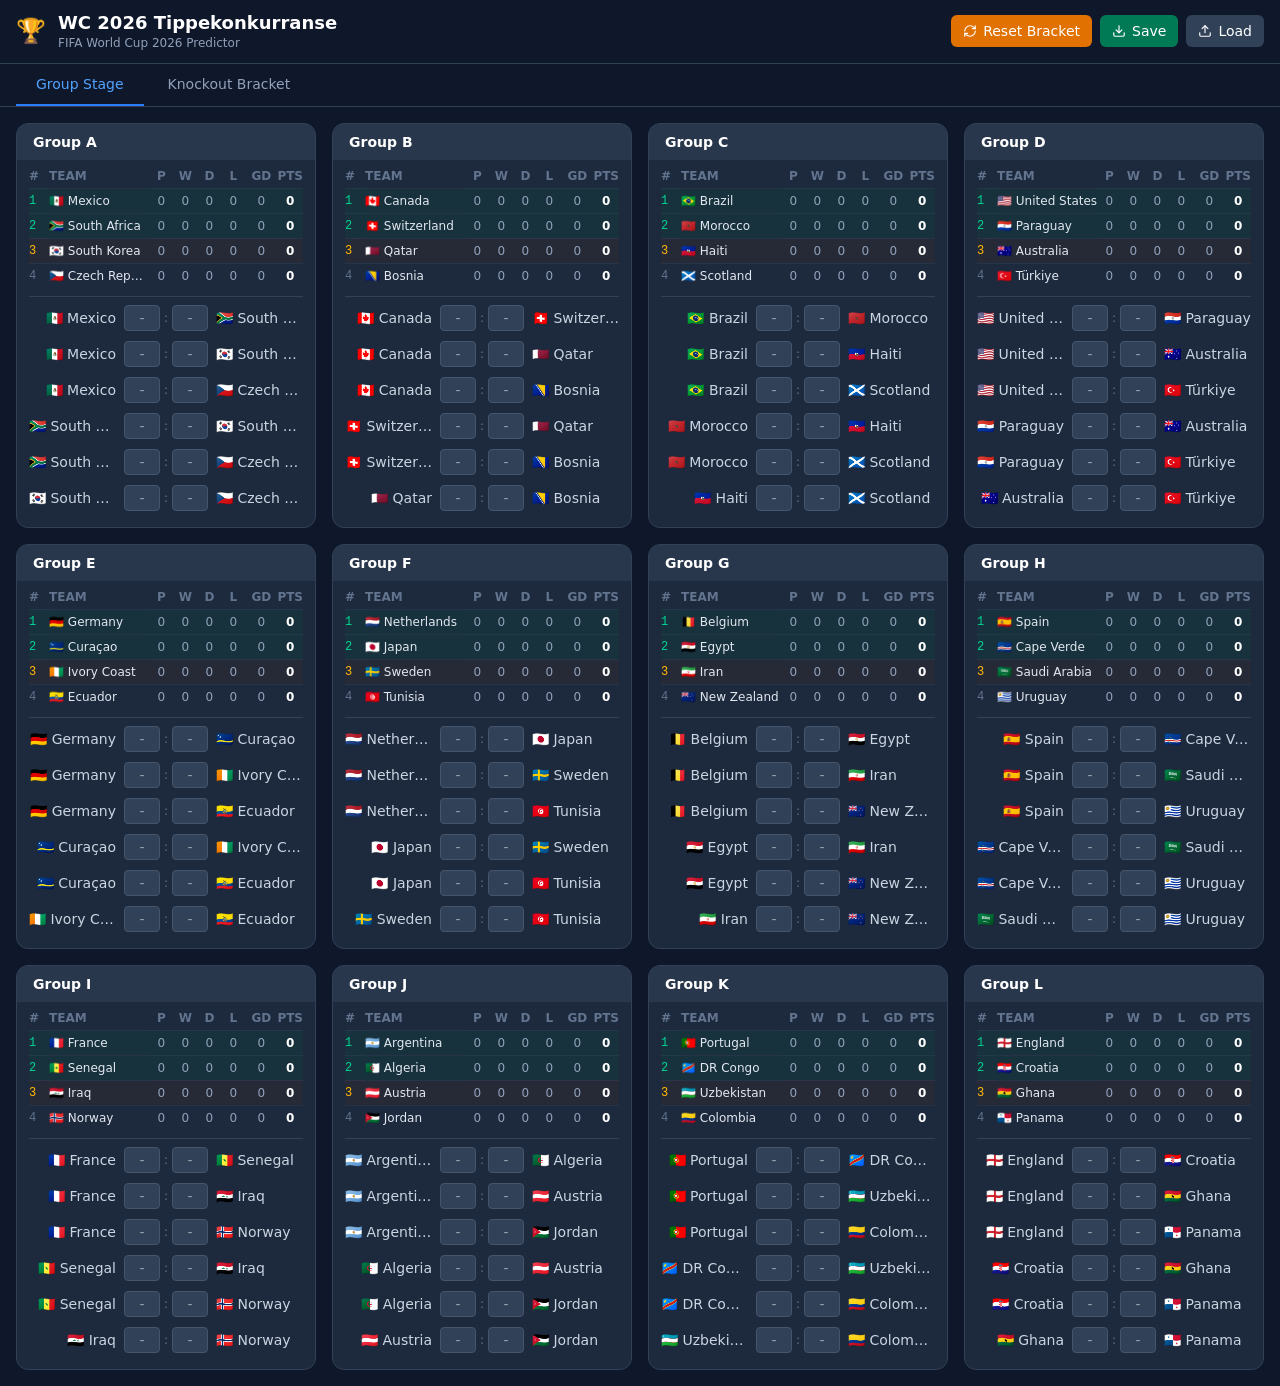
<file: index.html>
<!doctype html>
<html lang="en">
  <head>
    <meta charset="UTF-8" />
    <link rel="icon" type="image/svg+xml" href="./favicon.svg" />
    <meta name="viewport" content="width=device-width, initial-scale=1.0" />
    <title>vmtippe-scaffold</title>
    <script type="module" crossorigin src="./assets/index-CZwHXGjD.js"></script>
    <link rel="stylesheet" crossorigin href="./assets/index-D0VNjHjW.css">
  </head>
  <body>
    <div id="root"></div>
  </body>
</html>
</file>
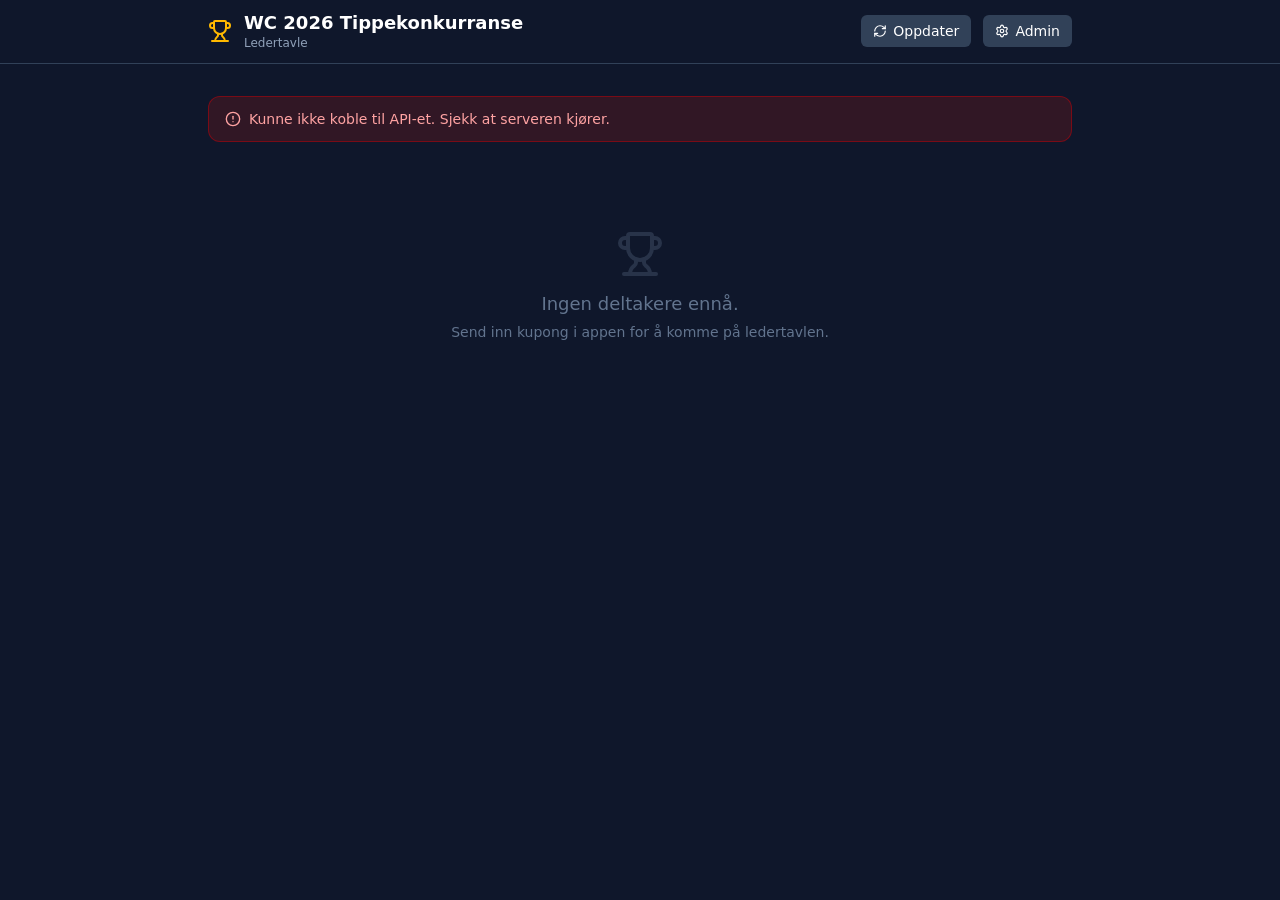
<file: leaderboard/index.html>
<!doctype html>
<html lang="en">
  <head>
    <meta charset="UTF-8" />
    <link rel="icon" type="image/svg+xml" href="./favicon.svg" />
    <meta name="viewport" content="width=device-width, initial-scale=1.0" />
    <title>leaderboard</title>
    <script type="module" crossorigin src="./assets/index-DIYVsWbF.js"></script>
    <link rel="stylesheet" crossorigin href="./assets/index-DX-B5Gb_.css">
  </head>
  <body>
    <div id="root"></div>
  </body>
</html>
</file>
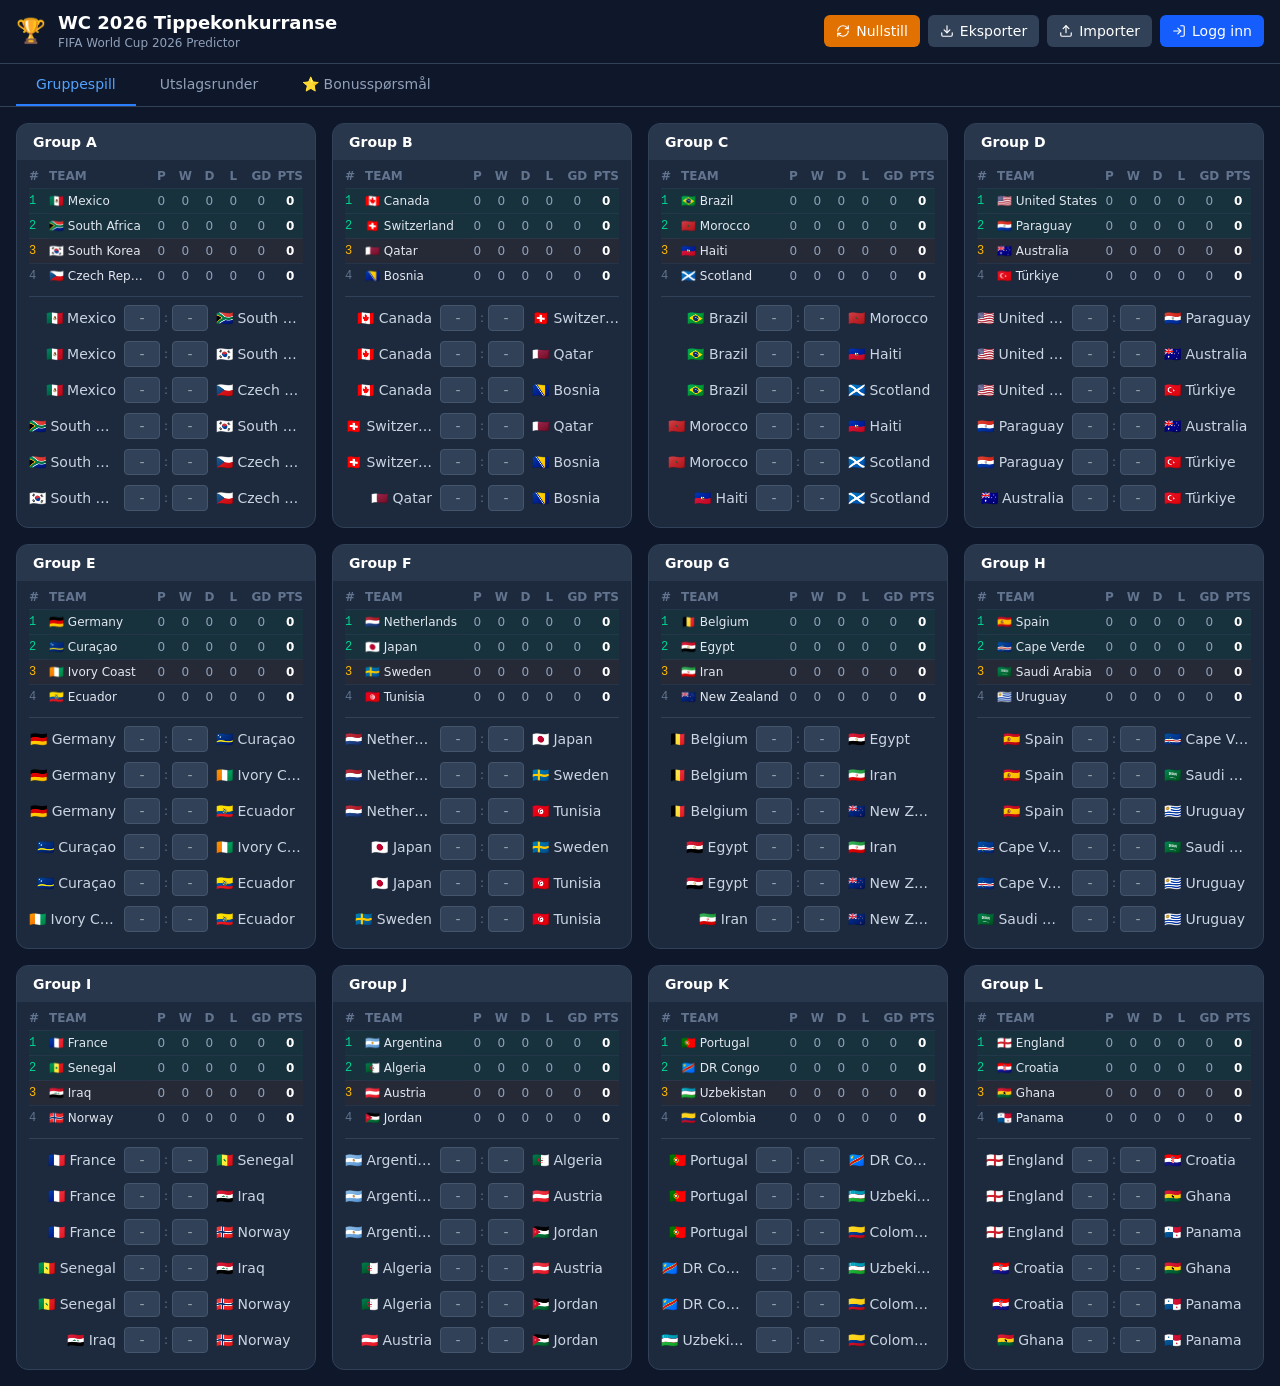
<file: live/index.html>
<!doctype html>
<html lang="en">
  <head>
    <meta charset="UTF-8" />
    <link rel="icon" type="image/svg+xml" href="./favicon.svg" />
    <meta name="viewport" content="width=device-width, initial-scale=1.0" />
    <title>vmtippe-scaffold</title>
    <script type="module" crossorigin src="./assets/index-C1Y3G-OD.js"></script>
    <link rel="stylesheet" crossorigin href="./assets/index-Su_cZtLe.css">
  </head>
  <body>
    <div id="root"></div>
  </body>
</html>
</file>
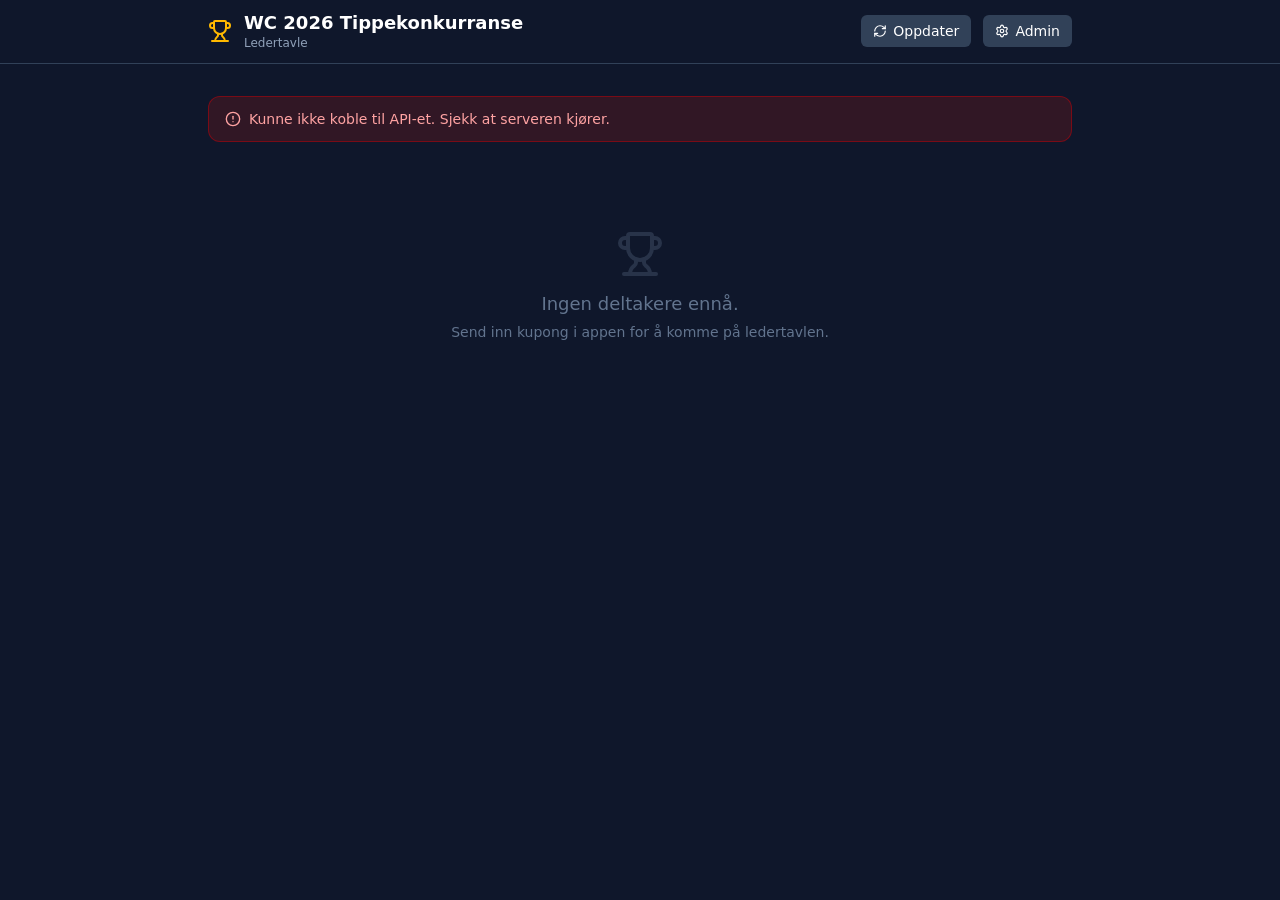
<file: leaderboard/v2/index.html>
<!doctype html>
<html lang="en">
  <head>
    <meta charset="UTF-8" />
    <link rel="icon" type="image/svg+xml" href="./favicon.svg" />
    <meta name="viewport" content="width=device-width, initial-scale=1.0" />
    <title>leaderboard</title>
    <script type="module" crossorigin src="./assets/index-CRUCSJbZ.js"></script>
    <link rel="stylesheet" crossorigin href="./assets/index-Dagvnj4Q.css">
  </head>
  <body>
    <div id="root"></div>
  </body>
</html>
</file>
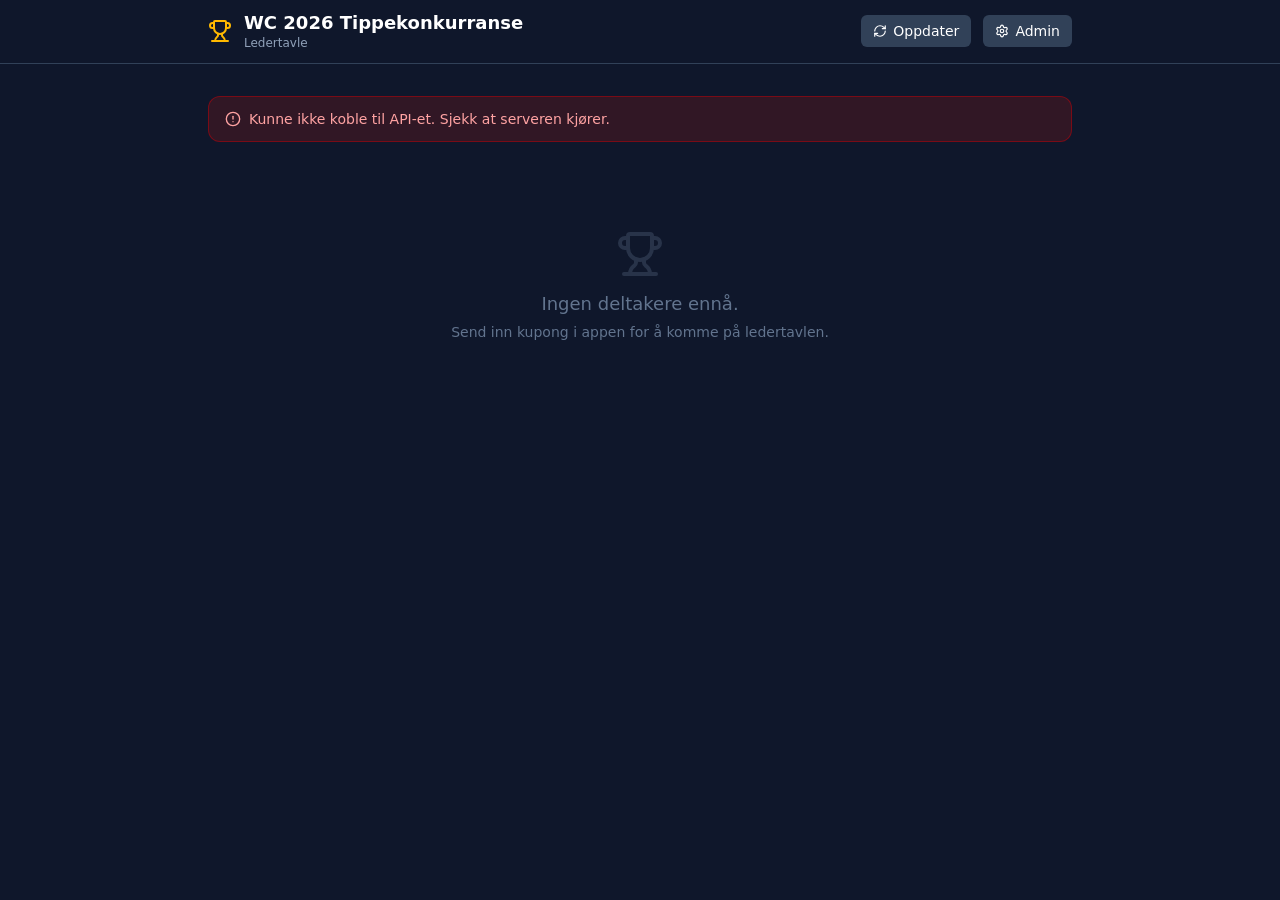
<file: live/leaderboard/index.html>
<!doctype html>
<html lang="en">
  <head>
    <meta charset="UTF-8" />
    <link rel="icon" type="image/svg+xml" href="./favicon.svg" />
    <meta name="viewport" content="width=device-width, initial-scale=1.0" />
    <title>leaderboard</title>
    <script type="module" crossorigin src="./assets/index-CFFAr7ZO.js"></script>
    <link rel="stylesheet" crossorigin href="./assets/index-DX-B5Gb_.css">
  </head>
  <body>
    <div id="root"></div>
  </body>
</html>
</file>
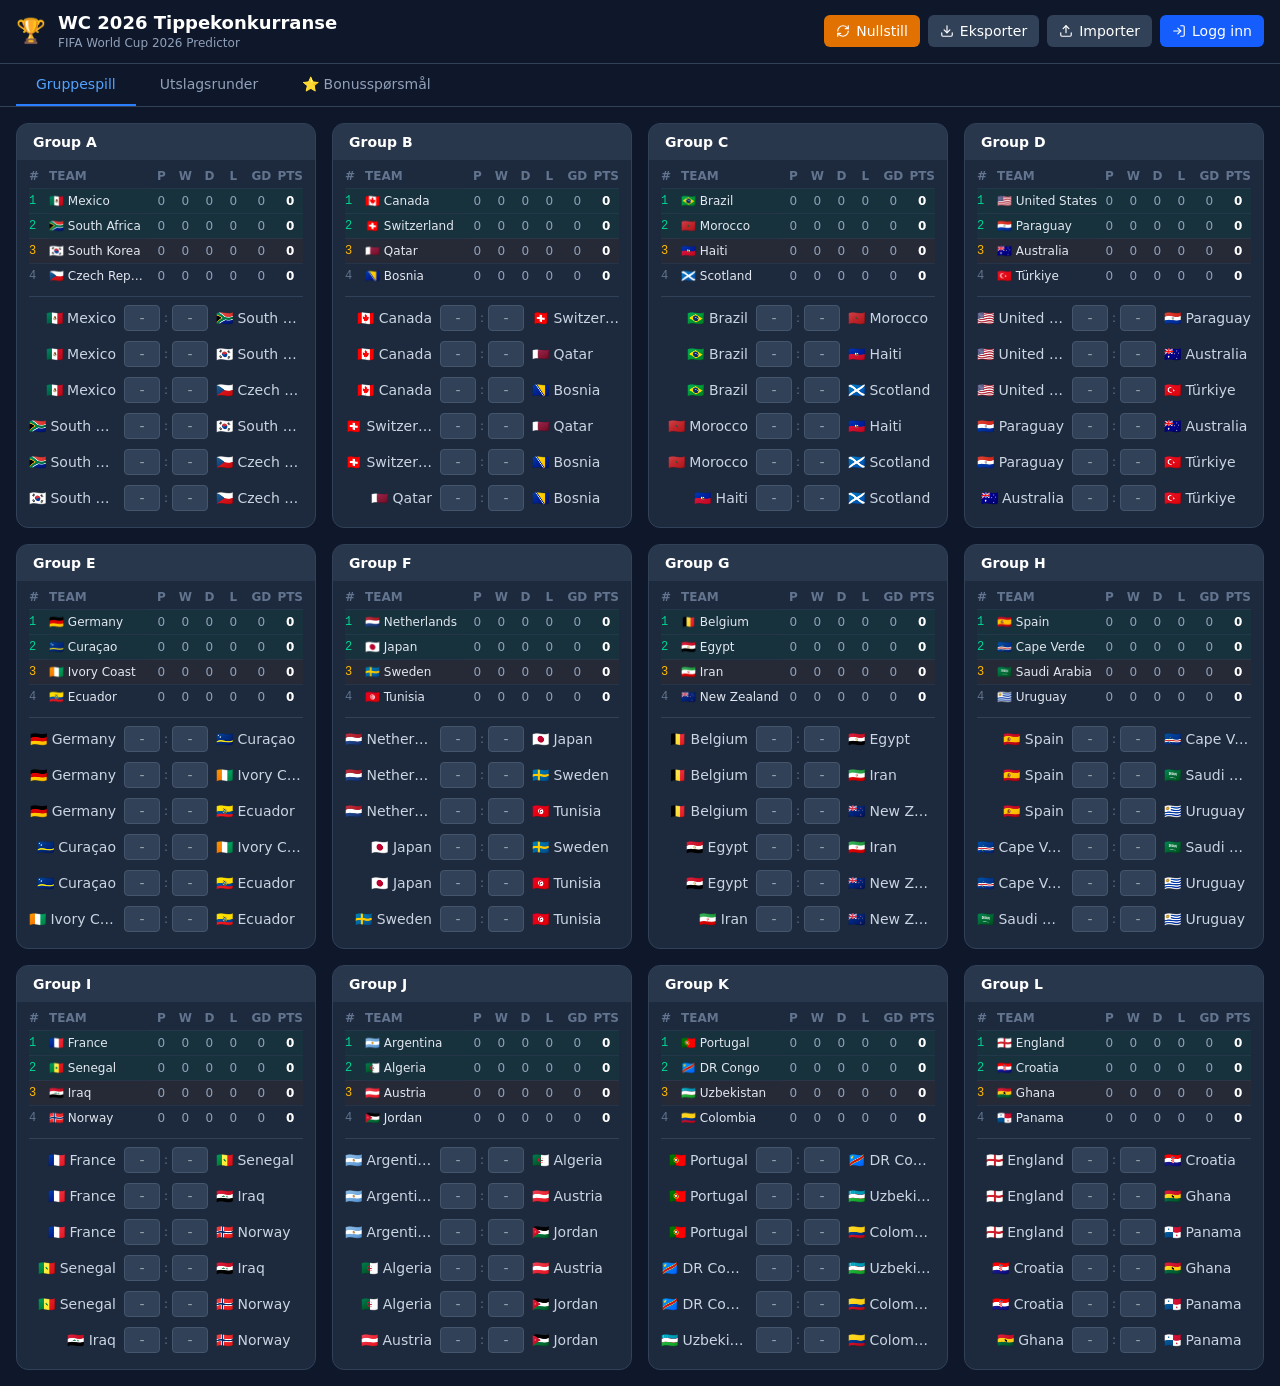
<file: live/v2/index.html>
<!doctype html>
<html lang="en">
  <head>
    <meta charset="UTF-8" />
    <link rel="icon" type="image/svg+xml" href="./favicon.svg" />
    <meta name="viewport" content="width=device-width, initial-scale=1.0" />
    <title>vmtippe-scaffold</title>
    <script type="module" crossorigin src="./assets/index-CVlTpFIL.js"></script>
    <link rel="stylesheet" crossorigin href="./assets/index-Su_cZtLe.css">
  </head>
  <body>
    <div id="root"></div>
  </body>
</html>
</file>
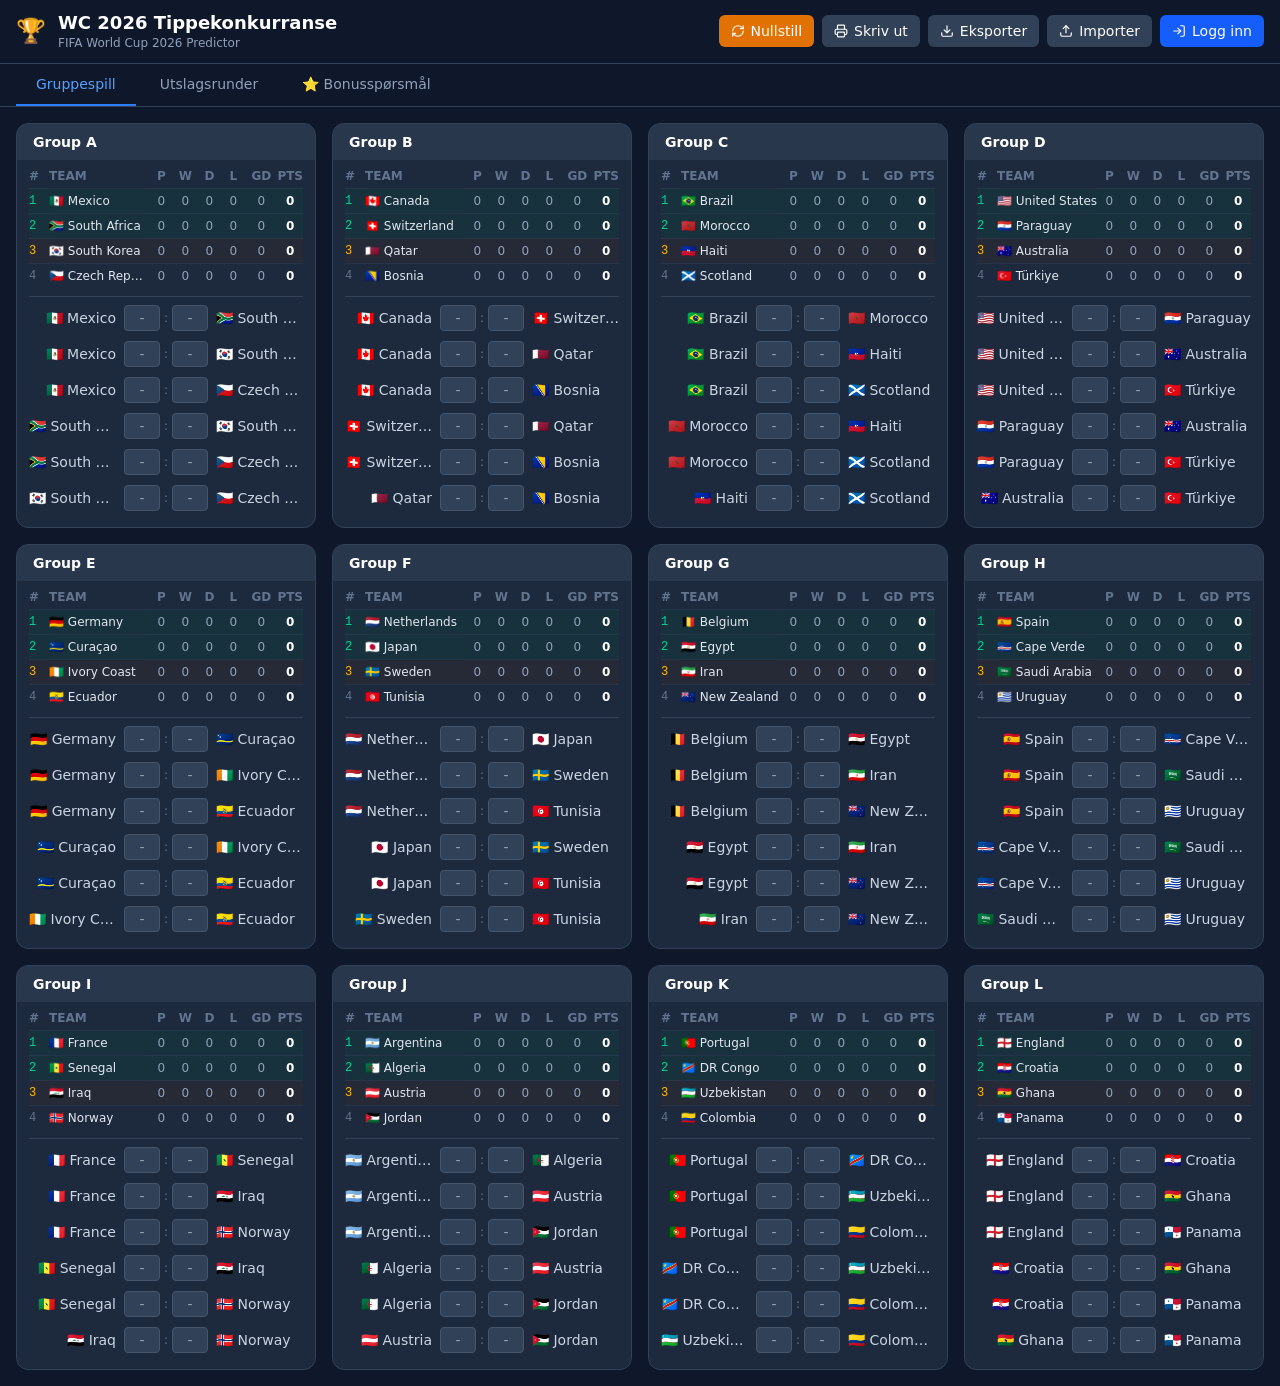
<file: live/v3/index.html>
<!doctype html>
<html lang="en">
  <head>
    <meta charset="UTF-8" />
    <link rel="icon" type="image/svg+xml" href="./favicon.svg" />
    <meta name="viewport" content="width=device-width, initial-scale=1.0" />
    <title>vmtippe-scaffold</title>
    <script type="module" crossorigin src="./assets/index-Crtaj7td.js"></script>
    <link rel="stylesheet" crossorigin href="./assets/index-_rIpiKSz.css">
  </head>
  <body>
    <div id="root"></div>
  </body>
</html>
</file>
<file: assets/index-D0VNjHjW.css>
/*! tailwindcss v4.3.0 | MIT License | https://tailwindcss.com */
@layer properties{@supports (((-webkit-hyphens:none)) and (not (margin-trim:inline))) or ((-moz-orient:inline) and (not (color:rgb(from red r g b)))){*,:before,:after,::backdrop{--tw-rotate-x:initial;--tw-rotate-y:initial;--tw-rotate-z:initial;--tw-skew-x:initial;--tw-skew-y:initial;--tw-space-y-reverse:0;--tw-border-style:solid;--tw-leading:initial;--tw-font-weight:initial;--tw-tracking:initial;--tw-shadow:0 0 #0000;--tw-shadow-color:initial;--tw-shadow-alpha:100%;--tw-inset-shadow:0 0 #0000;--tw-inset-shadow-color:initial;--tw-inset-shadow-alpha:100%;--tw-ring-color:initial;--tw-ring-shadow:0 0 #0000;--tw-inset-ring-color:initial;--tw-inset-ring-shadow:0 0 #0000;--tw-ring-inset:initial;--tw-ring-offset-width:0px;--tw-ring-offset-color:#fff;--tw-ring-offset-shadow:0 0 #0000;--tw-blur:initial;--tw-brightness:initial;--tw-contrast:initial;--tw-grayscale:initial;--tw-hue-rotate:initial;--tw-invert:initial;--tw-opacity:initial;--tw-saturate:initial;--tw-sepia:initial;--tw-drop-shadow:initial;--tw-drop-shadow-color:initial;--tw-drop-shadow-alpha:100%;--tw-drop-shadow-size:initial}}}@layer theme{:root,:host{--font-sans:ui-sans-serif, system-ui, sans-serif, "Apple Color Emoji", "Segoe UI Emoji", "Segoe UI Symbol", "Noto Color Emoji";--font-mono:ui-monospace, SFMono-Regular, Menlo, Monaco, Consolas, "Liberation Mono", "Courier New", monospace;--color-red-300:oklch(80.8% .114 19.571);--color-red-400:oklch(70.4% .191 22.216);--color-red-700:oklch(50.5% .213 27.518);--color-red-900:oklch(39.6% .141 25.723);--color-orange-400:oklch(75% .183 55.934);--color-orange-900:oklch(40.8% .123 38.172);--color-amber-200:oklch(92.4% .12 95.746);--color-amber-300:oklch(87.9% .169 91.605);--color-amber-400:oklch(82.8% .189 84.429);--color-amber-500:oklch(76.9% .188 70.08);--color-amber-600:oklch(66.6% .179 58.318);--color-amber-700:oklch(55.5% .163 48.998);--color-amber-900:oklch(41.4% .112 45.904);--color-emerald-300:oklch(84.5% .143 164.978);--color-emerald-400:oklch(76.5% .177 163.223);--color-emerald-500:oklch(69.6% .17 162.48);--color-emerald-600:oklch(59.6% .145 163.225);--color-emerald-700:oklch(50.8% .118 165.612);--color-emerald-900:oklch(37.8% .077 168.94);--color-blue-400:oklch(70.7% .165 254.624);--color-blue-500:oklch(62.3% .214 259.815);--color-blue-600:oklch(54.6% .245 262.881);--color-purple-400:oklch(71.4% .203 305.504);--color-slate-100:oklch(96.8% .007 247.896);--color-slate-200:oklch(92.9% .013 255.508);--color-slate-300:oklch(86.9% .022 252.894);--color-slate-400:oklch(70.4% .04 256.788);--color-slate-500:oklch(55.4% .046 257.417);--color-slate-600:oklch(44.6% .043 257.281);--color-slate-700:oklch(37.2% .044 257.287);--color-slate-800:oklch(27.9% .041 260.031);--color-slate-900:oklch(20.8% .042 265.755);--color-white:#fff;--spacing:.25rem;--breakpoint-2xl:96rem;--container-sm:24rem;--container-4xl:56rem;--text-xs:.75rem;--text-xs--line-height:calc(1 / .75);--text-sm:.875rem;--text-sm--line-height:calc(1.25 / .875);--text-base:1rem;--text-base--line-height:calc(1.5 / 1);--text-lg:1.125rem;--text-lg--line-height:calc(1.75 / 1.125);--text-xl:1.25rem;--text-xl--line-height:calc(1.75 / 1.25);--text-2xl:1.5rem;--text-2xl--line-height:calc(2 / 1.5);--font-weight-medium:500;--font-weight-semibold:600;--font-weight-bold:700;--tracking-wide:.025em;--tracking-wider:.05em;--tracking-widest:.1em;--leading-tight:1.25;--radius-md:.375rem;--radius-lg:.5rem;--radius-xl:.75rem;--radius-2xl:1rem;--default-transition-duration:.15s;--default-transition-timing-function:cubic-bezier(.4, 0, .2, 1);--default-font-family:var(--font-sans);--default-mono-font-family:var(--font-mono)}}@layer base{*,:after,:before,::backdrop{box-sizing:border-box;border:0 solid;margin:0;padding:0}::file-selector-button{box-sizing:border-box;border:0 solid;margin:0;padding:0}html,:host{-webkit-text-size-adjust:100%;tab-size:4;line-height:1.5;font-family:var(--default-font-family,ui-sans-serif, system-ui, sans-serif, "Apple Color Emoji", "Segoe UI Emoji", "Segoe UI Symbol", "Noto Color Emoji");font-feature-settings:var(--default-font-feature-settings,normal);font-variation-settings:var(--default-font-variation-settings,normal);-webkit-tap-highlight-color:transparent}hr{height:0;color:inherit;border-top-width:1px}abbr:where([title]){-webkit-text-decoration:underline dotted;text-decoration:underline dotted}h1,h2,h3,h4,h5,h6{font-size:inherit;font-weight:inherit}a{color:inherit;-webkit-text-decoration:inherit;-webkit-text-decoration:inherit;-webkit-text-decoration:inherit;-webkit-text-decoration:inherit;text-decoration:inherit}b,strong{font-weight:bolder}code,kbd,samp,pre{font-family:var(--default-mono-font-family,ui-monospace, SFMono-Regular, Menlo, Monaco, Consolas, "Liberation Mono", "Courier New", monospace);font-feature-settings:var(--default-mono-font-feature-settings,normal);font-variation-settings:var(--default-mono-font-variation-settings,normal);font-size:1em}small{font-size:80%}sub,sup{vertical-align:baseline;font-size:75%;line-height:0;position:relative}sub{bottom:-.25em}sup{top:-.5em}table{text-indent:0;border-color:inherit;border-collapse:collapse}:-moz-focusring{outline:auto}progress{vertical-align:baseline}summary{display:list-item}ol,ul,menu{list-style:none}img,svg,video,canvas,audio,iframe,embed,object{vertical-align:middle;display:block}img,video{max-width:100%;height:auto}button,input,select,optgroup,textarea{font:inherit;font-feature-settings:inherit;font-variation-settings:inherit;letter-spacing:inherit;color:inherit;opacity:1;background-color:#0000;border-radius:0}::file-selector-button{font:inherit;font-feature-settings:inherit;font-variation-settings:inherit;letter-spacing:inherit;color:inherit;opacity:1;background-color:#0000;border-radius:0}:where(select:is([multiple],[size])) optgroup{font-weight:bolder}:where(select:is([multiple],[size])) optgroup option{padding-inline-start:20px}::file-selector-button{margin-inline-end:4px}::placeholder{opacity:1}@supports (not ((-webkit-appearance:-apple-pay-button))) or (contain-intrinsic-size:1px){::placeholder{color:currentColor}@supports (color:color-mix(in lab, red, red)){::placeholder{color:color-mix(in oklab, currentcolor 50%, transparent)}}}textarea{resize:vertical}::-webkit-search-decoration{-webkit-appearance:none}::-webkit-date-and-time-value{min-height:1lh;text-align:inherit}::-webkit-datetime-edit{display:inline-flex}::-webkit-datetime-edit-fields-wrapper{padding:0}::-webkit-datetime-edit{padding-block:0}::-webkit-datetime-edit-year-field{padding-block:0}::-webkit-datetime-edit-month-field{padding-block:0}::-webkit-datetime-edit-day-field{padding-block:0}::-webkit-datetime-edit-hour-field{padding-block:0}::-webkit-datetime-edit-minute-field{padding-block:0}::-webkit-datetime-edit-second-field{padding-block:0}::-webkit-datetime-edit-millisecond-field{padding-block:0}::-webkit-datetime-edit-meridiem-field{padding-block:0}::-webkit-calendar-picker-indicator{line-height:1}:-moz-ui-invalid{box-shadow:none}button,input:where([type=button],[type=reset],[type=submit]){appearance:button}::file-selector-button{appearance:button}::-webkit-inner-spin-button{height:auto}::-webkit-outer-spin-button{height:auto}[hidden]:where(:not([hidden=until-found])){display:none!important}}@layer components;@layer utilities{.sr-only{clip-path:inset(50%);white-space:nowrap;border-width:0;width:1px;height:1px;margin:-1px;padding:0;position:absolute;overflow:hidden}.static{position:static}.sticky{position:sticky}.top-0{top:calc(var(--spacing) * 0)}.top-\[57px\]{top:57px}.z-40{z-index:40}.z-50{z-index:50}.mx-3{margin-inline:calc(var(--spacing) * 3)}.mx-auto{margin-inline:auto}.my-1{margin-block:calc(var(--spacing) * 1)}.mt-0\.5{margin-top:calc(var(--spacing) * .5)}.mt-1{margin-top:calc(var(--spacing) * 1)}.mt-4{margin-top:calc(var(--spacing) * 4)}.mt-6{margin-top:calc(var(--spacing) * 6)}.mb-1{margin-bottom:calc(var(--spacing) * 1)}.mb-2{margin-bottom:calc(var(--spacing) * 2)}.mb-3{margin-bottom:calc(var(--spacing) * 3)}.mb-4{margin-bottom:calc(var(--spacing) * 4)}.mb-6{margin-bottom:calc(var(--spacing) * 6)}.ml-1{margin-left:calc(var(--spacing) * 1)}.ml-2{margin-left:calc(var(--spacing) * 2)}.ml-auto{margin-left:auto}.flex{display:flex}.grid{display:grid}.hidden{display:none}.inline-flex{display:inline-flex}.table{display:table}.h-4{height:calc(var(--spacing) * 4)}.min-h-screen{min-height:100vh}.w-4{width:calc(var(--spacing) * 4)}.w-5{width:calc(var(--spacing) * 5)}.w-6{width:calc(var(--spacing) * 6)}.w-7{width:calc(var(--spacing) * 7)}.w-8{width:calc(var(--spacing) * 8)}.w-9{width:calc(var(--spacing) * 9)}.w-10{width:calc(var(--spacing) * 10)}.w-14{width:calc(var(--spacing) * 14)}.w-full{width:100%}.max-w-4xl{max-width:var(--container-4xl)}.max-w-\[100px\]{max-width:100px}.max-w-screen-2xl{max-width:var(--breakpoint-2xl)}.max-w-sm{max-width:var(--container-sm)}.min-w-0{min-width:calc(var(--spacing) * 0)}.min-w-\[160px\]{min-width:160px}.min-w-max{min-width:max-content}.flex-1{flex:1}.shrink-0{flex-shrink:0}.transform{transform:var(--tw-rotate-x,) var(--tw-rotate-y,) var(--tw-rotate-z,) var(--tw-skew-x,) var(--tw-skew-y,)}.cursor-pointer{cursor:pointer}.\[appearance\:textfield\]{appearance:textfield}.grid-cols-1{grid-template-columns:repeat(1,minmax(0,1fr))}.grid-cols-3{grid-template-columns:repeat(3,minmax(0,1fr))}.flex-col{flex-direction:column}.flex-wrap{flex-wrap:wrap}.items-center{align-items:center}.justify-around{justify-content:space-around}.justify-between{justify-content:space-between}.justify-center{justify-content:center}.justify-end{justify-content:flex-end}.gap-1{gap:calc(var(--spacing) * 1)}.gap-1\.5{gap:calc(var(--spacing) * 1.5)}.gap-2{gap:calc(var(--spacing) * 2)}.gap-3{gap:calc(var(--spacing) * 3)}.gap-4{gap:calc(var(--spacing) * 4)}.gap-6{gap:calc(var(--spacing) * 6)}.gap-8{gap:calc(var(--spacing) * 8)}.gap-20{gap:calc(var(--spacing) * 20)}.gap-40{gap:calc(var(--spacing) * 40)}:where(.space-y-0\.5>:not(:last-child)){--tw-space-y-reverse:0;margin-block-start:calc(calc(var(--spacing) * .5) * var(--tw-space-y-reverse));margin-block-end:calc(calc(var(--spacing) * .5) * calc(1 - var(--tw-space-y-reverse)))}:where(.space-y-1>:not(:last-child)){--tw-space-y-reverse:0;margin-block-start:calc(calc(var(--spacing) * 1) * var(--tw-space-y-reverse));margin-block-end:calc(calc(var(--spacing) * 1) * calc(1 - var(--tw-space-y-reverse)))}:where(.space-y-2>:not(:last-child)){--tw-space-y-reverse:0;margin-block-start:calc(calc(var(--spacing) * 2) * var(--tw-space-y-reverse));margin-block-end:calc(calc(var(--spacing) * 2) * calc(1 - var(--tw-space-y-reverse)))}:where(.space-y-3>:not(:last-child)){--tw-space-y-reverse:0;margin-block-start:calc(calc(var(--spacing) * 3) * var(--tw-space-y-reverse));margin-block-end:calc(calc(var(--spacing) * 3) * calc(1 - var(--tw-space-y-reverse)))}:where(.space-y-4>:not(:last-child)){--tw-space-y-reverse:0;margin-block-start:calc(calc(var(--spacing) * 4) * var(--tw-space-y-reverse));margin-block-end:calc(calc(var(--spacing) * 4) * calc(1 - var(--tw-space-y-reverse)))}:where(.space-y-6>:not(:last-child)){--tw-space-y-reverse:0;margin-block-start:calc(calc(var(--spacing) * 6) * var(--tw-space-y-reverse));margin-block-end:calc(calc(var(--spacing) * 6) * calc(1 - var(--tw-space-y-reverse)))}.gap-x-6{column-gap:calc(var(--spacing) * 6)}.gap-y-1{row-gap:calc(var(--spacing) * 1)}.truncate{text-overflow:ellipsis;white-space:nowrap;overflow:hidden}.overflow-hidden{overflow:hidden}.overflow-x-auto{overflow-x:auto}.rounded{border-radius:.25rem}.rounded-2xl{border-radius:var(--radius-2xl)}.rounded-full{border-radius:3.40282e38px}.rounded-lg{border-radius:var(--radius-lg)}.rounded-md{border-radius:var(--radius-md)}.rounded-xl{border-radius:var(--radius-xl)}.border{border-style:var(--tw-border-style);border-width:1px}.border-2{border-style:var(--tw-border-style);border-width:2px}.border-t{border-top-style:var(--tw-border-style);border-top-width:1px}.border-b{border-bottom-style:var(--tw-border-style);border-bottom-width:1px}.border-b-2{border-bottom-style:var(--tw-border-style);border-bottom-width:2px}.border-dashed{--tw-border-style:dashed;border-style:dashed}.border-amber-600\/50{border-color:#dd740080}@supports (color:color-mix(in lab, red, red)){.border-amber-600\/50{border-color:color-mix(in oklab, var(--color-amber-600) 50%, transparent)}}.border-amber-700\/50{border-color:#b7500080}@supports (color:color-mix(in lab, red, red)){.border-amber-700\/50{border-color:color-mix(in oklab, var(--color-amber-700) 50%, transparent)}}.border-blue-500{border-color:var(--color-blue-500)}.border-red-700\/50{border-color:#bf000f80}@supports (color:color-mix(in lab, red, red)){.border-red-700\/50{border-color:color-mix(in oklab, var(--color-red-700) 50%, transparent)}}.border-red-900\/40{border-color:#82181a66}@supports (color:color-mix(in lab, red, red)){.border-red-900\/40{border-color:color-mix(in oklab, var(--color-red-900) 40%, transparent)}}.border-slate-600{border-color:var(--color-slate-600)}.border-slate-700{border-color:var(--color-slate-700)}.border-slate-700\/50{border-color:#31415880}@supports (color:color-mix(in lab, red, red)){.border-slate-700\/50{border-color:color-mix(in oklab, var(--color-slate-700) 50%, transparent)}}.border-slate-700\/60{border-color:#31415899}@supports (color:color-mix(in lab, red, red)){.border-slate-700\/60{border-color:color-mix(in oklab, var(--color-slate-700) 60%, transparent)}}.border-slate-800{border-color:var(--color-slate-800)}.border-transparent{border-color:#0000}.bg-amber-600{background-color:var(--color-amber-600)}.bg-amber-600\/30{background-color:#dd74004d}@supports (color:color-mix(in lab, red, red)){.bg-amber-600\/30{background-color:color-mix(in oklab, var(--color-amber-600) 30%, transparent)}}.bg-amber-900\/10{background-color:#7b33061a}@supports (color:color-mix(in lab, red, red)){.bg-amber-900\/10{background-color:color-mix(in oklab, var(--color-amber-900) 10%, transparent)}}.bg-amber-900\/20{background-color:#7b330633}@supports (color:color-mix(in lab, red, red)){.bg-amber-900\/20{background-color:color-mix(in oklab, var(--color-amber-900) 20%, transparent)}}.bg-amber-900\/30{background-color:#7b33064d}@supports (color:color-mix(in lab, red, red)){.bg-amber-900\/30{background-color:color-mix(in oklab, var(--color-amber-900) 30%, transparent)}}.bg-amber-900\/60{background-color:#7b330699}@supports (color:color-mix(in lab, red, red)){.bg-amber-900\/60{background-color:color-mix(in oklab, var(--color-amber-900) 60%, transparent)}}.bg-blue-500\/10{background-color:#3080ff1a}@supports (color:color-mix(in lab, red, red)){.bg-blue-500\/10{background-color:color-mix(in oklab, var(--color-blue-500) 10%, transparent)}}.bg-blue-600{background-color:var(--color-blue-600)}.bg-emerald-700{background-color:var(--color-emerald-700)}.bg-emerald-900\/20{background-color:#004e3b33}@supports (color:color-mix(in lab, red, red)){.bg-emerald-900\/20{background-color:color-mix(in oklab, var(--color-emerald-900) 20%, transparent)}}.bg-emerald-900\/30{background-color:#004e3b4d}@supports (color:color-mix(in lab, red, red)){.bg-emerald-900\/30{background-color:color-mix(in oklab, var(--color-emerald-900) 30%, transparent)}}.bg-emerald-900\/60{background-color:#004e3b99}@supports (color:color-mix(in lab, red, red)){.bg-emerald-900\/60{background-color:color-mix(in oklab, var(--color-emerald-900) 60%, transparent)}}.bg-orange-900\/10{background-color:#7e2a0c1a}@supports (color:color-mix(in lab, red, red)){.bg-orange-900\/10{background-color:color-mix(in oklab, var(--color-orange-900) 10%, transparent)}}.bg-red-900\/30{background-color:#82181a4d}@supports (color:color-mix(in lab, red, red)){.bg-red-900\/30{background-color:color-mix(in oklab, var(--color-red-900) 30%, transparent)}}.bg-red-900\/40{background-color:#82181a66}@supports (color:color-mix(in lab, red, red)){.bg-red-900\/40{background-color:color-mix(in oklab, var(--color-red-900) 40%, transparent)}}.bg-slate-700{background-color:var(--color-slate-700)}.bg-slate-700\/20{background-color:#31415833}@supports (color:color-mix(in lab, red, red)){.bg-slate-700\/20{background-color:color-mix(in oklab, var(--color-slate-700) 20%, transparent)}}.bg-slate-700\/40{background-color:#31415866}@supports (color:color-mix(in lab, red, red)){.bg-slate-700\/40{background-color:color-mix(in oklab, var(--color-slate-700) 40%, transparent)}}.bg-slate-700\/50{background-color:#31415880}@supports (color:color-mix(in lab, red, red)){.bg-slate-700\/50{background-color:color-mix(in oklab, var(--color-slate-700) 50%, transparent)}}.bg-slate-700\/60{background-color:#31415899}@supports (color:color-mix(in lab, red, red)){.bg-slate-700\/60{background-color:color-mix(in oklab, var(--color-slate-700) 60%, transparent)}}.bg-slate-800{background-color:var(--color-slate-800)}.bg-slate-800\/50{background-color:#1d293d80}@supports (color:color-mix(in lab, red, red)){.bg-slate-800\/50{background-color:color-mix(in oklab, var(--color-slate-800) 50%, transparent)}}.bg-slate-900{background-color:var(--color-slate-900)}.p-1{padding:calc(var(--spacing) * 1)}.p-4{padding:calc(var(--spacing) * 4)}.p-6{padding:calc(var(--spacing) * 6)}.p-8{padding:calc(var(--spacing) * 8)}.px-1{padding-inline:calc(var(--spacing) * 1)}.px-1\.5{padding-inline:calc(var(--spacing) * 1.5)}.px-2{padding-inline:calc(var(--spacing) * 2)}.px-3{padding-inline:calc(var(--spacing) * 3)}.px-4{padding-inline:calc(var(--spacing) * 4)}.px-5{padding-inline:calc(var(--spacing) * 5)}.py-0\.5{padding-block:calc(var(--spacing) * .5)}.py-1{padding-block:calc(var(--spacing) * 1)}.py-1\.5{padding-block:calc(var(--spacing) * 1.5)}.py-2{padding-block:calc(var(--spacing) * 2)}.py-2\.5{padding-block:calc(var(--spacing) * 2.5)}.py-3{padding-block:calc(var(--spacing) * 3)}.py-6{padding-block:calc(var(--spacing) * 6)}.py-8{padding-block:calc(var(--spacing) * 8)}.py-16{padding-block:calc(var(--spacing) * 16)}.pt-2{padding-top:calc(var(--spacing) * 2)}.pb-1{padding-bottom:calc(var(--spacing) * 1)}.pb-3{padding-bottom:calc(var(--spacing) * 3)}.pb-4{padding-bottom:calc(var(--spacing) * 4)}.text-center{text-align:center}.text-left{text-align:left}.text-right{text-align:right}.font-mono{font-family:var(--font-mono)}.text-2xl{font-size:var(--text-2xl);line-height:var(--tw-leading,var(--text-2xl--line-height))}.text-base{font-size:var(--text-base);line-height:var(--tw-leading,var(--text-base--line-height))}.text-lg{font-size:var(--text-lg);line-height:var(--tw-leading,var(--text-lg--line-height))}.text-sm{font-size:var(--text-sm);line-height:var(--tw-leading,var(--text-sm--line-height))}.text-xl{font-size:var(--text-xl);line-height:var(--tw-leading,var(--text-xl--line-height))}.text-xs{font-size:var(--text-xs);line-height:var(--tw-leading,var(--text-xs--line-height))}.text-\[10px\]{font-size:10px}.leading-tight{--tw-leading:var(--leading-tight);line-height:var(--leading-tight)}.font-bold{--tw-font-weight:var(--font-weight-bold);font-weight:var(--font-weight-bold)}.font-medium{--tw-font-weight:var(--font-weight-medium);font-weight:var(--font-weight-medium)}.font-semibold{--tw-font-weight:var(--font-weight-semibold);font-weight:var(--font-weight-semibold)}.tracking-wide{--tw-tracking:var(--tracking-wide);letter-spacing:var(--tracking-wide)}.tracking-wider{--tw-tracking:var(--tracking-wider);letter-spacing:var(--tracking-wider)}.tracking-widest{--tw-tracking:var(--tracking-widest);letter-spacing:var(--tracking-widest)}.text-amber-200{color:var(--color-amber-200)}.text-amber-300{color:var(--color-amber-300)}.text-amber-400{color:var(--color-amber-400)}.text-blue-400{color:var(--color-blue-400)}.text-emerald-300{color:var(--color-emerald-300)}.text-emerald-400{color:var(--color-emerald-400)}.text-orange-400{color:var(--color-orange-400)}.text-purple-400{color:var(--color-purple-400)}.text-red-300{color:var(--color-red-300)}.text-red-400{color:var(--color-red-400)}.text-slate-100{color:var(--color-slate-100)}.text-slate-200{color:var(--color-slate-200)}.text-slate-300{color:var(--color-slate-300)}.text-slate-400{color:var(--color-slate-400)}.text-slate-500{color:var(--color-slate-500)}.text-slate-600{color:var(--color-slate-600)}.text-white{color:var(--color-white)}.capitalize{text-transform:capitalize}.uppercase{text-transform:uppercase}.italic{font-style:italic}.underline{text-decoration-line:underline}.accent-emerald-500{accent-color:var(--color-emerald-500)}.opacity-0{opacity:0}.opacity-30{opacity:.3}.shadow-2xl{--tw-shadow:0 25px 50px -12px var(--tw-shadow-color,#00000040);box-shadow:var(--tw-inset-shadow), var(--tw-inset-ring-shadow), var(--tw-ring-offset-shadow), var(--tw-ring-shadow), var(--tw-shadow)}.filter{filter:var(--tw-blur,) var(--tw-brightness,) var(--tw-contrast,) var(--tw-grayscale,) var(--tw-hue-rotate,) var(--tw-invert,) var(--tw-saturate,) var(--tw-sepia,) var(--tw-drop-shadow,)}.transition-colors{transition-property:color,background-color,border-color,outline-color,text-decoration-color,fill,stroke,--tw-gradient-from,--tw-gradient-via,--tw-gradient-to;transition-timing-function:var(--tw-ease,var(--default-transition-timing-function));transition-duration:var(--tw-duration,var(--default-transition-duration))}@media (hover:hover){.group-hover\:opacity-100:is(:where(.group):hover *){opacity:1}}.placeholder\:text-slate-500::placeholder{color:var(--color-slate-500)}@media (hover:hover){.hover\:border-slate-400:hover{border-color:var(--color-slate-400)}.hover\:bg-amber-500:hover{background-color:var(--color-amber-500)}.hover\:bg-amber-900\/30:hover{background-color:#7b33064d}@supports (color:color-mix(in lab, red, red)){.hover\:bg-amber-900\/30:hover{background-color:color-mix(in oklab, var(--color-amber-900) 30%, transparent)}}.hover\:bg-blue-500:hover{background-color:var(--color-blue-500)}.hover\:bg-emerald-600:hover{background-color:var(--color-emerald-600)}.hover\:bg-orange-900\/20:hover{background-color:#7e2a0c33}@supports (color:color-mix(in lab, red, red)){.hover\:bg-orange-900\/20:hover{background-color:color-mix(in oklab, var(--color-orange-900) 20%, transparent)}}.hover\:bg-red-900\/60:hover{background-color:#82181a99}@supports (color:color-mix(in lab, red, red)){.hover\:bg-red-900\/60:hover{background-color:color-mix(in oklab, var(--color-red-900) 60%, transparent)}}.hover\:bg-slate-600:hover{background-color:var(--color-slate-600)}.hover\:bg-slate-700:hover{background-color:var(--color-slate-700)}.hover\:bg-slate-700\/30:hover{background-color:#3141584d}@supports (color:color-mix(in lab, red, red)){.hover\:bg-slate-700\/30:hover{background-color:color-mix(in oklab, var(--color-slate-700) 30%, transparent)}}.hover\:bg-slate-700\/80:hover{background-color:#314158cc}@supports (color:color-mix(in lab, red, red)){.hover\:bg-slate-700\/80:hover{background-color:color-mix(in oklab, var(--color-slate-700) 80%, transparent)}}.hover\:bg-slate-800\/60:hover{background-color:#1d293d99}@supports (color:color-mix(in lab, red, red)){.hover\:bg-slate-800\/60:hover{background-color:color-mix(in oklab, var(--color-slate-800) 60%, transparent)}}.hover\:text-red-400:hover{color:var(--color-red-400)}.hover\:text-slate-300:hover{color:var(--color-slate-300)}.hover\:text-white:hover{color:var(--color-white)}}.focus\:border-blue-500:focus{border-color:var(--color-blue-500)}.focus\:outline-none:focus{--tw-outline-style:none;outline-style:none}@media (width>=40rem){.sm\:flex{display:flex}.sm\:inline{display:inline}.sm\:grid-cols-2{grid-template-columns:repeat(2,minmax(0,1fr))}.sm\:text-sm{font-size:var(--text-sm);line-height:var(--tw-leading,var(--text-sm--line-height))}}@media (width>=64rem){.lg\:grid-cols-3{grid-template-columns:repeat(3,minmax(0,1fr))}}@media (width>=80rem){.xl\:grid-cols-4{grid-template-columns:repeat(4,minmax(0,1fr))}}.\[\&\:\:-webkit-inner-spin-button\]\:appearance-none::-webkit-inner-spin-button{appearance:none}.\[\&\:\:-webkit-outer-spin-button\]\:appearance-none::-webkit-outer-spin-button{appearance:none}}body{color:#f1f5f9;-webkit-font-smoothing:antialiased;background-color:#0f172a;margin:0;font-family:system-ui,Segoe UI,Roboto,sans-serif}#root{min-height:100svh}@property --tw-rotate-x{syntax:"*";inherits:false}@property --tw-rotate-y{syntax:"*";inherits:false}@property --tw-rotate-z{syntax:"*";inherits:false}@property --tw-skew-x{syntax:"*";inherits:false}@property --tw-skew-y{syntax:"*";inherits:false}@property --tw-space-y-reverse{syntax:"*";inherits:false;initial-value:0}@property --tw-border-style{syntax:"*";inherits:false;initial-value:solid}@property --tw-leading{syntax:"*";inherits:false}@property --tw-font-weight{syntax:"*";inherits:false}@property --tw-tracking{syntax:"*";inherits:false}@property --tw-shadow{syntax:"*";inherits:false;initial-value:0 0 #0000}@property --tw-shadow-color{syntax:"*";inherits:false}@property --tw-shadow-alpha{syntax:"<percentage>";inherits:false;initial-value:100%}@property --tw-inset-shadow{syntax:"*";inherits:false;initial-value:0 0 #0000}@property --tw-inset-shadow-color{syntax:"*";inherits:false}@property --tw-inset-shadow-alpha{syntax:"<percentage>";inherits:false;initial-value:100%}@property --tw-ring-color{syntax:"*";inherits:false}@property --tw-ring-shadow{syntax:"*";inherits:false;initial-value:0 0 #0000}@property --tw-inset-ring-color{syntax:"*";inherits:false}@property --tw-inset-ring-shadow{syntax:"*";inherits:false;initial-value:0 0 #0000}@property --tw-ring-inset{syntax:"*";inherits:false}@property --tw-ring-offset-width{syntax:"<length>";inherits:false;initial-value:0}@property --tw-ring-offset-color{syntax:"*";inherits:false;initial-value:#fff}@property --tw-ring-offset-shadow{syntax:"*";inherits:false;initial-value:0 0 #0000}@property --tw-blur{syntax:"*";inherits:false}@property --tw-brightness{syntax:"*";inherits:false}@property --tw-contrast{syntax:"*";inherits:false}@property --tw-grayscale{syntax:"*";inherits:false}@property --tw-hue-rotate{syntax:"*";inherits:false}@property --tw-invert{syntax:"*";inherits:false}@property --tw-opacity{syntax:"*";inherits:false}@property --tw-saturate{syntax:"*";inherits:false}@property --tw-sepia{syntax:"*";inherits:false}@property --tw-drop-shadow{syntax:"*";inherits:false}@property --tw-drop-shadow-color{syntax:"*";inherits:false}@property --tw-drop-shadow-alpha{syntax:"<percentage>";inherits:false;initial-value:100%}@property --tw-drop-shadow-size{syntax:"*";inherits:false}
</file>
<file: leaderboard/assets/index-DX-B5Gb_.css>
/*! tailwindcss v4.3.0 | MIT License | https://tailwindcss.com */
@layer properties{@supports (((-webkit-hyphens:none)) and (not (margin-trim:inline))) or ((-moz-orient:inline) and (not (color:rgb(from red r g b)))){*,:before,:after,::backdrop{--tw-rotate-x:initial;--tw-rotate-y:initial;--tw-rotate-z:initial;--tw-skew-x:initial;--tw-skew-y:initial;--tw-space-y-reverse:0;--tw-divide-y-reverse:0;--tw-border-style:solid;--tw-leading:initial;--tw-font-weight:initial;--tw-tracking:initial;--tw-shadow:0 0 #0000;--tw-shadow-color:initial;--tw-shadow-alpha:100%;--tw-inset-shadow:0 0 #0000;--tw-inset-shadow-color:initial;--tw-inset-shadow-alpha:100%;--tw-ring-color:initial;--tw-ring-shadow:0 0 #0000;--tw-inset-ring-color:initial;--tw-inset-ring-shadow:0 0 #0000;--tw-ring-inset:initial;--tw-ring-offset-width:0px;--tw-ring-offset-color:#fff;--tw-ring-offset-shadow:0 0 #0000;--tw-blur:initial;--tw-brightness:initial;--tw-contrast:initial;--tw-grayscale:initial;--tw-hue-rotate:initial;--tw-invert:initial;--tw-opacity:initial;--tw-saturate:initial;--tw-sepia:initial;--tw-drop-shadow:initial;--tw-drop-shadow-color:initial;--tw-drop-shadow-alpha:100%;--tw-drop-shadow-size:initial}}}@layer theme{:root,:host{--font-sans:ui-sans-serif, system-ui, sans-serif, "Apple Color Emoji", "Segoe UI Emoji", "Segoe UI Symbol", "Noto Color Emoji";--font-mono:ui-monospace, SFMono-Regular, Menlo, Monaco, Consolas, "Liberation Mono", "Courier New", monospace;--color-red-300:oklch(80.8% .114 19.571);--color-red-400:oklch(70.4% .191 22.216);--color-red-700:oklch(50.5% .213 27.518);--color-red-800:oklch(44.4% .177 26.899);--color-red-900:oklch(39.6% .141 25.723);--color-orange-400:oklch(75% .183 55.934);--color-orange-800:oklch(47% .157 37.304);--color-orange-900:oklch(40.8% .123 38.172);--color-amber-300:oklch(87.9% .169 91.605);--color-amber-400:oklch(82.8% .189 84.429);--color-amber-600:oklch(66.6% .179 58.318);--color-amber-700:oklch(55.5% .163 48.998);--color-amber-900:oklch(41.4% .112 45.904);--color-emerald-300:oklch(84.5% .143 164.978);--color-emerald-400:oklch(76.5% .177 163.223);--color-emerald-500:oklch(69.6% .17 162.48);--color-emerald-700:oklch(50.8% .118 165.612);--color-emerald-900:oklch(37.8% .077 168.94);--color-blue-300:oklch(80.9% .105 251.813);--color-blue-400:oklch(70.7% .165 254.624);--color-blue-500:oklch(62.3% .214 259.815);--color-blue-600:oklch(54.6% .245 262.881);--color-blue-700:oklch(48.8% .243 264.376);--color-blue-900:oklch(37.9% .146 265.522);--color-purple-400:oklch(71.4% .203 305.504);--color-pink-400:oklch(71.8% .202 349.761);--color-slate-100:oklch(96.8% .007 247.896);--color-slate-300:oklch(86.9% .022 252.894);--color-slate-400:oklch(70.4% .04 256.788);--color-slate-500:oklch(55.4% .046 257.417);--color-slate-600:oklch(44.6% .043 257.281);--color-slate-700:oklch(37.2% .044 257.287);--color-slate-800:oklch(27.9% .041 260.031);--color-slate-900:oklch(20.8% .042 265.755);--color-white:#fff;--spacing:.25rem;--container-sm:24rem;--container-4xl:56rem;--text-xs:.75rem;--text-xs--line-height:calc(1 / .75);--text-sm:.875rem;--text-sm--line-height:calc(1.25 / .875);--text-base:1rem;--text-base--line-height:calc(1.5 / 1);--text-lg:1.125rem;--text-lg--line-height:calc(1.75 / 1.125);--text-xl:1.25rem;--text-xl--line-height:calc(1.75 / 1.25);--text-2xl:1.5rem;--text-2xl--line-height:calc(2 / 1.5);--font-weight-medium:500;--font-weight-semibold:600;--font-weight-bold:700;--tracking-wider:.05em;--tracking-widest:.1em;--leading-tight:1.25;--radius-md:.375rem;--radius-lg:.5rem;--radius-xl:.75rem;--radius-2xl:1rem;--animate-spin:spin 1s linear infinite;--default-transition-duration:.15s;--default-transition-timing-function:cubic-bezier(.4, 0, .2, 1);--default-font-family:var(--font-sans);--default-mono-font-family:var(--font-mono)}}@layer base{*,:after,:before,::backdrop{box-sizing:border-box;border:0 solid;margin:0;padding:0}::file-selector-button{box-sizing:border-box;border:0 solid;margin:0;padding:0}html,:host{-webkit-text-size-adjust:100%;tab-size:4;line-height:1.5;font-family:var(--default-font-family,ui-sans-serif, system-ui, sans-serif, "Apple Color Emoji", "Segoe UI Emoji", "Segoe UI Symbol", "Noto Color Emoji");font-feature-settings:var(--default-font-feature-settings,normal);font-variation-settings:var(--default-font-variation-settings,normal);-webkit-tap-highlight-color:transparent}hr{height:0;color:inherit;border-top-width:1px}abbr:where([title]){-webkit-text-decoration:underline dotted;text-decoration:underline dotted}h1,h2,h3,h4,h5,h6{font-size:inherit;font-weight:inherit}a{color:inherit;-webkit-text-decoration:inherit;-webkit-text-decoration:inherit;-webkit-text-decoration:inherit;-webkit-text-decoration:inherit;text-decoration:inherit}b,strong{font-weight:bolder}code,kbd,samp,pre{font-family:var(--default-mono-font-family,ui-monospace, SFMono-Regular, Menlo, Monaco, Consolas, "Liberation Mono", "Courier New", monospace);font-feature-settings:var(--default-mono-font-feature-settings,normal);font-variation-settings:var(--default-mono-font-variation-settings,normal);font-size:1em}small{font-size:80%}sub,sup{vertical-align:baseline;font-size:75%;line-height:0;position:relative}sub{bottom:-.25em}sup{top:-.5em}table{text-indent:0;border-color:inherit;border-collapse:collapse}:-moz-focusring{outline:auto}progress{vertical-align:baseline}summary{display:list-item}ol,ul,menu{list-style:none}img,svg,video,canvas,audio,iframe,embed,object{vertical-align:middle;display:block}img,video{max-width:100%;height:auto}button,input,select,optgroup,textarea{font:inherit;font-feature-settings:inherit;font-variation-settings:inherit;letter-spacing:inherit;color:inherit;opacity:1;background-color:#0000;border-radius:0}::file-selector-button{font:inherit;font-feature-settings:inherit;font-variation-settings:inherit;letter-spacing:inherit;color:inherit;opacity:1;background-color:#0000;border-radius:0}:where(select:is([multiple],[size])) optgroup{font-weight:bolder}:where(select:is([multiple],[size])) optgroup option{padding-inline-start:20px}::file-selector-button{margin-inline-end:4px}::placeholder{opacity:1}@supports (not ((-webkit-appearance:-apple-pay-button))) or (contain-intrinsic-size:1px){::placeholder{color:currentColor}@supports (color:color-mix(in lab, red, red)){::placeholder{color:color-mix(in oklab, currentcolor 50%, transparent)}}}textarea{resize:vertical}::-webkit-search-decoration{-webkit-appearance:none}::-webkit-date-and-time-value{min-height:1lh;text-align:inherit}::-webkit-datetime-edit{display:inline-flex}::-webkit-datetime-edit-fields-wrapper{padding:0}::-webkit-datetime-edit{padding-block:0}::-webkit-datetime-edit-year-field{padding-block:0}::-webkit-datetime-edit-month-field{padding-block:0}::-webkit-datetime-edit-day-field{padding-block:0}::-webkit-datetime-edit-hour-field{padding-block:0}::-webkit-datetime-edit-minute-field{padding-block:0}::-webkit-datetime-edit-second-field{padding-block:0}::-webkit-datetime-edit-millisecond-field{padding-block:0}::-webkit-datetime-edit-meridiem-field{padding-block:0}::-webkit-calendar-picker-indicator{line-height:1}:-moz-ui-invalid{box-shadow:none}button,input:where([type=button],[type=reset],[type=submit]){appearance:button}::file-selector-button{appearance:button}::-webkit-inner-spin-button{height:auto}::-webkit-outer-spin-button{height:auto}[hidden]:where(:not([hidden=until-found])){display:none!important}}@layer components;@layer utilities{.sticky{position:sticky}.top-0{top:calc(var(--spacing) * 0)}.z-40{z-index:40}.mx-auto{margin-inline:auto}.mt-0\.5{margin-top:calc(var(--spacing) * .5)}.mt-1{margin-top:calc(var(--spacing) * 1)}.mt-4{margin-top:calc(var(--spacing) * 4)}.mr-1{margin-right:calc(var(--spacing) * 1)}.mb-1{margin-bottom:calc(var(--spacing) * 1)}.mb-3{margin-bottom:calc(var(--spacing) * 3)}.mb-4{margin-bottom:calc(var(--spacing) * 4)}.mb-6{margin-bottom:calc(var(--spacing) * 6)}.ml-1{margin-left:calc(var(--spacing) * 1)}.ml-2{margin-left:calc(var(--spacing) * 2)}.ml-auto{margin-left:auto}.block{display:block}.flex{display:flex}.grid{display:grid}.hidden{display:none}.inline{display:inline}.table{display:table}.h-4{height:calc(var(--spacing) * 4)}.h-6{height:calc(var(--spacing) * 6)}.min-h-screen{min-height:100vh}.w-4{width:calc(var(--spacing) * 4)}.w-6{width:calc(var(--spacing) * 6)}.w-8{width:calc(var(--spacing) * 8)}.w-9{width:calc(var(--spacing) * 9)}.w-10{width:calc(var(--spacing) * 10)}.w-14{width:calc(var(--spacing) * 14)}.w-28{width:calc(var(--spacing) * 28)}.w-full{width:100%}.max-w-4xl{max-width:var(--container-4xl)}.max-w-sm{max-width:var(--container-sm)}.min-w-0{min-width:calc(var(--spacing) * 0)}.flex-1{flex:1}.shrink-0{flex-shrink:0}.transform{transform:var(--tw-rotate-x,) var(--tw-rotate-y,) var(--tw-rotate-z,) var(--tw-skew-x,) var(--tw-skew-y,)}.animate-spin{animation:var(--animate-spin)}.cursor-pointer{cursor:pointer}.\[appearance\:textfield\]{appearance:textfield}.grid-cols-1{grid-template-columns:repeat(1,minmax(0,1fr))}.grid-cols-3{grid-template-columns:repeat(3,minmax(0,1fr))}.flex-wrap{flex-wrap:wrap}.items-center{align-items:center}.justify-between{justify-content:space-between}.justify-center{justify-content:center}.justify-end{justify-content:flex-end}.gap-1{gap:calc(var(--spacing) * 1)}.gap-1\.5{gap:calc(var(--spacing) * 1.5)}.gap-2{gap:calc(var(--spacing) * 2)}.gap-3{gap:calc(var(--spacing) * 3)}.gap-4{gap:calc(var(--spacing) * 4)}:where(.space-y-0\.5>:not(:last-child)){--tw-space-y-reverse:0;margin-block-start:calc(calc(var(--spacing) * .5) * var(--tw-space-y-reverse));margin-block-end:calc(calc(var(--spacing) * .5) * calc(1 - var(--tw-space-y-reverse)))}:where(.space-y-2>:not(:last-child)){--tw-space-y-reverse:0;margin-block-start:calc(calc(var(--spacing) * 2) * var(--tw-space-y-reverse));margin-block-end:calc(calc(var(--spacing) * 2) * calc(1 - var(--tw-space-y-reverse)))}:where(.space-y-3>:not(:last-child)){--tw-space-y-reverse:0;margin-block-start:calc(calc(var(--spacing) * 3) * var(--tw-space-y-reverse));margin-block-end:calc(calc(var(--spacing) * 3) * calc(1 - var(--tw-space-y-reverse)))}:where(.space-y-4>:not(:last-child)){--tw-space-y-reverse:0;margin-block-start:calc(calc(var(--spacing) * 4) * var(--tw-space-y-reverse));margin-block-end:calc(calc(var(--spacing) * 4) * calc(1 - var(--tw-space-y-reverse)))}:where(.space-y-6>:not(:last-child)){--tw-space-y-reverse:0;margin-block-start:calc(calc(var(--spacing) * 6) * var(--tw-space-y-reverse));margin-block-end:calc(calc(var(--spacing) * 6) * calc(1 - var(--tw-space-y-reverse)))}.gap-x-6{column-gap:calc(var(--spacing) * 6)}.gap-y-1{row-gap:calc(var(--spacing) * 1)}:where(.divide-y>:not(:last-child)){--tw-divide-y-reverse:0;border-bottom-style:var(--tw-border-style);border-top-style:var(--tw-border-style);border-top-width:calc(1px * var(--tw-divide-y-reverse));border-bottom-width:calc(1px * calc(1 - var(--tw-divide-y-reverse)))}:where(.divide-slate-700\/50>:not(:last-child)){border-color:#31415880}@supports (color:color-mix(in lab, red, red)){:where(.divide-slate-700\/50>:not(:last-child)){border-color:color-mix(in oklab, var(--color-slate-700) 50%, transparent)}}.truncate{text-overflow:ellipsis;white-space:nowrap;overflow:hidden}.overflow-hidden{overflow:hidden}.overflow-x-auto{overflow-x:auto}.rounded{border-radius:.25rem}.rounded-2xl{border-radius:var(--radius-2xl)}.rounded-full{border-radius:3.40282e38px}.rounded-lg{border-radius:var(--radius-lg)}.rounded-md{border-radius:var(--radius-md)}.rounded-xl{border-radius:var(--radius-xl)}.border{border-style:var(--tw-border-style);border-width:1px}.border-2{border-style:var(--tw-border-style);border-width:2px}.border-t{border-top-style:var(--tw-border-style);border-top-width:1px}.border-b{border-bottom-style:var(--tw-border-style);border-bottom-width:1px}.border-b-2{border-bottom-style:var(--tw-border-style);border-bottom-width:2px}.border-amber-600\/50{border-color:#dd740080}@supports (color:color-mix(in lab, red, red)){.border-amber-600\/50{border-color:color-mix(in oklab, var(--color-amber-600) 50%, transparent)}}.border-amber-700\/50{border-color:#b7500080}@supports (color:color-mix(in lab, red, red)){.border-amber-700\/50{border-color:color-mix(in oklab, var(--color-amber-700) 50%, transparent)}}.border-blue-500{border-color:var(--color-blue-500)}.border-blue-700\/50{border-color:#1447e680}@supports (color:color-mix(in lab, red, red)){.border-blue-700\/50{border-color:color-mix(in oklab, var(--color-blue-700) 50%, transparent)}}.border-emerald-400{border-color:var(--color-emerald-400)}.border-emerald-700\/50{border-color:#00795680}@supports (color:color-mix(in lab, red, red)){.border-emerald-700\/50{border-color:color-mix(in oklab, var(--color-emerald-700) 50%, transparent)}}.border-orange-800\/50{border-color:#9f2d0080}@supports (color:color-mix(in lab, red, red)){.border-orange-800\/50{border-color:color-mix(in oklab, var(--color-orange-800) 50%, transparent)}}.border-red-700\/50{border-color:#bf000f80}@supports (color:color-mix(in lab, red, red)){.border-red-700\/50{border-color:color-mix(in oklab, var(--color-red-700) 50%, transparent)}}.border-red-800\/50{border-color:#9f071280}@supports (color:color-mix(in lab, red, red)){.border-red-800\/50{border-color:color-mix(in oklab, var(--color-red-800) 50%, transparent)}}.border-slate-500{border-color:var(--color-slate-500)}.border-slate-600{border-color:var(--color-slate-600)}.border-slate-700{border-color:var(--color-slate-700)}.border-slate-700\/50{border-color:#31415880}@supports (color:color-mix(in lab, red, red)){.border-slate-700\/50{border-color:color-mix(in oklab, var(--color-slate-700) 50%, transparent)}}.border-slate-700\/60{border-color:#31415899}@supports (color:color-mix(in lab, red, red)){.border-slate-700\/60{border-color:color-mix(in oklab, var(--color-slate-700) 60%, transparent)}}.border-slate-800{border-color:var(--color-slate-800)}.border-transparent{border-color:#0000}.bg-amber-600\/30{background-color:#dd74004d}@supports (color:color-mix(in lab, red, red)){.bg-amber-600\/30{background-color:color-mix(in oklab, var(--color-amber-600) 30%, transparent)}}.bg-amber-900\/10{background-color:#7b33061a}@supports (color:color-mix(in lab, red, red)){.bg-amber-900\/10{background-color:color-mix(in oklab, var(--color-amber-900) 10%, transparent)}}.bg-amber-900\/20{background-color:#7b330633}@supports (color:color-mix(in lab, red, red)){.bg-amber-900\/20{background-color:color-mix(in oklab, var(--color-amber-900) 20%, transparent)}}.bg-amber-900\/40{background-color:#7b330666}@supports (color:color-mix(in lab, red, red)){.bg-amber-900\/40{background-color:color-mix(in oklab, var(--color-amber-900) 40%, transparent)}}.bg-amber-900\/60{background-color:#7b330699}@supports (color:color-mix(in lab, red, red)){.bg-amber-900\/60{background-color:color-mix(in oklab, var(--color-amber-900) 60%, transparent)}}.bg-blue-600{background-color:var(--color-blue-600)}.bg-blue-900\/50{background-color:#1c398e80}@supports (color:color-mix(in lab, red, red)){.bg-blue-900\/50{background-color:color-mix(in oklab, var(--color-blue-900) 50%, transparent)}}.bg-emerald-500{background-color:var(--color-emerald-500)}.bg-emerald-900\/20{background-color:#004e3b33}@supports (color:color-mix(in lab, red, red)){.bg-emerald-900\/20{background-color:color-mix(in oklab, var(--color-emerald-900) 20%, transparent)}}.bg-emerald-900\/40{background-color:#004e3b66}@supports (color:color-mix(in lab, red, red)){.bg-emerald-900\/40{background-color:color-mix(in oklab, var(--color-emerald-900) 40%, transparent)}}.bg-emerald-900\/50{background-color:#004e3b80}@supports (color:color-mix(in lab, red, red)){.bg-emerald-900\/50{background-color:color-mix(in oklab, var(--color-emerald-900) 50%, transparent)}}.bg-emerald-900\/60{background-color:#004e3b99}@supports (color:color-mix(in lab, red, red)){.bg-emerald-900\/60{background-color:color-mix(in oklab, var(--color-emerald-900) 60%, transparent)}}.bg-orange-900\/10{background-color:#7e2a0c1a}@supports (color:color-mix(in lab, red, red)){.bg-orange-900\/10{background-color:color-mix(in oklab, var(--color-orange-900) 10%, transparent)}}.bg-red-900\/20{background-color:#82181a33}@supports (color:color-mix(in lab, red, red)){.bg-red-900\/20{background-color:color-mix(in oklab, var(--color-red-900) 20%, transparent)}}.bg-red-900\/30{background-color:#82181a4d}@supports (color:color-mix(in lab, red, red)){.bg-red-900\/30{background-color:color-mix(in oklab, var(--color-red-900) 30%, transparent)}}.bg-red-900\/40{background-color:#82181a66}@supports (color:color-mix(in lab, red, red)){.bg-red-900\/40{background-color:color-mix(in oklab, var(--color-red-900) 40%, transparent)}}.bg-slate-600\/50{background-color:#45556c80}@supports (color:color-mix(in lab, red, red)){.bg-slate-600\/50{background-color:color-mix(in oklab, var(--color-slate-600) 50%, transparent)}}.bg-slate-600\/60{background-color:#45556c99}@supports (color:color-mix(in lab, red, red)){.bg-slate-600\/60{background-color:color-mix(in oklab, var(--color-slate-600) 60%, transparent)}}.bg-slate-700{background-color:var(--color-slate-700)}.bg-slate-700\/20{background-color:#31415833}@supports (color:color-mix(in lab, red, red)){.bg-slate-700\/20{background-color:color-mix(in oklab, var(--color-slate-700) 20%, transparent)}}.bg-slate-700\/40{background-color:#31415866}@supports (color:color-mix(in lab, red, red)){.bg-slate-700\/40{background-color:color-mix(in oklab, var(--color-slate-700) 40%, transparent)}}.bg-slate-700\/50{background-color:#31415880}@supports (color:color-mix(in lab, red, red)){.bg-slate-700\/50{background-color:color-mix(in oklab, var(--color-slate-700) 50%, transparent)}}.bg-slate-800{background-color:var(--color-slate-800)}.bg-slate-800\/50{background-color:#1d293d80}@supports (color:color-mix(in lab, red, red)){.bg-slate-800\/50{background-color:color-mix(in oklab, var(--color-slate-800) 50%, transparent)}}.bg-slate-800\/60{background-color:#1d293d99}@supports (color:color-mix(in lab, red, red)){.bg-slate-800\/60{background-color:color-mix(in oklab, var(--color-slate-800) 60%, transparent)}}.bg-slate-900{background-color:var(--color-slate-900)}.bg-slate-900\/50{background-color:#0f172b80}@supports (color:color-mix(in lab, red, red)){.bg-slate-900\/50{background-color:color-mix(in oklab, var(--color-slate-900) 50%, transparent)}}.p-4{padding:calc(var(--spacing) * 4)}.p-5{padding:calc(var(--spacing) * 5)}.p-6{padding:calc(var(--spacing) * 6)}.p-8{padding:calc(var(--spacing) * 8)}.px-1\.5{padding-inline:calc(var(--spacing) * 1.5)}.px-2{padding-inline:calc(var(--spacing) * 2)}.px-3{padding-inline:calc(var(--spacing) * 3)}.px-4{padding-inline:calc(var(--spacing) * 4)}.py-0\.5{padding-block:calc(var(--spacing) * .5)}.py-1{padding-block:calc(var(--spacing) * 1)}.py-1\.5{padding-block:calc(var(--spacing) * 1.5)}.py-2{padding-block:calc(var(--spacing) * 2)}.py-2\.5{padding-block:calc(var(--spacing) * 2.5)}.py-3{padding-block:calc(var(--spacing) * 3)}.py-4{padding-block:calc(var(--spacing) * 4)}.py-6{padding-block:calc(var(--spacing) * 6)}.py-8{padding-block:calc(var(--spacing) * 8)}.py-16{padding-block:calc(var(--spacing) * 16)}.py-24{padding-block:calc(var(--spacing) * 24)}.pr-4{padding-right:calc(var(--spacing) * 4)}.text-center{text-align:center}.text-left{text-align:left}.text-right{text-align:right}.font-mono{font-family:var(--font-mono)}.text-2xl{font-size:var(--text-2xl);line-height:var(--tw-leading,var(--text-2xl--line-height))}.text-base{font-size:var(--text-base);line-height:var(--tw-leading,var(--text-base--line-height))}.text-lg{font-size:var(--text-lg);line-height:var(--tw-leading,var(--text-lg--line-height))}.text-sm{font-size:var(--text-sm);line-height:var(--tw-leading,var(--text-sm--line-height))}.text-xl{font-size:var(--text-xl);line-height:var(--tw-leading,var(--text-xl--line-height))}.text-xs{font-size:var(--text-xs);line-height:var(--tw-leading,var(--text-xs--line-height))}.leading-tight{--tw-leading:var(--leading-tight);line-height:var(--leading-tight)}.font-bold{--tw-font-weight:var(--font-weight-bold);font-weight:var(--font-weight-bold)}.font-medium{--tw-font-weight:var(--font-weight-medium);font-weight:var(--font-weight-medium)}.font-semibold{--tw-font-weight:var(--font-weight-semibold);font-weight:var(--font-weight-semibold)}.tracking-wider{--tw-tracking:var(--tracking-wider);letter-spacing:var(--tracking-wider)}.tracking-widest{--tw-tracking:var(--tracking-widest);letter-spacing:var(--tracking-widest)}.text-amber-300{color:var(--color-amber-300)}.text-amber-400{color:var(--color-amber-400)}.text-blue-300{color:var(--color-blue-300)}.text-blue-400{color:var(--color-blue-400)}.text-emerald-300{color:var(--color-emerald-300)}.text-emerald-400{color:var(--color-emerald-400)}.text-orange-400{color:var(--color-orange-400)}.text-pink-400{color:var(--color-pink-400)}.text-purple-400{color:var(--color-purple-400)}.text-red-300{color:var(--color-red-300)}.text-red-400{color:var(--color-red-400)}.text-slate-100{color:var(--color-slate-100)}.text-slate-300{color:var(--color-slate-300)}.text-slate-400{color:var(--color-slate-400)}.text-slate-500{color:var(--color-slate-500)}.text-slate-600{color:var(--color-slate-600)}.text-white{color:var(--color-white)}.uppercase{text-transform:uppercase}.italic{font-style:italic}.accent-emerald-500{accent-color:var(--color-emerald-500)}.opacity-30{opacity:.3}.shadow-2xl{--tw-shadow:0 25px 50px -12px var(--tw-shadow-color,#00000040);box-shadow:var(--tw-inset-shadow), var(--tw-inset-ring-shadow), var(--tw-ring-offset-shadow), var(--tw-ring-shadow), var(--tw-shadow)}.filter{filter:var(--tw-blur,) var(--tw-brightness,) var(--tw-contrast,) var(--tw-grayscale,) var(--tw-hue-rotate,) var(--tw-invert,) var(--tw-saturate,) var(--tw-sepia,) var(--tw-drop-shadow,)}.transition-colors{transition-property:color,background-color,border-color,outline-color,text-decoration-color,fill,stroke,--tw-gradient-from,--tw-gradient-via,--tw-gradient-to;transition-timing-function:var(--tw-ease,var(--default-transition-timing-function));transition-duration:var(--tw-duration,var(--default-transition-duration))}.placeholder\:text-slate-500::placeholder{color:var(--color-slate-500)}@media (hover:hover){.hover\:border-slate-300:hover{border-color:var(--color-slate-300)}.hover\:bg-amber-900\/30:hover{background-color:#7b33064d}@supports (color:color-mix(in lab, red, red)){.hover\:bg-amber-900\/30:hover{background-color:color-mix(in oklab, var(--color-amber-900) 30%, transparent)}}.hover\:bg-amber-900\/70:hover{background-color:#7b3306b3}@supports (color:color-mix(in lab, red, red)){.hover\:bg-amber-900\/70:hover{background-color:color-mix(in oklab, var(--color-amber-900) 70%, transparent)}}.hover\:bg-blue-500:hover{background-color:var(--color-blue-500)}.hover\:bg-emerald-900\/60:hover{background-color:#004e3b99}@supports (color:color-mix(in lab, red, red)){.hover\:bg-emerald-900\/60:hover{background-color:color-mix(in oklab, var(--color-emerald-900) 60%, transparent)}}.hover\:bg-orange-900\/20:hover{background-color:#7e2a0c33}@supports (color:color-mix(in lab, red, red)){.hover\:bg-orange-900\/20:hover{background-color:color-mix(in oklab, var(--color-orange-900) 20%, transparent)}}.hover\:bg-red-900\/70:hover{background-color:#82181ab3}@supports (color:color-mix(in lab, red, red)){.hover\:bg-red-900\/70:hover{background-color:color-mix(in oklab, var(--color-red-900) 70%, transparent)}}.hover\:bg-slate-600:hover{background-color:var(--color-slate-600)}.hover\:bg-slate-700\/30:hover{background-color:#3141584d}@supports (color:color-mix(in lab, red, red)){.hover\:bg-slate-700\/30:hover{background-color:color-mix(in oklab, var(--color-slate-700) 30%, transparent)}}.hover\:bg-slate-700\/80:hover{background-color:#314158cc}@supports (color:color-mix(in lab, red, red)){.hover\:bg-slate-700\/80:hover{background-color:color-mix(in oklab, var(--color-slate-700) 80%, transparent)}}.hover\:bg-slate-800\/60:hover{background-color:#1d293d99}@supports (color:color-mix(in lab, red, red)){.hover\:bg-slate-800\/60:hover{background-color:color-mix(in oklab, var(--color-slate-800) 60%, transparent)}}.hover\:text-slate-300:hover{color:var(--color-slate-300)}.hover\:text-white:hover{color:var(--color-white)}}.focus\:border-blue-500:focus{border-color:var(--color-blue-500)}.focus\:outline-none:focus{--tw-outline-style:none;outline-style:none}.disabled\:opacity-50:disabled{opacity:.5}@media (width>=40rem){.sm\:flex{display:flex}.sm\:inline{display:inline}.sm\:grid-cols-2{grid-template-columns:repeat(2,minmax(0,1fr))}.sm\:grid-cols-3{grid-template-columns:repeat(3,minmax(0,1fr))}}@media (width>=64rem){.lg\:grid-cols-3{grid-template-columns:repeat(3,minmax(0,1fr))}}.\[\&\:\:-webkit-inner-spin-button\]\:appearance-none::-webkit-inner-spin-button{appearance:none}.\[\&\:\:-webkit-outer-spin-button\]\:appearance-none::-webkit-outer-spin-button{appearance:none}}body{color:#f1f5f9;-webkit-font-smoothing:antialiased;background-color:#0f172a;margin:0;font-family:system-ui,Segoe UI,Roboto,sans-serif}#root{min-height:100svh}@property --tw-rotate-x{syntax:"*";inherits:false}@property --tw-rotate-y{syntax:"*";inherits:false}@property --tw-rotate-z{syntax:"*";inherits:false}@property --tw-skew-x{syntax:"*";inherits:false}@property --tw-skew-y{syntax:"*";inherits:false}@property --tw-space-y-reverse{syntax:"*";inherits:false;initial-value:0}@property --tw-divide-y-reverse{syntax:"*";inherits:false;initial-value:0}@property --tw-border-style{syntax:"*";inherits:false;initial-value:solid}@property --tw-leading{syntax:"*";inherits:false}@property --tw-font-weight{syntax:"*";inherits:false}@property --tw-tracking{syntax:"*";inherits:false}@property --tw-shadow{syntax:"*";inherits:false;initial-value:0 0 #0000}@property --tw-shadow-color{syntax:"*";inherits:false}@property --tw-shadow-alpha{syntax:"<percentage>";inherits:false;initial-value:100%}@property --tw-inset-shadow{syntax:"*";inherits:false;initial-value:0 0 #0000}@property --tw-inset-shadow-color{syntax:"*";inherits:false}@property --tw-inset-shadow-alpha{syntax:"<percentage>";inherits:false;initial-value:100%}@property --tw-ring-color{syntax:"*";inherits:false}@property --tw-ring-shadow{syntax:"*";inherits:false;initial-value:0 0 #0000}@property --tw-inset-ring-color{syntax:"*";inherits:false}@property --tw-inset-ring-shadow{syntax:"*";inherits:false;initial-value:0 0 #0000}@property --tw-ring-inset{syntax:"*";inherits:false}@property --tw-ring-offset-width{syntax:"<length>";inherits:false;initial-value:0}@property --tw-ring-offset-color{syntax:"*";inherits:false;initial-value:#fff}@property --tw-ring-offset-shadow{syntax:"*";inherits:false;initial-value:0 0 #0000}@property --tw-blur{syntax:"*";inherits:false}@property --tw-brightness{syntax:"*";inherits:false}@property --tw-contrast{syntax:"*";inherits:false}@property --tw-grayscale{syntax:"*";inherits:false}@property --tw-hue-rotate{syntax:"*";inherits:false}@property --tw-invert{syntax:"*";inherits:false}@property --tw-opacity{syntax:"*";inherits:false}@property --tw-saturate{syntax:"*";inherits:false}@property --tw-sepia{syntax:"*";inherits:false}@property --tw-drop-shadow{syntax:"*";inherits:false}@property --tw-drop-shadow-color{syntax:"*";inherits:false}@property --tw-drop-shadow-alpha{syntax:"<percentage>";inherits:false;initial-value:100%}@property --tw-drop-shadow-size{syntax:"*";inherits:false}@keyframes spin{to{transform:rotate(360deg)}}
</file>
<file: live/assets/index-Su_cZtLe.css>
/*! tailwindcss v4.3.0 | MIT License | https://tailwindcss.com */
@layer properties{@supports (((-webkit-hyphens:none)) and (not (margin-trim:inline))) or ((-moz-orient:inline) and (not (color:rgb(from red r g b)))){*,:before,:after,::backdrop{--tw-rotate-x:initial;--tw-rotate-y:initial;--tw-rotate-z:initial;--tw-skew-x:initial;--tw-skew-y:initial;--tw-space-y-reverse:0;--tw-divide-y-reverse:0;--tw-border-style:solid;--tw-leading:initial;--tw-font-weight:initial;--tw-tracking:initial;--tw-shadow:0 0 #0000;--tw-shadow-color:initial;--tw-shadow-alpha:100%;--tw-inset-shadow:0 0 #0000;--tw-inset-shadow-color:initial;--tw-inset-shadow-alpha:100%;--tw-ring-color:initial;--tw-ring-shadow:0 0 #0000;--tw-inset-ring-color:initial;--tw-inset-ring-shadow:0 0 #0000;--tw-ring-inset:initial;--tw-ring-offset-width:0px;--tw-ring-offset-color:#fff;--tw-ring-offset-shadow:0 0 #0000;--tw-blur:initial;--tw-brightness:initial;--tw-contrast:initial;--tw-grayscale:initial;--tw-hue-rotate:initial;--tw-invert:initial;--tw-opacity:initial;--tw-saturate:initial;--tw-sepia:initial;--tw-drop-shadow:initial;--tw-drop-shadow-color:initial;--tw-drop-shadow-alpha:100%;--tw-drop-shadow-size:initial}}}@layer theme{:root,:host{--font-sans:ui-sans-serif, system-ui, sans-serif, "Apple Color Emoji", "Segoe UI Emoji", "Segoe UI Symbol", "Noto Color Emoji";--font-mono:ui-monospace, SFMono-Regular, Menlo, Monaco, Consolas, "Liberation Mono", "Courier New", monospace;--color-red-300:oklch(80.8% .114 19.571);--color-red-400:oklch(70.4% .191 22.216);--color-red-700:oklch(50.5% .213 27.518);--color-red-800:oklch(44.4% .177 26.899);--color-red-900:oklch(39.6% .141 25.723);--color-orange-400:oklch(75% .183 55.934);--color-orange-800:oklch(47% .157 37.304);--color-orange-900:oklch(40.8% .123 38.172);--color-amber-300:oklch(87.9% .169 91.605);--color-amber-400:oklch(82.8% .189 84.429);--color-amber-500:oklch(76.9% .188 70.08);--color-amber-600:oklch(66.6% .179 58.318);--color-amber-700:oklch(55.5% .163 48.998);--color-amber-900:oklch(41.4% .112 45.904);--color-emerald-300:oklch(84.5% .143 164.978);--color-emerald-400:oklch(76.5% .177 163.223);--color-emerald-500:oklch(69.6% .17 162.48);--color-emerald-600:oklch(59.6% .145 163.225);--color-emerald-700:oklch(50.8% .118 165.612);--color-emerald-900:oklch(37.8% .077 168.94);--color-blue-300:oklch(80.9% .105 251.813);--color-blue-400:oklch(70.7% .165 254.624);--color-blue-500:oklch(62.3% .214 259.815);--color-blue-600:oklch(54.6% .245 262.881);--color-blue-700:oklch(48.8% .243 264.376);--color-blue-900:oklch(37.9% .146 265.522);--color-purple-400:oklch(71.4% .203 305.504);--color-pink-400:oklch(71.8% .202 349.761);--color-slate-100:oklch(96.8% .007 247.896);--color-slate-200:oklch(92.9% .013 255.508);--color-slate-300:oklch(86.9% .022 252.894);--color-slate-400:oklch(70.4% .04 256.788);--color-slate-500:oklch(55.4% .046 257.417);--color-slate-600:oklch(44.6% .043 257.281);--color-slate-700:oklch(37.2% .044 257.287);--color-slate-800:oklch(27.9% .041 260.031);--color-slate-900:oklch(20.8% .042 265.755);--color-black:#000;--color-white:#fff;--spacing:.25rem;--breakpoint-2xl:96rem;--container-sm:24rem;--container-xl:36rem;--container-4xl:56rem;--text-xs:.75rem;--text-xs--line-height:calc(1 / .75);--text-sm:.875rem;--text-sm--line-height:calc(1.25 / .875);--text-base:1rem;--text-base--line-height:calc(1.5 / 1);--text-lg:1.125rem;--text-lg--line-height:calc(1.75 / 1.125);--text-xl:1.25rem;--text-xl--line-height:calc(1.75 / 1.25);--text-2xl:1.5rem;--text-2xl--line-height:calc(2 / 1.5);--font-weight-medium:500;--font-weight-semibold:600;--font-weight-bold:700;--tracking-wide:.025em;--tracking-wider:.05em;--tracking-widest:.1em;--leading-tight:1.25;--radius-md:.375rem;--radius-lg:.5rem;--radius-xl:.75rem;--radius-2xl:1rem;--animate-spin:spin 1s linear infinite;--default-transition-duration:.15s;--default-transition-timing-function:cubic-bezier(.4, 0, .2, 1);--default-font-family:var(--font-sans);--default-mono-font-family:var(--font-mono)}}@layer base{*,:after,:before,::backdrop{box-sizing:border-box;border:0 solid;margin:0;padding:0}::file-selector-button{box-sizing:border-box;border:0 solid;margin:0;padding:0}html,:host{-webkit-text-size-adjust:100%;tab-size:4;line-height:1.5;font-family:var(--default-font-family,ui-sans-serif, system-ui, sans-serif, "Apple Color Emoji", "Segoe UI Emoji", "Segoe UI Symbol", "Noto Color Emoji");font-feature-settings:var(--default-font-feature-settings,normal);font-variation-settings:var(--default-font-variation-settings,normal);-webkit-tap-highlight-color:transparent}hr{height:0;color:inherit;border-top-width:1px}abbr:where([title]){-webkit-text-decoration:underline dotted;text-decoration:underline dotted}h1,h2,h3,h4,h5,h6{font-size:inherit;font-weight:inherit}a{color:inherit;-webkit-text-decoration:inherit;-webkit-text-decoration:inherit;-webkit-text-decoration:inherit;-webkit-text-decoration:inherit;text-decoration:inherit}b,strong{font-weight:bolder}code,kbd,samp,pre{font-family:var(--default-mono-font-family,ui-monospace, SFMono-Regular, Menlo, Monaco, Consolas, "Liberation Mono", "Courier New", monospace);font-feature-settings:var(--default-mono-font-feature-settings,normal);font-variation-settings:var(--default-mono-font-variation-settings,normal);font-size:1em}small{font-size:80%}sub,sup{vertical-align:baseline;font-size:75%;line-height:0;position:relative}sub{bottom:-.25em}sup{top:-.5em}table{text-indent:0;border-color:inherit;border-collapse:collapse}:-moz-focusring{outline:auto}progress{vertical-align:baseline}summary{display:list-item}ol,ul,menu{list-style:none}img,svg,video,canvas,audio,iframe,embed,object{vertical-align:middle;display:block}img,video{max-width:100%;height:auto}button,input,select,optgroup,textarea{font:inherit;font-feature-settings:inherit;font-variation-settings:inherit;letter-spacing:inherit;color:inherit;opacity:1;background-color:#0000;border-radius:0}::file-selector-button{font:inherit;font-feature-settings:inherit;font-variation-settings:inherit;letter-spacing:inherit;color:inherit;opacity:1;background-color:#0000;border-radius:0}:where(select:is([multiple],[size])) optgroup{font-weight:bolder}:where(select:is([multiple],[size])) optgroup option{padding-inline-start:20px}::file-selector-button{margin-inline-end:4px}::placeholder{opacity:1}@supports (not ((-webkit-appearance:-apple-pay-button))) or (contain-intrinsic-size:1px){::placeholder{color:currentColor}@supports (color:color-mix(in lab, red, red)){::placeholder{color:color-mix(in oklab, currentcolor 50%, transparent)}}}textarea{resize:vertical}::-webkit-search-decoration{-webkit-appearance:none}::-webkit-date-and-time-value{min-height:1lh;text-align:inherit}::-webkit-datetime-edit{display:inline-flex}::-webkit-datetime-edit-fields-wrapper{padding:0}::-webkit-datetime-edit{padding-block:0}::-webkit-datetime-edit-year-field{padding-block:0}::-webkit-datetime-edit-month-field{padding-block:0}::-webkit-datetime-edit-day-field{padding-block:0}::-webkit-datetime-edit-hour-field{padding-block:0}::-webkit-datetime-edit-minute-field{padding-block:0}::-webkit-datetime-edit-second-field{padding-block:0}::-webkit-datetime-edit-millisecond-field{padding-block:0}::-webkit-datetime-edit-meridiem-field{padding-block:0}::-webkit-calendar-picker-indicator{line-height:1}:-moz-ui-invalid{box-shadow:none}button,input:where([type=button],[type=reset],[type=submit]){appearance:button}::file-selector-button{appearance:button}::-webkit-inner-spin-button{height:auto}::-webkit-outer-spin-button{height:auto}[hidden]:where(:not([hidden=until-found])){display:none!important}}@layer components;@layer utilities{.visible{visibility:visible}.sr-only{clip-path:inset(50%);white-space:nowrap;border-width:0;width:1px;height:1px;margin:-1px;padding:0;position:absolute;overflow:hidden}.fixed{position:fixed}.static{position:static}.sticky{position:sticky}.inset-0{inset:calc(var(--spacing) * 0)}.top-0{top:calc(var(--spacing) * 0)}.top-\[57px\]{top:57px}.z-40{z-index:40}.z-50{z-index:50}.mx-3{margin-inline:calc(var(--spacing) * 3)}.mx-auto{margin-inline:auto}.my-1{margin-block:calc(var(--spacing) * 1)}.mt-0\.5{margin-top:calc(var(--spacing) * .5)}.mt-1{margin-top:calc(var(--spacing) * 1)}.mt-4{margin-top:calc(var(--spacing) * 4)}.mt-6{margin-top:calc(var(--spacing) * 6)}.mr-1{margin-right:calc(var(--spacing) * 1)}.mb-1{margin-bottom:calc(var(--spacing) * 1)}.mb-2{margin-bottom:calc(var(--spacing) * 2)}.mb-3{margin-bottom:calc(var(--spacing) * 3)}.mb-4{margin-bottom:calc(var(--spacing) * 4)}.mb-6{margin-bottom:calc(var(--spacing) * 6)}.ml-1{margin-left:calc(var(--spacing) * 1)}.ml-2{margin-left:calc(var(--spacing) * 2)}.ml-auto{margin-left:auto}.block{display:block}.flex{display:flex}.grid{display:grid}.hidden{display:none}.inline{display:inline}.inline-flex{display:inline-flex}.table{display:table}.h-4{height:calc(var(--spacing) * 4)}.h-6{height:calc(var(--spacing) * 6)}.min-h-screen{min-height:100vh}.w-4{width:calc(var(--spacing) * 4)}.w-5{width:calc(var(--spacing) * 5)}.w-6{width:calc(var(--spacing) * 6)}.w-7{width:calc(var(--spacing) * 7)}.w-8{width:calc(var(--spacing) * 8)}.w-9{width:calc(var(--spacing) * 9)}.w-10{width:calc(var(--spacing) * 10)}.w-14{width:calc(var(--spacing) * 14)}.w-28{width:calc(var(--spacing) * 28)}.w-full{width:100%}.max-w-4xl{max-width:var(--container-4xl)}.max-w-\[100px\]{max-width:100px}.max-w-screen-2xl{max-width:var(--breakpoint-2xl)}.max-w-sm{max-width:var(--container-sm)}.max-w-xl{max-width:var(--container-xl)}.min-w-0{min-width:calc(var(--spacing) * 0)}.min-w-\[160px\]{min-width:160px}.min-w-max{min-width:max-content}.flex-1{flex:1}.shrink-0{flex-shrink:0}.transform{transform:var(--tw-rotate-x,) var(--tw-rotate-y,) var(--tw-rotate-z,) var(--tw-skew-x,) var(--tw-skew-y,)}.animate-spin{animation:var(--animate-spin)}.cursor-not-allowed{cursor:not-allowed}.cursor-pointer{cursor:pointer}.\[appearance\:textfield\]{appearance:textfield}.grid-cols-1{grid-template-columns:repeat(1,minmax(0,1fr))}.grid-cols-3{grid-template-columns:repeat(3,minmax(0,1fr))}.flex-col{flex-direction:column}.flex-wrap{flex-wrap:wrap}.items-center{align-items:center}.justify-around{justify-content:space-around}.justify-between{justify-content:space-between}.justify-center{justify-content:center}.justify-end{justify-content:flex-end}.gap-1{gap:calc(var(--spacing) * 1)}.gap-1\.5{gap:calc(var(--spacing) * 1.5)}.gap-2{gap:calc(var(--spacing) * 2)}.gap-3{gap:calc(var(--spacing) * 3)}.gap-4{gap:calc(var(--spacing) * 4)}.gap-6{gap:calc(var(--spacing) * 6)}.gap-8{gap:calc(var(--spacing) * 8)}.gap-20{gap:calc(var(--spacing) * 20)}.gap-40{gap:calc(var(--spacing) * 40)}:where(.space-y-0\.5>:not(:last-child)){--tw-space-y-reverse:0;margin-block-start:calc(calc(var(--spacing) * .5) * var(--tw-space-y-reverse));margin-block-end:calc(calc(var(--spacing) * .5) * calc(1 - var(--tw-space-y-reverse)))}:where(.space-y-2>:not(:last-child)){--tw-space-y-reverse:0;margin-block-start:calc(calc(var(--spacing) * 2) * var(--tw-space-y-reverse));margin-block-end:calc(calc(var(--spacing) * 2) * calc(1 - var(--tw-space-y-reverse)))}:where(.space-y-3>:not(:last-child)){--tw-space-y-reverse:0;margin-block-start:calc(calc(var(--spacing) * 3) * var(--tw-space-y-reverse));margin-block-end:calc(calc(var(--spacing) * 3) * calc(1 - var(--tw-space-y-reverse)))}:where(.space-y-4>:not(:last-child)){--tw-space-y-reverse:0;margin-block-start:calc(calc(var(--spacing) * 4) * var(--tw-space-y-reverse));margin-block-end:calc(calc(var(--spacing) * 4) * calc(1 - var(--tw-space-y-reverse)))}:where(.space-y-5>:not(:last-child)){--tw-space-y-reverse:0;margin-block-start:calc(calc(var(--spacing) * 5) * var(--tw-space-y-reverse));margin-block-end:calc(calc(var(--spacing) * 5) * calc(1 - var(--tw-space-y-reverse)))}:where(.space-y-6>:not(:last-child)){--tw-space-y-reverse:0;margin-block-start:calc(calc(var(--spacing) * 6) * var(--tw-space-y-reverse));margin-block-end:calc(calc(var(--spacing) * 6) * calc(1 - var(--tw-space-y-reverse)))}.gap-x-6{column-gap:calc(var(--spacing) * 6)}.gap-y-1{row-gap:calc(var(--spacing) * 1)}:where(.divide-y>:not(:last-child)){--tw-divide-y-reverse:0;border-bottom-style:var(--tw-border-style);border-top-style:var(--tw-border-style);border-top-width:calc(1px * var(--tw-divide-y-reverse));border-bottom-width:calc(1px * calc(1 - var(--tw-divide-y-reverse)))}:where(.divide-slate-700\/50>:not(:last-child)){border-color:#31415880}@supports (color:color-mix(in lab, red, red)){:where(.divide-slate-700\/50>:not(:last-child)){border-color:color-mix(in oklab, var(--color-slate-700) 50%, transparent)}}.truncate{text-overflow:ellipsis;white-space:nowrap;overflow:hidden}.overflow-hidden{overflow:hidden}.overflow-x-auto{overflow-x:auto}.rounded{border-radius:.25rem}.rounded-2xl{border-radius:var(--radius-2xl)}.rounded-full{border-radius:3.40282e38px}.rounded-lg{border-radius:var(--radius-lg)}.rounded-md{border-radius:var(--radius-md)}.rounded-xl{border-radius:var(--radius-xl)}.border{border-style:var(--tw-border-style);border-width:1px}.border-2{border-style:var(--tw-border-style);border-width:2px}.border-t{border-top-style:var(--tw-border-style);border-top-width:1px}.border-b{border-bottom-style:var(--tw-border-style);border-bottom-width:1px}.border-b-2{border-bottom-style:var(--tw-border-style);border-bottom-width:2px}.border-l{border-left-style:var(--tw-border-style);border-left-width:1px}.border-amber-500{border-color:var(--color-amber-500)}.border-amber-600\/50{border-color:#dd740080}@supports (color:color-mix(in lab, red, red)){.border-amber-600\/50{border-color:color-mix(in oklab, var(--color-amber-600) 50%, transparent)}}.border-amber-700\/50{border-color:#b7500080}@supports (color:color-mix(in lab, red, red)){.border-amber-700\/50{border-color:color-mix(in oklab, var(--color-amber-700) 50%, transparent)}}.border-blue-500{border-color:var(--color-blue-500)}.border-blue-700\/40{border-color:#1447e666}@supports (color:color-mix(in lab, red, red)){.border-blue-700\/40{border-color:color-mix(in oklab, var(--color-blue-700) 40%, transparent)}}.border-blue-700\/50{border-color:#1447e680}@supports (color:color-mix(in lab, red, red)){.border-blue-700\/50{border-color:color-mix(in oklab, var(--color-blue-700) 50%, transparent)}}.border-emerald-400{border-color:var(--color-emerald-400)}.border-emerald-700\/50{border-color:#00795680}@supports (color:color-mix(in lab, red, red)){.border-emerald-700\/50{border-color:color-mix(in oklab, var(--color-emerald-700) 50%, transparent)}}.border-orange-800\/50{border-color:#9f2d0080}@supports (color:color-mix(in lab, red, red)){.border-orange-800\/50{border-color:color-mix(in oklab, var(--color-orange-800) 50%, transparent)}}.border-red-700\/50{border-color:#bf000f80}@supports (color:color-mix(in lab, red, red)){.border-red-700\/50{border-color:color-mix(in oklab, var(--color-red-700) 50%, transparent)}}.border-red-800\/50{border-color:#9f071280}@supports (color:color-mix(in lab, red, red)){.border-red-800\/50{border-color:color-mix(in oklab, var(--color-red-800) 50%, transparent)}}.border-slate-500{border-color:var(--color-slate-500)}.border-slate-600{border-color:var(--color-slate-600)}.border-slate-700{border-color:var(--color-slate-700)}.border-slate-700\/50{border-color:#31415880}@supports (color:color-mix(in lab, red, red)){.border-slate-700\/50{border-color:color-mix(in oklab, var(--color-slate-700) 50%, transparent)}}.border-slate-700\/60{border-color:#31415899}@supports (color:color-mix(in lab, red, red)){.border-slate-700\/60{border-color:color-mix(in oklab, var(--color-slate-700) 60%, transparent)}}.border-slate-800{border-color:var(--color-slate-800)}.border-transparent{border-color:#0000}.bg-amber-600{background-color:var(--color-amber-600)}.bg-amber-600\/30{background-color:#dd74004d}@supports (color:color-mix(in lab, red, red)){.bg-amber-600\/30{background-color:color-mix(in oklab, var(--color-amber-600) 30%, transparent)}}.bg-amber-900\/10{background-color:#7b33061a}@supports (color:color-mix(in lab, red, red)){.bg-amber-900\/10{background-color:color-mix(in oklab, var(--color-amber-900) 10%, transparent)}}.bg-amber-900\/20{background-color:#7b330633}@supports (color:color-mix(in lab, red, red)){.bg-amber-900\/20{background-color:color-mix(in oklab, var(--color-amber-900) 20%, transparent)}}.bg-amber-900\/40{background-color:#7b330666}@supports (color:color-mix(in lab, red, red)){.bg-amber-900\/40{background-color:color-mix(in oklab, var(--color-amber-900) 40%, transparent)}}.bg-amber-900\/60{background-color:#7b330699}@supports (color:color-mix(in lab, red, red)){.bg-amber-900\/60{background-color:color-mix(in oklab, var(--color-amber-900) 60%, transparent)}}.bg-black\/70{background-color:#000000b3}@supports (color:color-mix(in lab, red, red)){.bg-black\/70{background-color:color-mix(in oklab, var(--color-black) 70%, transparent)}}.bg-blue-600{background-color:var(--color-blue-600)}.bg-blue-900\/20{background-color:#1c398e33}@supports (color:color-mix(in lab, red, red)){.bg-blue-900\/20{background-color:color-mix(in oklab, var(--color-blue-900) 20%, transparent)}}.bg-blue-900\/50{background-color:#1c398e80}@supports (color:color-mix(in lab, red, red)){.bg-blue-900\/50{background-color:color-mix(in oklab, var(--color-blue-900) 50%, transparent)}}.bg-emerald-500{background-color:var(--color-emerald-500)}.bg-emerald-600{background-color:var(--color-emerald-600)}.bg-emerald-700{background-color:var(--color-emerald-700)}.bg-emerald-900\/20{background-color:#004e3b33}@supports (color:color-mix(in lab, red, red)){.bg-emerald-900\/20{background-color:color-mix(in oklab, var(--color-emerald-900) 20%, transparent)}}.bg-emerald-900\/40{background-color:#004e3b66}@supports (color:color-mix(in lab, red, red)){.bg-emerald-900\/40{background-color:color-mix(in oklab, var(--color-emerald-900) 40%, transparent)}}.bg-emerald-900\/50{background-color:#004e3b80}@supports (color:color-mix(in lab, red, red)){.bg-emerald-900\/50{background-color:color-mix(in oklab, var(--color-emerald-900) 50%, transparent)}}.bg-emerald-900\/60{background-color:#004e3b99}@supports (color:color-mix(in lab, red, red)){.bg-emerald-900\/60{background-color:color-mix(in oklab, var(--color-emerald-900) 60%, transparent)}}.bg-orange-900\/10{background-color:#7e2a0c1a}@supports (color:color-mix(in lab, red, red)){.bg-orange-900\/10{background-color:color-mix(in oklab, var(--color-orange-900) 10%, transparent)}}.bg-red-700{background-color:var(--color-red-700)}.bg-red-900\/20{background-color:#82181a33}@supports (color:color-mix(in lab, red, red)){.bg-red-900\/20{background-color:color-mix(in oklab, var(--color-red-900) 20%, transparent)}}.bg-red-900\/30{background-color:#82181a4d}@supports (color:color-mix(in lab, red, red)){.bg-red-900\/30{background-color:color-mix(in oklab, var(--color-red-900) 30%, transparent)}}.bg-red-900\/40{background-color:#82181a66}@supports (color:color-mix(in lab, red, red)){.bg-red-900\/40{background-color:color-mix(in oklab, var(--color-red-900) 40%, transparent)}}.bg-slate-600{background-color:var(--color-slate-600)}.bg-slate-600\/50{background-color:#45556c80}@supports (color:color-mix(in lab, red, red)){.bg-slate-600\/50{background-color:color-mix(in oklab, var(--color-slate-600) 50%, transparent)}}.bg-slate-600\/60{background-color:#45556c99}@supports (color:color-mix(in lab, red, red)){.bg-slate-600\/60{background-color:color-mix(in oklab, var(--color-slate-600) 60%, transparent)}}.bg-slate-700{background-color:var(--color-slate-700)}.bg-slate-700\/20{background-color:#31415833}@supports (color:color-mix(in lab, red, red)){.bg-slate-700\/20{background-color:color-mix(in oklab, var(--color-slate-700) 20%, transparent)}}.bg-slate-700\/40{background-color:#31415866}@supports (color:color-mix(in lab, red, red)){.bg-slate-700\/40{background-color:color-mix(in oklab, var(--color-slate-700) 40%, transparent)}}.bg-slate-700\/50{background-color:#31415880}@supports (color:color-mix(in lab, red, red)){.bg-slate-700\/50{background-color:color-mix(in oklab, var(--color-slate-700) 50%, transparent)}}.bg-slate-700\/60{background-color:#31415899}@supports (color:color-mix(in lab, red, red)){.bg-slate-700\/60{background-color:color-mix(in oklab, var(--color-slate-700) 60%, transparent)}}.bg-slate-800{background-color:var(--color-slate-800)}.bg-slate-800\/50{background-color:#1d293d80}@supports (color:color-mix(in lab, red, red)){.bg-slate-800\/50{background-color:color-mix(in oklab, var(--color-slate-800) 50%, transparent)}}.bg-slate-800\/60{background-color:#1d293d99}@supports (color:color-mix(in lab, red, red)){.bg-slate-800\/60{background-color:color-mix(in oklab, var(--color-slate-800) 60%, transparent)}}.bg-slate-900{background-color:var(--color-slate-900)}.bg-slate-900\/50{background-color:#0f172b80}@supports (color:color-mix(in lab, red, red)){.bg-slate-900\/50{background-color:color-mix(in oklab, var(--color-slate-900) 50%, transparent)}}.p-1{padding:calc(var(--spacing) * 1)}.p-1\.5{padding:calc(var(--spacing) * 1.5)}.p-4{padding:calc(var(--spacing) * 4)}.p-5{padding:calc(var(--spacing) * 5)}.p-6{padding:calc(var(--spacing) * 6)}.p-8{padding:calc(var(--spacing) * 8)}.px-1{padding-inline:calc(var(--spacing) * 1)}.px-1\.5{padding-inline:calc(var(--spacing) * 1.5)}.px-2{padding-inline:calc(var(--spacing) * 2)}.px-3{padding-inline:calc(var(--spacing) * 3)}.px-4{padding-inline:calc(var(--spacing) * 4)}.px-5{padding-inline:calc(var(--spacing) * 5)}.py-0\.5{padding-block:calc(var(--spacing) * .5)}.py-1{padding-block:calc(var(--spacing) * 1)}.py-1\.5{padding-block:calc(var(--spacing) * 1.5)}.py-2{padding-block:calc(var(--spacing) * 2)}.py-2\.5{padding-block:calc(var(--spacing) * 2.5)}.py-3{padding-block:calc(var(--spacing) * 3)}.py-4{padding-block:calc(var(--spacing) * 4)}.py-6{padding-block:calc(var(--spacing) * 6)}.py-8{padding-block:calc(var(--spacing) * 8)}.py-16{padding-block:calc(var(--spacing) * 16)}.py-24{padding-block:calc(var(--spacing) * 24)}.pt-2{padding-top:calc(var(--spacing) * 2)}.pr-4{padding-right:calc(var(--spacing) * 4)}.pb-1{padding-bottom:calc(var(--spacing) * 1)}.pb-3{padding-bottom:calc(var(--spacing) * 3)}.pb-4{padding-bottom:calc(var(--spacing) * 4)}.pl-2{padding-left:calc(var(--spacing) * 2)}.pl-6{padding-left:calc(var(--spacing) * 6)}.text-center{text-align:center}.text-left{text-align:left}.text-right{text-align:right}.font-mono{font-family:var(--font-mono)}.text-2xl{font-size:var(--text-2xl);line-height:var(--tw-leading,var(--text-2xl--line-height))}.text-base{font-size:var(--text-base);line-height:var(--tw-leading,var(--text-base--line-height))}.text-lg{font-size:var(--text-lg);line-height:var(--tw-leading,var(--text-lg--line-height))}.text-sm{font-size:var(--text-sm);line-height:var(--tw-leading,var(--text-sm--line-height))}.text-xl{font-size:var(--text-xl);line-height:var(--tw-leading,var(--text-xl--line-height))}.text-xs{font-size:var(--text-xs);line-height:var(--tw-leading,var(--text-xs--line-height))}.text-\[10px\]{font-size:10px}.leading-tight{--tw-leading:var(--leading-tight);line-height:var(--leading-tight)}.font-bold{--tw-font-weight:var(--font-weight-bold);font-weight:var(--font-weight-bold)}.font-medium{--tw-font-weight:var(--font-weight-medium);font-weight:var(--font-weight-medium)}.font-semibold{--tw-font-weight:var(--font-weight-semibold);font-weight:var(--font-weight-semibold)}.tracking-wide{--tw-tracking:var(--tracking-wide);letter-spacing:var(--tracking-wide)}.tracking-wider{--tw-tracking:var(--tracking-wider);letter-spacing:var(--tracking-wider)}.tracking-widest{--tw-tracking:var(--tracking-widest);letter-spacing:var(--tracking-widest)}.text-amber-300{color:var(--color-amber-300)}.text-amber-400{color:var(--color-amber-400)}.text-blue-300{color:var(--color-blue-300)}.text-blue-400{color:var(--color-blue-400)}.text-emerald-300{color:var(--color-emerald-300)}.text-emerald-400{color:var(--color-emerald-400)}.text-orange-400{color:var(--color-orange-400)}.text-pink-400{color:var(--color-pink-400)}.text-purple-400{color:var(--color-purple-400)}.text-red-300{color:var(--color-red-300)}.text-red-400{color:var(--color-red-400)}.text-slate-100{color:var(--color-slate-100)}.text-slate-200{color:var(--color-slate-200)}.text-slate-300{color:var(--color-slate-300)}.text-slate-400{color:var(--color-slate-400)}.text-slate-500{color:var(--color-slate-500)}.text-slate-600{color:var(--color-slate-600)}.text-white{color:var(--color-white)}.uppercase{text-transform:uppercase}.italic{font-style:italic}.accent-emerald-500{accent-color:var(--color-emerald-500)}.opacity-0{opacity:0}.opacity-30{opacity:.3}.shadow-2xl{--tw-shadow:0 25px 50px -12px var(--tw-shadow-color,#00000040);box-shadow:var(--tw-inset-shadow), var(--tw-inset-ring-shadow), var(--tw-ring-offset-shadow), var(--tw-ring-shadow), var(--tw-shadow)}.filter{filter:var(--tw-blur,) var(--tw-brightness,) var(--tw-contrast,) var(--tw-grayscale,) var(--tw-hue-rotate,) var(--tw-invert,) var(--tw-saturate,) var(--tw-sepia,) var(--tw-drop-shadow,)}.transition-colors{transition-property:color,background-color,border-color,outline-color,text-decoration-color,fill,stroke,--tw-gradient-from,--tw-gradient-via,--tw-gradient-to;transition-timing-function:var(--tw-ease,var(--default-transition-timing-function));transition-duration:var(--tw-duration,var(--default-transition-duration))}@media (hover:hover){.group-hover\:opacity-100:is(:where(.group):hover *){opacity:1}}.placeholder\:text-slate-500::placeholder{color:var(--color-slate-500)}@media (hover:hover){.hover\:border-slate-300:hover{border-color:var(--color-slate-300)}.hover\:bg-amber-500:hover{background-color:var(--color-amber-500)}.hover\:bg-amber-900\/30:hover{background-color:#7b33064d}@supports (color:color-mix(in lab, red, red)){.hover\:bg-amber-900\/30:hover{background-color:color-mix(in oklab, var(--color-amber-900) 30%, transparent)}}.hover\:bg-amber-900\/70:hover{background-color:#7b3306b3}@supports (color:color-mix(in lab, red, red)){.hover\:bg-amber-900\/70:hover{background-color:color-mix(in oklab, var(--color-amber-900) 70%, transparent)}}.hover\:bg-blue-500:hover{background-color:var(--color-blue-500)}.hover\:bg-emerald-600:hover{background-color:var(--color-emerald-600)}.hover\:bg-emerald-900\/60:hover{background-color:#004e3b99}@supports (color:color-mix(in lab, red, red)){.hover\:bg-emerald-900\/60:hover{background-color:color-mix(in oklab, var(--color-emerald-900) 60%, transparent)}}.hover\:bg-orange-900\/20:hover{background-color:#7e2a0c33}@supports (color:color-mix(in lab, red, red)){.hover\:bg-orange-900\/20:hover{background-color:color-mix(in oklab, var(--color-orange-900) 20%, transparent)}}.hover\:bg-red-900\/70:hover{background-color:#82181ab3}@supports (color:color-mix(in lab, red, red)){.hover\:bg-red-900\/70:hover{background-color:color-mix(in oklab, var(--color-red-900) 70%, transparent)}}.hover\:bg-slate-500:hover{background-color:var(--color-slate-500)}.hover\:bg-slate-600:hover{background-color:var(--color-slate-600)}.hover\:bg-slate-700:hover{background-color:var(--color-slate-700)}.hover\:bg-slate-700\/30:hover{background-color:#3141584d}@supports (color:color-mix(in lab, red, red)){.hover\:bg-slate-700\/30:hover{background-color:color-mix(in oklab, var(--color-slate-700) 30%, transparent)}}.hover\:bg-slate-700\/80:hover{background-color:#314158cc}@supports (color:color-mix(in lab, red, red)){.hover\:bg-slate-700\/80:hover{background-color:color-mix(in oklab, var(--color-slate-700) 80%, transparent)}}.hover\:bg-slate-800\/60:hover{background-color:#1d293d99}@supports (color:color-mix(in lab, red, red)){.hover\:bg-slate-800\/60:hover{background-color:color-mix(in oklab, var(--color-slate-800) 60%, transparent)}}.hover\:text-slate-300:hover{color:var(--color-slate-300)}.hover\:text-white:hover{color:var(--color-white)}}.focus\:border-amber-400:focus{border-color:var(--color-amber-400)}.focus\:border-blue-500:focus{border-color:var(--color-blue-500)}.focus\:outline-none:focus{--tw-outline-style:none;outline-style:none}.disabled\:opacity-50:disabled{opacity:.5}@media (width>=40rem){.sm\:flex{display:flex}.sm\:inline{display:inline}.sm\:grid-cols-2{grid-template-columns:repeat(2,minmax(0,1fr))}.sm\:grid-cols-3{grid-template-columns:repeat(3,minmax(0,1fr))}.sm\:text-sm{font-size:var(--text-sm);line-height:var(--tw-leading,var(--text-sm--line-height))}}@media (width>=64rem){.lg\:grid-cols-3{grid-template-columns:repeat(3,minmax(0,1fr))}}@media (width>=80rem){.xl\:grid-cols-4{grid-template-columns:repeat(4,minmax(0,1fr))}}.\[\&\:\:-webkit-inner-spin-button\]\:appearance-none::-webkit-inner-spin-button{appearance:none}.\[\&\:\:-webkit-outer-spin-button\]\:appearance-none::-webkit-outer-spin-button{appearance:none}}body{color:#f1f5f9;-webkit-font-smoothing:antialiased;background-color:#0f172a;margin:0;font-family:system-ui,Segoe UI,Roboto,sans-serif}#root{min-height:100svh}@property --tw-rotate-x{syntax:"*";inherits:false}@property --tw-rotate-y{syntax:"*";inherits:false}@property --tw-rotate-z{syntax:"*";inherits:false}@property --tw-skew-x{syntax:"*";inherits:false}@property --tw-skew-y{syntax:"*";inherits:false}@property --tw-space-y-reverse{syntax:"*";inherits:false;initial-value:0}@property --tw-divide-y-reverse{syntax:"*";inherits:false;initial-value:0}@property --tw-border-style{syntax:"*";inherits:false;initial-value:solid}@property --tw-leading{syntax:"*";inherits:false}@property --tw-font-weight{syntax:"*";inherits:false}@property --tw-tracking{syntax:"*";inherits:false}@property --tw-shadow{syntax:"*";inherits:false;initial-value:0 0 #0000}@property --tw-shadow-color{syntax:"*";inherits:false}@property --tw-shadow-alpha{syntax:"<percentage>";inherits:false;initial-value:100%}@property --tw-inset-shadow{syntax:"*";inherits:false;initial-value:0 0 #0000}@property --tw-inset-shadow-color{syntax:"*";inherits:false}@property --tw-inset-shadow-alpha{syntax:"<percentage>";inherits:false;initial-value:100%}@property --tw-ring-color{syntax:"*";inherits:false}@property --tw-ring-shadow{syntax:"*";inherits:false;initial-value:0 0 #0000}@property --tw-inset-ring-color{syntax:"*";inherits:false}@property --tw-inset-ring-shadow{syntax:"*";inherits:false;initial-value:0 0 #0000}@property --tw-ring-inset{syntax:"*";inherits:false}@property --tw-ring-offset-width{syntax:"<length>";inherits:false;initial-value:0}@property --tw-ring-offset-color{syntax:"*";inherits:false;initial-value:#fff}@property --tw-ring-offset-shadow{syntax:"*";inherits:false;initial-value:0 0 #0000}@property --tw-blur{syntax:"*";inherits:false}@property --tw-brightness{syntax:"*";inherits:false}@property --tw-contrast{syntax:"*";inherits:false}@property --tw-grayscale{syntax:"*";inherits:false}@property --tw-hue-rotate{syntax:"*";inherits:false}@property --tw-invert{syntax:"*";inherits:false}@property --tw-opacity{syntax:"*";inherits:false}@property --tw-saturate{syntax:"*";inherits:false}@property --tw-sepia{syntax:"*";inherits:false}@property --tw-drop-shadow{syntax:"*";inherits:false}@property --tw-drop-shadow-color{syntax:"*";inherits:false}@property --tw-drop-shadow-alpha{syntax:"<percentage>";inherits:false;initial-value:100%}@property --tw-drop-shadow-size{syntax:"*";inherits:false}@keyframes spin{to{transform:rotate(360deg)}}
</file>
<file: leaderboard/v2/assets/index-Dagvnj4Q.css>
/*! tailwindcss v4.3.0 | MIT License | https://tailwindcss.com */
@layer properties{@supports (((-webkit-hyphens:none)) and (not (margin-trim:inline))) or ((-moz-orient:inline) and (not (color:rgb(from red r g b)))){*,:before,:after,::backdrop{--tw-rotate-x:initial;--tw-rotate-y:initial;--tw-rotate-z:initial;--tw-skew-x:initial;--tw-skew-y:initial;--tw-space-y-reverse:0;--tw-divide-y-reverse:0;--tw-border-style:solid;--tw-leading:initial;--tw-font-weight:initial;--tw-tracking:initial;--tw-shadow:0 0 #0000;--tw-shadow-color:initial;--tw-shadow-alpha:100%;--tw-inset-shadow:0 0 #0000;--tw-inset-shadow-color:initial;--tw-inset-shadow-alpha:100%;--tw-ring-color:initial;--tw-ring-shadow:0 0 #0000;--tw-inset-ring-color:initial;--tw-inset-ring-shadow:0 0 #0000;--tw-ring-inset:initial;--tw-ring-offset-width:0px;--tw-ring-offset-color:#fff;--tw-ring-offset-shadow:0 0 #0000;--tw-blur:initial;--tw-brightness:initial;--tw-contrast:initial;--tw-grayscale:initial;--tw-hue-rotate:initial;--tw-invert:initial;--tw-opacity:initial;--tw-saturate:initial;--tw-sepia:initial;--tw-drop-shadow:initial;--tw-drop-shadow-color:initial;--tw-drop-shadow-alpha:100%;--tw-drop-shadow-size:initial}}}@layer theme{:root,:host{--font-sans:ui-sans-serif, system-ui, sans-serif, "Apple Color Emoji", "Segoe UI Emoji", "Segoe UI Symbol", "Noto Color Emoji";--font-mono:ui-monospace, SFMono-Regular, Menlo, Monaco, Consolas, "Liberation Mono", "Courier New", monospace;--color-red-300:oklch(80.8% .114 19.571);--color-red-400:oklch(70.4% .191 22.216);--color-red-700:oklch(50.5% .213 27.518);--color-red-800:oklch(44.4% .177 26.899);--color-red-900:oklch(39.6% .141 25.723);--color-orange-400:oklch(75% .183 55.934);--color-orange-800:oklch(47% .157 37.304);--color-orange-900:oklch(40.8% .123 38.172);--color-amber-300:oklch(87.9% .169 91.605);--color-amber-400:oklch(82.8% .189 84.429);--color-amber-500:oklch(76.9% .188 70.08);--color-amber-600:oklch(66.6% .179 58.318);--color-amber-700:oklch(55.5% .163 48.998);--color-amber-900:oklch(41.4% .112 45.904);--color-emerald-300:oklch(84.5% .143 164.978);--color-emerald-400:oklch(76.5% .177 163.223);--color-emerald-500:oklch(69.6% .17 162.48);--color-emerald-700:oklch(50.8% .118 165.612);--color-emerald-900:oklch(37.8% .077 168.94);--color-blue-300:oklch(80.9% .105 251.813);--color-blue-400:oklch(70.7% .165 254.624);--color-blue-500:oklch(62.3% .214 259.815);--color-blue-600:oklch(54.6% .245 262.881);--color-blue-700:oklch(48.8% .243 264.376);--color-blue-900:oklch(37.9% .146 265.522);--color-violet-300:oklch(81.1% .111 293.571);--color-violet-400:oklch(70.2% .183 293.541);--color-violet-700:oklch(49.1% .27 292.581);--color-violet-900:oklch(38% .189 293.745);--color-purple-400:oklch(71.4% .203 305.504);--color-pink-400:oklch(71.8% .202 349.761);--color-slate-100:oklch(96.8% .007 247.896);--color-slate-300:oklch(86.9% .022 252.894);--color-slate-400:oklch(70.4% .04 256.788);--color-slate-500:oklch(55.4% .046 257.417);--color-slate-600:oklch(44.6% .043 257.281);--color-slate-700:oklch(37.2% .044 257.287);--color-slate-800:oklch(27.9% .041 260.031);--color-slate-900:oklch(20.8% .042 265.755);--color-black:#000;--color-white:#fff;--spacing:.25rem;--container-sm:24rem;--container-4xl:56rem;--text-xs:.75rem;--text-xs--line-height:calc(1 / .75);--text-sm:.875rem;--text-sm--line-height:calc(1.25 / .875);--text-base:1rem;--text-base--line-height:calc(1.5 / 1);--text-lg:1.125rem;--text-lg--line-height:calc(1.75 / 1.125);--text-xl:1.25rem;--text-xl--line-height:calc(1.75 / 1.25);--text-2xl:1.5rem;--text-2xl--line-height:calc(2 / 1.5);--font-weight-medium:500;--font-weight-semibold:600;--font-weight-bold:700;--tracking-wider:.05em;--tracking-widest:.1em;--leading-tight:1.25;--radius-md:.375rem;--radius-lg:.5rem;--radius-xl:.75rem;--radius-2xl:1rem;--animate-spin:spin 1s linear infinite;--default-transition-duration:.15s;--default-transition-timing-function:cubic-bezier(.4, 0, .2, 1);--default-font-family:var(--font-sans);--default-mono-font-family:var(--font-mono)}}@layer base{*,:after,:before,::backdrop{box-sizing:border-box;border:0 solid;margin:0;padding:0}::file-selector-button{box-sizing:border-box;border:0 solid;margin:0;padding:0}html,:host{-webkit-text-size-adjust:100%;tab-size:4;line-height:1.5;font-family:var(--default-font-family,ui-sans-serif, system-ui, sans-serif, "Apple Color Emoji", "Segoe UI Emoji", "Segoe UI Symbol", "Noto Color Emoji");font-feature-settings:var(--default-font-feature-settings,normal);font-variation-settings:var(--default-font-variation-settings,normal);-webkit-tap-highlight-color:transparent}hr{height:0;color:inherit;border-top-width:1px}abbr:where([title]){-webkit-text-decoration:underline dotted;text-decoration:underline dotted}h1,h2,h3,h4,h5,h6{font-size:inherit;font-weight:inherit}a{color:inherit;-webkit-text-decoration:inherit;-webkit-text-decoration:inherit;-webkit-text-decoration:inherit;-webkit-text-decoration:inherit;text-decoration:inherit}b,strong{font-weight:bolder}code,kbd,samp,pre{font-family:var(--default-mono-font-family,ui-monospace, SFMono-Regular, Menlo, Monaco, Consolas, "Liberation Mono", "Courier New", monospace);font-feature-settings:var(--default-mono-font-feature-settings,normal);font-variation-settings:var(--default-mono-font-variation-settings,normal);font-size:1em}small{font-size:80%}sub,sup{vertical-align:baseline;font-size:75%;line-height:0;position:relative}sub{bottom:-.25em}sup{top:-.5em}table{text-indent:0;border-color:inherit;border-collapse:collapse}:-moz-focusring{outline:auto}progress{vertical-align:baseline}summary{display:list-item}ol,ul,menu{list-style:none}img,svg,video,canvas,audio,iframe,embed,object{vertical-align:middle;display:block}img,video{max-width:100%;height:auto}button,input,select,optgroup,textarea{font:inherit;font-feature-settings:inherit;font-variation-settings:inherit;letter-spacing:inherit;color:inherit;opacity:1;background-color:#0000;border-radius:0}::file-selector-button{font:inherit;font-feature-settings:inherit;font-variation-settings:inherit;letter-spacing:inherit;color:inherit;opacity:1;background-color:#0000;border-radius:0}:where(select:is([multiple],[size])) optgroup{font-weight:bolder}:where(select:is([multiple],[size])) optgroup option{padding-inline-start:20px}::file-selector-button{margin-inline-end:4px}::placeholder{opacity:1}@supports (not ((-webkit-appearance:-apple-pay-button))) or (contain-intrinsic-size:1px){::placeholder{color:currentColor}@supports (color:color-mix(in lab, red, red)){::placeholder{color:color-mix(in oklab, currentcolor 50%, transparent)}}}textarea{resize:vertical}::-webkit-search-decoration{-webkit-appearance:none}::-webkit-date-and-time-value{min-height:1lh;text-align:inherit}::-webkit-datetime-edit{display:inline-flex}::-webkit-datetime-edit-fields-wrapper{padding:0}::-webkit-datetime-edit{padding-block:0}::-webkit-datetime-edit-year-field{padding-block:0}::-webkit-datetime-edit-month-field{padding-block:0}::-webkit-datetime-edit-day-field{padding-block:0}::-webkit-datetime-edit-hour-field{padding-block:0}::-webkit-datetime-edit-minute-field{padding-block:0}::-webkit-datetime-edit-second-field{padding-block:0}::-webkit-datetime-edit-millisecond-field{padding-block:0}::-webkit-datetime-edit-meridiem-field{padding-block:0}::-webkit-calendar-picker-indicator{line-height:1}:-moz-ui-invalid{box-shadow:none}button,input:where([type=button],[type=reset],[type=submit]){appearance:button}::file-selector-button{appearance:button}::-webkit-inner-spin-button{height:auto}::-webkit-outer-spin-button{height:auto}[hidden]:where(:not([hidden=until-found])){display:none!important}}@layer components;@layer utilities{.collapse{visibility:collapse}.visible{visibility:visible}.absolute{position:absolute}.fixed{position:fixed}.sticky{position:sticky}.inset-0{inset:calc(var(--spacing) * 0)}.top-0{top:calc(var(--spacing) * 0)}.z-10{z-index:10}.z-40{z-index:40}.z-50{z-index:50}.mx-auto{margin-inline:auto}.mt-0\.5{margin-top:calc(var(--spacing) * .5)}.mt-1{margin-top:calc(var(--spacing) * 1)}.mt-4{margin-top:calc(var(--spacing) * 4)}.mr-1{margin-right:calc(var(--spacing) * 1)}.mb-1{margin-bottom:calc(var(--spacing) * 1)}.mb-2{margin-bottom:calc(var(--spacing) * 2)}.mb-3{margin-bottom:calc(var(--spacing) * 3)}.mb-4{margin-bottom:calc(var(--spacing) * 4)}.mb-6{margin-bottom:calc(var(--spacing) * 6)}.ml-1{margin-left:calc(var(--spacing) * 1)}.ml-2{margin-left:calc(var(--spacing) * 2)}.ml-auto{margin-left:auto}.block{display:block}.flex{display:flex}.grid{display:grid}.hidden{display:none}.inline{display:inline}.table{display:table}.h-4{height:calc(var(--spacing) * 4)}.h-6{height:calc(var(--spacing) * 6)}.min-h-screen{min-height:100vh}.w-4{width:calc(var(--spacing) * 4)}.w-6{width:calc(var(--spacing) * 6)}.w-8{width:calc(var(--spacing) * 8)}.w-9{width:calc(var(--spacing) * 9)}.w-10{width:calc(var(--spacing) * 10)}.w-14{width:calc(var(--spacing) * 14)}.w-28{width:calc(var(--spacing) * 28)}.w-full{width:100%}.max-w-4xl{max-width:var(--container-4xl)}.max-w-sm{max-width:var(--container-sm)}.min-w-0{min-width:calc(var(--spacing) * 0)}.flex-1{flex:1}.shrink-0{flex-shrink:0}.transform{transform:var(--tw-rotate-x,) var(--tw-rotate-y,) var(--tw-rotate-z,) var(--tw-skew-x,) var(--tw-skew-y,)}.animate-spin{animation:var(--animate-spin)}.cursor-not-allowed{cursor:not-allowed}.cursor-pointer{cursor:pointer}.\[appearance\:textfield\]{appearance:textfield}.grid-cols-1{grid-template-columns:repeat(1,minmax(0,1fr))}.grid-cols-3{grid-template-columns:repeat(3,minmax(0,1fr))}.flex-col{flex-direction:column}.flex-wrap{flex-wrap:wrap}.items-center{align-items:center}.justify-between{justify-content:space-between}.justify-center{justify-content:center}.justify-end{justify-content:flex-end}.gap-1{gap:calc(var(--spacing) * 1)}.gap-1\.5{gap:calc(var(--spacing) * 1.5)}.gap-2{gap:calc(var(--spacing) * 2)}.gap-3{gap:calc(var(--spacing) * 3)}.gap-4{gap:calc(var(--spacing) * 4)}.gap-10{gap:calc(var(--spacing) * 10)}:where(.space-y-0\.5>:not(:last-child)){--tw-space-y-reverse:0;margin-block-start:calc(calc(var(--spacing) * .5) * var(--tw-space-y-reverse));margin-block-end:calc(calc(var(--spacing) * .5) * calc(1 - var(--tw-space-y-reverse)))}:where(.space-y-2>:not(:last-child)){--tw-space-y-reverse:0;margin-block-start:calc(calc(var(--spacing) * 2) * var(--tw-space-y-reverse));margin-block-end:calc(calc(var(--spacing) * 2) * calc(1 - var(--tw-space-y-reverse)))}:where(.space-y-3>:not(:last-child)){--tw-space-y-reverse:0;margin-block-start:calc(calc(var(--spacing) * 3) * var(--tw-space-y-reverse));margin-block-end:calc(calc(var(--spacing) * 3) * calc(1 - var(--tw-space-y-reverse)))}:where(.space-y-4>:not(:last-child)){--tw-space-y-reverse:0;margin-block-start:calc(calc(var(--spacing) * 4) * var(--tw-space-y-reverse));margin-block-end:calc(calc(var(--spacing) * 4) * calc(1 - var(--tw-space-y-reverse)))}:where(.space-y-6>:not(:last-child)){--tw-space-y-reverse:0;margin-block-start:calc(calc(var(--spacing) * 6) * var(--tw-space-y-reverse));margin-block-end:calc(calc(var(--spacing) * 6) * calc(1 - var(--tw-space-y-reverse)))}.gap-x-6{column-gap:calc(var(--spacing) * 6)}.gap-y-1{row-gap:calc(var(--spacing) * 1)}:where(.divide-y>:not(:last-child)){--tw-divide-y-reverse:0;border-bottom-style:var(--tw-border-style);border-top-style:var(--tw-border-style);border-top-width:calc(1px * var(--tw-divide-y-reverse));border-bottom-width:calc(1px * calc(1 - var(--tw-divide-y-reverse)))}:where(.divide-slate-700\/50>:not(:last-child)){border-color:#31415880}@supports (color:color-mix(in lab, red, red)){:where(.divide-slate-700\/50>:not(:last-child)){border-color:color-mix(in oklab, var(--color-slate-700) 50%, transparent)}}.truncate{text-overflow:ellipsis;white-space:nowrap;overflow:hidden}.overflow-hidden{overflow:hidden}.overflow-x-auto{overflow-x:auto}.overflow-y-auto{overflow-y:auto}.rounded{border-radius:.25rem}.rounded-2xl{border-radius:var(--radius-2xl)}.rounded-full{border-radius:3.40282e38px}.rounded-lg{border-radius:var(--radius-lg)}.rounded-md{border-radius:var(--radius-md)}.rounded-xl{border-radius:var(--radius-xl)}.border{border-style:var(--tw-border-style);border-width:1px}.border-2{border-style:var(--tw-border-style);border-width:2px}.border-t{border-top-style:var(--tw-border-style);border-top-width:1px}.border-b{border-bottom-style:var(--tw-border-style);border-bottom-width:1px}.border-b-2{border-bottom-style:var(--tw-border-style);border-bottom-width:2px}.border-amber-500{border-color:var(--color-amber-500)}.border-amber-600\/50{border-color:#dd740080}@supports (color:color-mix(in lab, red, red)){.border-amber-600\/50{border-color:color-mix(in oklab, var(--color-amber-600) 50%, transparent)}}.border-amber-700\/50{border-color:#b7500080}@supports (color:color-mix(in lab, red, red)){.border-amber-700\/50{border-color:color-mix(in oklab, var(--color-amber-700) 50%, transparent)}}.border-blue-500{border-color:var(--color-blue-500)}.border-blue-700\/50{border-color:#1447e680}@supports (color:color-mix(in lab, red, red)){.border-blue-700\/50{border-color:color-mix(in oklab, var(--color-blue-700) 50%, transparent)}}.border-emerald-400{border-color:var(--color-emerald-400)}.border-emerald-700\/50{border-color:#00795680}@supports (color:color-mix(in lab, red, red)){.border-emerald-700\/50{border-color:color-mix(in oklab, var(--color-emerald-700) 50%, transparent)}}.border-orange-800\/50{border-color:#9f2d0080}@supports (color:color-mix(in lab, red, red)){.border-orange-800\/50{border-color:color-mix(in oklab, var(--color-orange-800) 50%, transparent)}}.border-red-700\/50{border-color:#bf000f80}@supports (color:color-mix(in lab, red, red)){.border-red-700\/50{border-color:color-mix(in oklab, var(--color-red-700) 50%, transparent)}}.border-red-800\/50{border-color:#9f071280}@supports (color:color-mix(in lab, red, red)){.border-red-800\/50{border-color:color-mix(in oklab, var(--color-red-800) 50%, transparent)}}.border-slate-500{border-color:var(--color-slate-500)}.border-slate-600{border-color:var(--color-slate-600)}.border-slate-700{border-color:var(--color-slate-700)}.border-slate-700\/50{border-color:#31415880}@supports (color:color-mix(in lab, red, red)){.border-slate-700\/50{border-color:color-mix(in oklab, var(--color-slate-700) 50%, transparent)}}.border-slate-700\/60{border-color:#31415899}@supports (color:color-mix(in lab, red, red)){.border-slate-700\/60{border-color:color-mix(in oklab, var(--color-slate-700) 60%, transparent)}}.border-slate-800{border-color:var(--color-slate-800)}.border-transparent{border-color:#0000}.border-violet-700\/50{border-color:#7008e780}@supports (color:color-mix(in lab, red, red)){.border-violet-700\/50{border-color:color-mix(in oklab, var(--color-violet-700) 50%, transparent)}}.bg-amber-600\/30{background-color:#dd74004d}@supports (color:color-mix(in lab, red, red)){.bg-amber-600\/30{background-color:color-mix(in oklab, var(--color-amber-600) 30%, transparent)}}.bg-amber-900\/10{background-color:#7b33061a}@supports (color:color-mix(in lab, red, red)){.bg-amber-900\/10{background-color:color-mix(in oklab, var(--color-amber-900) 10%, transparent)}}.bg-amber-900\/20{background-color:#7b330633}@supports (color:color-mix(in lab, red, red)){.bg-amber-900\/20{background-color:color-mix(in oklab, var(--color-amber-900) 20%, transparent)}}.bg-amber-900\/40{background-color:#7b330666}@supports (color:color-mix(in lab, red, red)){.bg-amber-900\/40{background-color:color-mix(in oklab, var(--color-amber-900) 40%, transparent)}}.bg-amber-900\/60{background-color:#7b330699}@supports (color:color-mix(in lab, red, red)){.bg-amber-900\/60{background-color:color-mix(in oklab, var(--color-amber-900) 60%, transparent)}}.bg-black\/60{background-color:#0009}@supports (color:color-mix(in lab, red, red)){.bg-black\/60{background-color:color-mix(in oklab, var(--color-black) 60%, transparent)}}.bg-black\/80{background-color:#000c}@supports (color:color-mix(in lab, red, red)){.bg-black\/80{background-color:color-mix(in oklab, var(--color-black) 80%, transparent)}}.bg-blue-600{background-color:var(--color-blue-600)}.bg-blue-900\/50{background-color:#1c398e80}@supports (color:color-mix(in lab, red, red)){.bg-blue-900\/50{background-color:color-mix(in oklab, var(--color-blue-900) 50%, transparent)}}.bg-emerald-500{background-color:var(--color-emerald-500)}.bg-emerald-900\/20{background-color:#004e3b33}@supports (color:color-mix(in lab, red, red)){.bg-emerald-900\/20{background-color:color-mix(in oklab, var(--color-emerald-900) 20%, transparent)}}.bg-emerald-900\/40{background-color:#004e3b66}@supports (color:color-mix(in lab, red, red)){.bg-emerald-900\/40{background-color:color-mix(in oklab, var(--color-emerald-900) 40%, transparent)}}.bg-emerald-900\/50{background-color:#004e3b80}@supports (color:color-mix(in lab, red, red)){.bg-emerald-900\/50{background-color:color-mix(in oklab, var(--color-emerald-900) 50%, transparent)}}.bg-emerald-900\/60{background-color:#004e3b99}@supports (color:color-mix(in lab, red, red)){.bg-emerald-900\/60{background-color:color-mix(in oklab, var(--color-emerald-900) 60%, transparent)}}.bg-orange-900\/10{background-color:#7e2a0c1a}@supports (color:color-mix(in lab, red, red)){.bg-orange-900\/10{background-color:color-mix(in oklab, var(--color-orange-900) 10%, transparent)}}.bg-red-900\/20{background-color:#82181a33}@supports (color:color-mix(in lab, red, red)){.bg-red-900\/20{background-color:color-mix(in oklab, var(--color-red-900) 20%, transparent)}}.bg-red-900\/30{background-color:#82181a4d}@supports (color:color-mix(in lab, red, red)){.bg-red-900\/30{background-color:color-mix(in oklab, var(--color-red-900) 30%, transparent)}}.bg-red-900\/40{background-color:#82181a66}@supports (color:color-mix(in lab, red, red)){.bg-red-900\/40{background-color:color-mix(in oklab, var(--color-red-900) 40%, transparent)}}.bg-slate-600\/50{background-color:#45556c80}@supports (color:color-mix(in lab, red, red)){.bg-slate-600\/50{background-color:color-mix(in oklab, var(--color-slate-600) 50%, transparent)}}.bg-slate-600\/60{background-color:#45556c99}@supports (color:color-mix(in lab, red, red)){.bg-slate-600\/60{background-color:color-mix(in oklab, var(--color-slate-600) 60%, transparent)}}.bg-slate-700{background-color:var(--color-slate-700)}.bg-slate-700\/20{background-color:#31415833}@supports (color:color-mix(in lab, red, red)){.bg-slate-700\/20{background-color:color-mix(in oklab, var(--color-slate-700) 20%, transparent)}}.bg-slate-700\/40{background-color:#31415866}@supports (color:color-mix(in lab, red, red)){.bg-slate-700\/40{background-color:color-mix(in oklab, var(--color-slate-700) 40%, transparent)}}.bg-slate-700\/50{background-color:#31415880}@supports (color:color-mix(in lab, red, red)){.bg-slate-700\/50{background-color:color-mix(in oklab, var(--color-slate-700) 50%, transparent)}}.bg-slate-800{background-color:var(--color-slate-800)}.bg-slate-800\/50{background-color:#1d293d80}@supports (color:color-mix(in lab, red, red)){.bg-slate-800\/50{background-color:color-mix(in oklab, var(--color-slate-800) 50%, transparent)}}.bg-slate-800\/60{background-color:#1d293d99}@supports (color:color-mix(in lab, red, red)){.bg-slate-800\/60{background-color:color-mix(in oklab, var(--color-slate-800) 60%, transparent)}}.bg-slate-900{background-color:var(--color-slate-900)}.bg-slate-900\/50{background-color:#0f172b80}@supports (color:color-mix(in lab, red, red)){.bg-slate-900\/50{background-color:color-mix(in oklab, var(--color-slate-900) 50%, transparent)}}.bg-violet-900\/40{background-color:#4d179a66}@supports (color:color-mix(in lab, red, red)){.bg-violet-900\/40{background-color:color-mix(in oklab, var(--color-violet-900) 40%, transparent)}}.p-1\.5{padding:calc(var(--spacing) * 1.5)}.p-4{padding:calc(var(--spacing) * 4)}.p-5{padding:calc(var(--spacing) * 5)}.p-6{padding:calc(var(--spacing) * 6)}.p-8{padding:calc(var(--spacing) * 8)}.px-1\.5{padding-inline:calc(var(--spacing) * 1.5)}.px-2{padding-inline:calc(var(--spacing) * 2)}.px-3{padding-inline:calc(var(--spacing) * 3)}.px-4{padding-inline:calc(var(--spacing) * 4)}.px-6{padding-inline:calc(var(--spacing) * 6)}.py-0\.5{padding-block:calc(var(--spacing) * .5)}.py-1{padding-block:calc(var(--spacing) * 1)}.py-1\.5{padding-block:calc(var(--spacing) * 1.5)}.py-2{padding-block:calc(var(--spacing) * 2)}.py-2\.5{padding-block:calc(var(--spacing) * 2.5)}.py-3{padding-block:calc(var(--spacing) * 3)}.py-4{padding-block:calc(var(--spacing) * 4)}.py-6{padding-block:calc(var(--spacing) * 6)}.py-8{padding-block:calc(var(--spacing) * 8)}.py-16{padding-block:calc(var(--spacing) * 16)}.py-24{padding-block:calc(var(--spacing) * 24)}.pr-4{padding-right:calc(var(--spacing) * 4)}.pl-6{padding-left:calc(var(--spacing) * 6)}.text-center{text-align:center}.text-left{text-align:left}.text-right{text-align:right}.font-mono{font-family:var(--font-mono)}.text-2xl{font-size:var(--text-2xl);line-height:var(--tw-leading,var(--text-2xl--line-height))}.text-base{font-size:var(--text-base);line-height:var(--tw-leading,var(--text-base--line-height))}.text-lg{font-size:var(--text-lg);line-height:var(--tw-leading,var(--text-lg--line-height))}.text-sm{font-size:var(--text-sm);line-height:var(--tw-leading,var(--text-sm--line-height))}.text-xl{font-size:var(--text-xl);line-height:var(--tw-leading,var(--text-xl--line-height))}.text-xs{font-size:var(--text-xs);line-height:var(--tw-leading,var(--text-xs--line-height))}.text-\[10px\]{font-size:10px}.leading-tight{--tw-leading:var(--leading-tight);line-height:var(--leading-tight)}.font-bold{--tw-font-weight:var(--font-weight-bold);font-weight:var(--font-weight-bold)}.font-medium{--tw-font-weight:var(--font-weight-medium);font-weight:var(--font-weight-medium)}.font-semibold{--tw-font-weight:var(--font-weight-semibold);font-weight:var(--font-weight-semibold)}.tracking-wider{--tw-tracking:var(--tracking-wider);letter-spacing:var(--tracking-wider)}.tracking-widest{--tw-tracking:var(--tracking-widest);letter-spacing:var(--tracking-widest)}.break-all{word-break:break-all}.text-amber-300{color:var(--color-amber-300)}.text-amber-400{color:var(--color-amber-400)}.text-blue-300{color:var(--color-blue-300)}.text-blue-400{color:var(--color-blue-400)}.text-emerald-300{color:var(--color-emerald-300)}.text-emerald-400{color:var(--color-emerald-400)}.text-orange-400{color:var(--color-orange-400)}.text-pink-400{color:var(--color-pink-400)}.text-purple-400{color:var(--color-purple-400)}.text-red-300{color:var(--color-red-300)}.text-red-400{color:var(--color-red-400)}.text-slate-100{color:var(--color-slate-100)}.text-slate-300{color:var(--color-slate-300)}.text-slate-400{color:var(--color-slate-400)}.text-slate-500{color:var(--color-slate-500)}.text-slate-600{color:var(--color-slate-600)}.text-violet-300{color:var(--color-violet-300)}.text-violet-400{color:var(--color-violet-400)}.text-white{color:var(--color-white)}.uppercase{text-transform:uppercase}.italic{font-style:italic}.accent-emerald-500{accent-color:var(--color-emerald-500)}.opacity-30{opacity:.3}.shadow-2xl{--tw-shadow:0 25px 50px -12px var(--tw-shadow-color,#00000040);box-shadow:var(--tw-inset-shadow), var(--tw-inset-ring-shadow), var(--tw-ring-offset-shadow), var(--tw-ring-shadow), var(--tw-shadow)}.filter{filter:var(--tw-blur,) var(--tw-brightness,) var(--tw-contrast,) var(--tw-grayscale,) var(--tw-hue-rotate,) var(--tw-invert,) var(--tw-saturate,) var(--tw-sepia,) var(--tw-drop-shadow,)}.transition-colors{transition-property:color,background-color,border-color,outline-color,text-decoration-color,fill,stroke,--tw-gradient-from,--tw-gradient-via,--tw-gradient-to;transition-timing-function:var(--tw-ease,var(--default-transition-timing-function));transition-duration:var(--tw-duration,var(--default-transition-duration))}.select-all{-webkit-user-select:all;user-select:all}.placeholder\:text-slate-500::placeholder{color:var(--color-slate-500)}@media (hover:hover){.hover\:border-slate-300:hover{border-color:var(--color-slate-300)}.hover\:bg-amber-900\/30:hover{background-color:#7b33064d}@supports (color:color-mix(in lab, red, red)){.hover\:bg-amber-900\/30:hover{background-color:color-mix(in oklab, var(--color-amber-900) 30%, transparent)}}.hover\:bg-amber-900\/70:hover{background-color:#7b3306b3}@supports (color:color-mix(in lab, red, red)){.hover\:bg-amber-900\/70:hover{background-color:color-mix(in oklab, var(--color-amber-900) 70%, transparent)}}.hover\:bg-blue-500:hover{background-color:var(--color-blue-500)}.hover\:bg-emerald-900\/60:hover{background-color:#004e3b99}@supports (color:color-mix(in lab, red, red)){.hover\:bg-emerald-900\/60:hover{background-color:color-mix(in oklab, var(--color-emerald-900) 60%, transparent)}}.hover\:bg-orange-900\/20:hover{background-color:#7e2a0c33}@supports (color:color-mix(in lab, red, red)){.hover\:bg-orange-900\/20:hover{background-color:color-mix(in oklab, var(--color-orange-900) 20%, transparent)}}.hover\:bg-red-900\/70:hover{background-color:#82181ab3}@supports (color:color-mix(in lab, red, red)){.hover\:bg-red-900\/70:hover{background-color:color-mix(in oklab, var(--color-red-900) 70%, transparent)}}.hover\:bg-slate-600:hover{background-color:var(--color-slate-600)}.hover\:bg-slate-700\/30:hover{background-color:#3141584d}@supports (color:color-mix(in lab, red, red)){.hover\:bg-slate-700\/30:hover{background-color:color-mix(in oklab, var(--color-slate-700) 30%, transparent)}}.hover\:bg-slate-700\/80:hover{background-color:#314158cc}@supports (color:color-mix(in lab, red, red)){.hover\:bg-slate-700\/80:hover{background-color:color-mix(in oklab, var(--color-slate-700) 80%, transparent)}}.hover\:bg-slate-800\/60:hover{background-color:#1d293d99}@supports (color:color-mix(in lab, red, red)){.hover\:bg-slate-800\/60:hover{background-color:color-mix(in oklab, var(--color-slate-800) 60%, transparent)}}.hover\:bg-violet-900\/70:hover{background-color:#4d179ab3}@supports (color:color-mix(in lab, red, red)){.hover\:bg-violet-900\/70:hover{background-color:color-mix(in oklab, var(--color-violet-900) 70%, transparent)}}.hover\:text-slate-300:hover{color:var(--color-slate-300)}.hover\:text-white:hover{color:var(--color-white)}}.focus\:border-amber-400:focus{border-color:var(--color-amber-400)}.focus\:border-blue-500:focus{border-color:var(--color-blue-500)}.focus\:outline-none:focus{--tw-outline-style:none;outline-style:none}.disabled\:opacity-50:disabled{opacity:.5}@media (width>=40rem){.sm\:flex{display:flex}.sm\:inline{display:inline}.sm\:grid-cols-2{grid-template-columns:repeat(2,minmax(0,1fr))}.sm\:grid-cols-3{grid-template-columns:repeat(3,minmax(0,1fr))}}@media (width>=64rem){.lg\:grid-cols-3{grid-template-columns:repeat(3,minmax(0,1fr))}}.\[\&\:\:-webkit-inner-spin-button\]\:appearance-none::-webkit-inner-spin-button{appearance:none}.\[\&\:\:-webkit-outer-spin-button\]\:appearance-none::-webkit-outer-spin-button{appearance:none}}body{color:#f1f5f9;-webkit-font-smoothing:antialiased;background-color:#0f172a;margin:0;font-family:system-ui,Segoe UI,Roboto,sans-serif}#root{min-height:100svh}@property --tw-rotate-x{syntax:"*";inherits:false}@property --tw-rotate-y{syntax:"*";inherits:false}@property --tw-rotate-z{syntax:"*";inherits:false}@property --tw-skew-x{syntax:"*";inherits:false}@property --tw-skew-y{syntax:"*";inherits:false}@property --tw-space-y-reverse{syntax:"*";inherits:false;initial-value:0}@property --tw-divide-y-reverse{syntax:"*";inherits:false;initial-value:0}@property --tw-border-style{syntax:"*";inherits:false;initial-value:solid}@property --tw-leading{syntax:"*";inherits:false}@property --tw-font-weight{syntax:"*";inherits:false}@property --tw-tracking{syntax:"*";inherits:false}@property --tw-shadow{syntax:"*";inherits:false;initial-value:0 0 #0000}@property --tw-shadow-color{syntax:"*";inherits:false}@property --tw-shadow-alpha{syntax:"<percentage>";inherits:false;initial-value:100%}@property --tw-inset-shadow{syntax:"*";inherits:false;initial-value:0 0 #0000}@property --tw-inset-shadow-color{syntax:"*";inherits:false}@property --tw-inset-shadow-alpha{syntax:"<percentage>";inherits:false;initial-value:100%}@property --tw-ring-color{syntax:"*";inherits:false}@property --tw-ring-shadow{syntax:"*";inherits:false;initial-value:0 0 #0000}@property --tw-inset-ring-color{syntax:"*";inherits:false}@property --tw-inset-ring-shadow{syntax:"*";inherits:false;initial-value:0 0 #0000}@property --tw-ring-inset{syntax:"*";inherits:false}@property --tw-ring-offset-width{syntax:"<length>";inherits:false;initial-value:0}@property --tw-ring-offset-color{syntax:"*";inherits:false;initial-value:#fff}@property --tw-ring-offset-shadow{syntax:"*";inherits:false;initial-value:0 0 #0000}@property --tw-blur{syntax:"*";inherits:false}@property --tw-brightness{syntax:"*";inherits:false}@property --tw-contrast{syntax:"*";inherits:false}@property --tw-grayscale{syntax:"*";inherits:false}@property --tw-hue-rotate{syntax:"*";inherits:false}@property --tw-invert{syntax:"*";inherits:false}@property --tw-opacity{syntax:"*";inherits:false}@property --tw-saturate{syntax:"*";inherits:false}@property --tw-sepia{syntax:"*";inherits:false}@property --tw-drop-shadow{syntax:"*";inherits:false}@property --tw-drop-shadow-color{syntax:"*";inherits:false}@property --tw-drop-shadow-alpha{syntax:"<percentage>";inherits:false;initial-value:100%}@property --tw-drop-shadow-size{syntax:"*";inherits:false}@keyframes spin{to{transform:rotate(360deg)}}
</file>
<file: live/leaderboard/assets/index-DX-B5Gb_.css>
/*! tailwindcss v4.3.0 | MIT License | https://tailwindcss.com */
@layer properties{@supports (((-webkit-hyphens:none)) and (not (margin-trim:inline))) or ((-moz-orient:inline) and (not (color:rgb(from red r g b)))){*,:before,:after,::backdrop{--tw-rotate-x:initial;--tw-rotate-y:initial;--tw-rotate-z:initial;--tw-skew-x:initial;--tw-skew-y:initial;--tw-space-y-reverse:0;--tw-divide-y-reverse:0;--tw-border-style:solid;--tw-leading:initial;--tw-font-weight:initial;--tw-tracking:initial;--tw-shadow:0 0 #0000;--tw-shadow-color:initial;--tw-shadow-alpha:100%;--tw-inset-shadow:0 0 #0000;--tw-inset-shadow-color:initial;--tw-inset-shadow-alpha:100%;--tw-ring-color:initial;--tw-ring-shadow:0 0 #0000;--tw-inset-ring-color:initial;--tw-inset-ring-shadow:0 0 #0000;--tw-ring-inset:initial;--tw-ring-offset-width:0px;--tw-ring-offset-color:#fff;--tw-ring-offset-shadow:0 0 #0000;--tw-blur:initial;--tw-brightness:initial;--tw-contrast:initial;--tw-grayscale:initial;--tw-hue-rotate:initial;--tw-invert:initial;--tw-opacity:initial;--tw-saturate:initial;--tw-sepia:initial;--tw-drop-shadow:initial;--tw-drop-shadow-color:initial;--tw-drop-shadow-alpha:100%;--tw-drop-shadow-size:initial}}}@layer theme{:root,:host{--font-sans:ui-sans-serif, system-ui, sans-serif, "Apple Color Emoji", "Segoe UI Emoji", "Segoe UI Symbol", "Noto Color Emoji";--font-mono:ui-monospace, SFMono-Regular, Menlo, Monaco, Consolas, "Liberation Mono", "Courier New", monospace;--color-red-300:oklch(80.8% .114 19.571);--color-red-400:oklch(70.4% .191 22.216);--color-red-700:oklch(50.5% .213 27.518);--color-red-800:oklch(44.4% .177 26.899);--color-red-900:oklch(39.6% .141 25.723);--color-orange-400:oklch(75% .183 55.934);--color-orange-800:oklch(47% .157 37.304);--color-orange-900:oklch(40.8% .123 38.172);--color-amber-300:oklch(87.9% .169 91.605);--color-amber-400:oklch(82.8% .189 84.429);--color-amber-600:oklch(66.6% .179 58.318);--color-amber-700:oklch(55.5% .163 48.998);--color-amber-900:oklch(41.4% .112 45.904);--color-emerald-300:oklch(84.5% .143 164.978);--color-emerald-400:oklch(76.5% .177 163.223);--color-emerald-500:oklch(69.6% .17 162.48);--color-emerald-700:oklch(50.8% .118 165.612);--color-emerald-900:oklch(37.8% .077 168.94);--color-blue-300:oklch(80.9% .105 251.813);--color-blue-400:oklch(70.7% .165 254.624);--color-blue-500:oklch(62.3% .214 259.815);--color-blue-600:oklch(54.6% .245 262.881);--color-blue-700:oklch(48.8% .243 264.376);--color-blue-900:oklch(37.9% .146 265.522);--color-purple-400:oklch(71.4% .203 305.504);--color-pink-400:oklch(71.8% .202 349.761);--color-slate-100:oklch(96.8% .007 247.896);--color-slate-300:oklch(86.9% .022 252.894);--color-slate-400:oklch(70.4% .04 256.788);--color-slate-500:oklch(55.4% .046 257.417);--color-slate-600:oklch(44.6% .043 257.281);--color-slate-700:oklch(37.2% .044 257.287);--color-slate-800:oklch(27.9% .041 260.031);--color-slate-900:oklch(20.8% .042 265.755);--color-white:#fff;--spacing:.25rem;--container-sm:24rem;--container-4xl:56rem;--text-xs:.75rem;--text-xs--line-height:calc(1 / .75);--text-sm:.875rem;--text-sm--line-height:calc(1.25 / .875);--text-base:1rem;--text-base--line-height:calc(1.5 / 1);--text-lg:1.125rem;--text-lg--line-height:calc(1.75 / 1.125);--text-xl:1.25rem;--text-xl--line-height:calc(1.75 / 1.25);--text-2xl:1.5rem;--text-2xl--line-height:calc(2 / 1.5);--font-weight-medium:500;--font-weight-semibold:600;--font-weight-bold:700;--tracking-wider:.05em;--tracking-widest:.1em;--leading-tight:1.25;--radius-md:.375rem;--radius-lg:.5rem;--radius-xl:.75rem;--radius-2xl:1rem;--animate-spin:spin 1s linear infinite;--default-transition-duration:.15s;--default-transition-timing-function:cubic-bezier(.4, 0, .2, 1);--default-font-family:var(--font-sans);--default-mono-font-family:var(--font-mono)}}@layer base{*,:after,:before,::backdrop{box-sizing:border-box;border:0 solid;margin:0;padding:0}::file-selector-button{box-sizing:border-box;border:0 solid;margin:0;padding:0}html,:host{-webkit-text-size-adjust:100%;tab-size:4;line-height:1.5;font-family:var(--default-font-family,ui-sans-serif, system-ui, sans-serif, "Apple Color Emoji", "Segoe UI Emoji", "Segoe UI Symbol", "Noto Color Emoji");font-feature-settings:var(--default-font-feature-settings,normal);font-variation-settings:var(--default-font-variation-settings,normal);-webkit-tap-highlight-color:transparent}hr{height:0;color:inherit;border-top-width:1px}abbr:where([title]){-webkit-text-decoration:underline dotted;text-decoration:underline dotted}h1,h2,h3,h4,h5,h6{font-size:inherit;font-weight:inherit}a{color:inherit;-webkit-text-decoration:inherit;-webkit-text-decoration:inherit;-webkit-text-decoration:inherit;-webkit-text-decoration:inherit;text-decoration:inherit}b,strong{font-weight:bolder}code,kbd,samp,pre{font-family:var(--default-mono-font-family,ui-monospace, SFMono-Regular, Menlo, Monaco, Consolas, "Liberation Mono", "Courier New", monospace);font-feature-settings:var(--default-mono-font-feature-settings,normal);font-variation-settings:var(--default-mono-font-variation-settings,normal);font-size:1em}small{font-size:80%}sub,sup{vertical-align:baseline;font-size:75%;line-height:0;position:relative}sub{bottom:-.25em}sup{top:-.5em}table{text-indent:0;border-color:inherit;border-collapse:collapse}:-moz-focusring{outline:auto}progress{vertical-align:baseline}summary{display:list-item}ol,ul,menu{list-style:none}img,svg,video,canvas,audio,iframe,embed,object{vertical-align:middle;display:block}img,video{max-width:100%;height:auto}button,input,select,optgroup,textarea{font:inherit;font-feature-settings:inherit;font-variation-settings:inherit;letter-spacing:inherit;color:inherit;opacity:1;background-color:#0000;border-radius:0}::file-selector-button{font:inherit;font-feature-settings:inherit;font-variation-settings:inherit;letter-spacing:inherit;color:inherit;opacity:1;background-color:#0000;border-radius:0}:where(select:is([multiple],[size])) optgroup{font-weight:bolder}:where(select:is([multiple],[size])) optgroup option{padding-inline-start:20px}::file-selector-button{margin-inline-end:4px}::placeholder{opacity:1}@supports (not ((-webkit-appearance:-apple-pay-button))) or (contain-intrinsic-size:1px){::placeholder{color:currentColor}@supports (color:color-mix(in lab, red, red)){::placeholder{color:color-mix(in oklab, currentcolor 50%, transparent)}}}textarea{resize:vertical}::-webkit-search-decoration{-webkit-appearance:none}::-webkit-date-and-time-value{min-height:1lh;text-align:inherit}::-webkit-datetime-edit{display:inline-flex}::-webkit-datetime-edit-fields-wrapper{padding:0}::-webkit-datetime-edit{padding-block:0}::-webkit-datetime-edit-year-field{padding-block:0}::-webkit-datetime-edit-month-field{padding-block:0}::-webkit-datetime-edit-day-field{padding-block:0}::-webkit-datetime-edit-hour-field{padding-block:0}::-webkit-datetime-edit-minute-field{padding-block:0}::-webkit-datetime-edit-second-field{padding-block:0}::-webkit-datetime-edit-millisecond-field{padding-block:0}::-webkit-datetime-edit-meridiem-field{padding-block:0}::-webkit-calendar-picker-indicator{line-height:1}:-moz-ui-invalid{box-shadow:none}button,input:where([type=button],[type=reset],[type=submit]){appearance:button}::file-selector-button{appearance:button}::-webkit-inner-spin-button{height:auto}::-webkit-outer-spin-button{height:auto}[hidden]:where(:not([hidden=until-found])){display:none!important}}@layer components;@layer utilities{.sticky{position:sticky}.top-0{top:calc(var(--spacing) * 0)}.z-40{z-index:40}.mx-auto{margin-inline:auto}.mt-0\.5{margin-top:calc(var(--spacing) * .5)}.mt-1{margin-top:calc(var(--spacing) * 1)}.mt-4{margin-top:calc(var(--spacing) * 4)}.mr-1{margin-right:calc(var(--spacing) * 1)}.mb-1{margin-bottom:calc(var(--spacing) * 1)}.mb-3{margin-bottom:calc(var(--spacing) * 3)}.mb-4{margin-bottom:calc(var(--spacing) * 4)}.mb-6{margin-bottom:calc(var(--spacing) * 6)}.ml-1{margin-left:calc(var(--spacing) * 1)}.ml-2{margin-left:calc(var(--spacing) * 2)}.ml-auto{margin-left:auto}.block{display:block}.flex{display:flex}.grid{display:grid}.hidden{display:none}.inline{display:inline}.table{display:table}.h-4{height:calc(var(--spacing) * 4)}.h-6{height:calc(var(--spacing) * 6)}.min-h-screen{min-height:100vh}.w-4{width:calc(var(--spacing) * 4)}.w-6{width:calc(var(--spacing) * 6)}.w-8{width:calc(var(--spacing) * 8)}.w-9{width:calc(var(--spacing) * 9)}.w-10{width:calc(var(--spacing) * 10)}.w-14{width:calc(var(--spacing) * 14)}.w-28{width:calc(var(--spacing) * 28)}.w-full{width:100%}.max-w-4xl{max-width:var(--container-4xl)}.max-w-sm{max-width:var(--container-sm)}.min-w-0{min-width:calc(var(--spacing) * 0)}.flex-1{flex:1}.shrink-0{flex-shrink:0}.transform{transform:var(--tw-rotate-x,) var(--tw-rotate-y,) var(--tw-rotate-z,) var(--tw-skew-x,) var(--tw-skew-y,)}.animate-spin{animation:var(--animate-spin)}.cursor-pointer{cursor:pointer}.\[appearance\:textfield\]{appearance:textfield}.grid-cols-1{grid-template-columns:repeat(1,minmax(0,1fr))}.grid-cols-3{grid-template-columns:repeat(3,minmax(0,1fr))}.flex-wrap{flex-wrap:wrap}.items-center{align-items:center}.justify-between{justify-content:space-between}.justify-center{justify-content:center}.justify-end{justify-content:flex-end}.gap-1{gap:calc(var(--spacing) * 1)}.gap-1\.5{gap:calc(var(--spacing) * 1.5)}.gap-2{gap:calc(var(--spacing) * 2)}.gap-3{gap:calc(var(--spacing) * 3)}.gap-4{gap:calc(var(--spacing) * 4)}:where(.space-y-0\.5>:not(:last-child)){--tw-space-y-reverse:0;margin-block-start:calc(calc(var(--spacing) * .5) * var(--tw-space-y-reverse));margin-block-end:calc(calc(var(--spacing) * .5) * calc(1 - var(--tw-space-y-reverse)))}:where(.space-y-2>:not(:last-child)){--tw-space-y-reverse:0;margin-block-start:calc(calc(var(--spacing) * 2) * var(--tw-space-y-reverse));margin-block-end:calc(calc(var(--spacing) * 2) * calc(1 - var(--tw-space-y-reverse)))}:where(.space-y-3>:not(:last-child)){--tw-space-y-reverse:0;margin-block-start:calc(calc(var(--spacing) * 3) * var(--tw-space-y-reverse));margin-block-end:calc(calc(var(--spacing) * 3) * calc(1 - var(--tw-space-y-reverse)))}:where(.space-y-4>:not(:last-child)){--tw-space-y-reverse:0;margin-block-start:calc(calc(var(--spacing) * 4) * var(--tw-space-y-reverse));margin-block-end:calc(calc(var(--spacing) * 4) * calc(1 - var(--tw-space-y-reverse)))}:where(.space-y-6>:not(:last-child)){--tw-space-y-reverse:0;margin-block-start:calc(calc(var(--spacing) * 6) * var(--tw-space-y-reverse));margin-block-end:calc(calc(var(--spacing) * 6) * calc(1 - var(--tw-space-y-reverse)))}.gap-x-6{column-gap:calc(var(--spacing) * 6)}.gap-y-1{row-gap:calc(var(--spacing) * 1)}:where(.divide-y>:not(:last-child)){--tw-divide-y-reverse:0;border-bottom-style:var(--tw-border-style);border-top-style:var(--tw-border-style);border-top-width:calc(1px * var(--tw-divide-y-reverse));border-bottom-width:calc(1px * calc(1 - var(--tw-divide-y-reverse)))}:where(.divide-slate-700\/50>:not(:last-child)){border-color:#31415880}@supports (color:color-mix(in lab, red, red)){:where(.divide-slate-700\/50>:not(:last-child)){border-color:color-mix(in oklab, var(--color-slate-700) 50%, transparent)}}.truncate{text-overflow:ellipsis;white-space:nowrap;overflow:hidden}.overflow-hidden{overflow:hidden}.overflow-x-auto{overflow-x:auto}.rounded{border-radius:.25rem}.rounded-2xl{border-radius:var(--radius-2xl)}.rounded-full{border-radius:3.40282e38px}.rounded-lg{border-radius:var(--radius-lg)}.rounded-md{border-radius:var(--radius-md)}.rounded-xl{border-radius:var(--radius-xl)}.border{border-style:var(--tw-border-style);border-width:1px}.border-2{border-style:var(--tw-border-style);border-width:2px}.border-t{border-top-style:var(--tw-border-style);border-top-width:1px}.border-b{border-bottom-style:var(--tw-border-style);border-bottom-width:1px}.border-b-2{border-bottom-style:var(--tw-border-style);border-bottom-width:2px}.border-amber-600\/50{border-color:#dd740080}@supports (color:color-mix(in lab, red, red)){.border-amber-600\/50{border-color:color-mix(in oklab, var(--color-amber-600) 50%, transparent)}}.border-amber-700\/50{border-color:#b7500080}@supports (color:color-mix(in lab, red, red)){.border-amber-700\/50{border-color:color-mix(in oklab, var(--color-amber-700) 50%, transparent)}}.border-blue-500{border-color:var(--color-blue-500)}.border-blue-700\/50{border-color:#1447e680}@supports (color:color-mix(in lab, red, red)){.border-blue-700\/50{border-color:color-mix(in oklab, var(--color-blue-700) 50%, transparent)}}.border-emerald-400{border-color:var(--color-emerald-400)}.border-emerald-700\/50{border-color:#00795680}@supports (color:color-mix(in lab, red, red)){.border-emerald-700\/50{border-color:color-mix(in oklab, var(--color-emerald-700) 50%, transparent)}}.border-orange-800\/50{border-color:#9f2d0080}@supports (color:color-mix(in lab, red, red)){.border-orange-800\/50{border-color:color-mix(in oklab, var(--color-orange-800) 50%, transparent)}}.border-red-700\/50{border-color:#bf000f80}@supports (color:color-mix(in lab, red, red)){.border-red-700\/50{border-color:color-mix(in oklab, var(--color-red-700) 50%, transparent)}}.border-red-800\/50{border-color:#9f071280}@supports (color:color-mix(in lab, red, red)){.border-red-800\/50{border-color:color-mix(in oklab, var(--color-red-800) 50%, transparent)}}.border-slate-500{border-color:var(--color-slate-500)}.border-slate-600{border-color:var(--color-slate-600)}.border-slate-700{border-color:var(--color-slate-700)}.border-slate-700\/50{border-color:#31415880}@supports (color:color-mix(in lab, red, red)){.border-slate-700\/50{border-color:color-mix(in oklab, var(--color-slate-700) 50%, transparent)}}.border-slate-700\/60{border-color:#31415899}@supports (color:color-mix(in lab, red, red)){.border-slate-700\/60{border-color:color-mix(in oklab, var(--color-slate-700) 60%, transparent)}}.border-slate-800{border-color:var(--color-slate-800)}.border-transparent{border-color:#0000}.bg-amber-600\/30{background-color:#dd74004d}@supports (color:color-mix(in lab, red, red)){.bg-amber-600\/30{background-color:color-mix(in oklab, var(--color-amber-600) 30%, transparent)}}.bg-amber-900\/10{background-color:#7b33061a}@supports (color:color-mix(in lab, red, red)){.bg-amber-900\/10{background-color:color-mix(in oklab, var(--color-amber-900) 10%, transparent)}}.bg-amber-900\/20{background-color:#7b330633}@supports (color:color-mix(in lab, red, red)){.bg-amber-900\/20{background-color:color-mix(in oklab, var(--color-amber-900) 20%, transparent)}}.bg-amber-900\/40{background-color:#7b330666}@supports (color:color-mix(in lab, red, red)){.bg-amber-900\/40{background-color:color-mix(in oklab, var(--color-amber-900) 40%, transparent)}}.bg-amber-900\/60{background-color:#7b330699}@supports (color:color-mix(in lab, red, red)){.bg-amber-900\/60{background-color:color-mix(in oklab, var(--color-amber-900) 60%, transparent)}}.bg-blue-600{background-color:var(--color-blue-600)}.bg-blue-900\/50{background-color:#1c398e80}@supports (color:color-mix(in lab, red, red)){.bg-blue-900\/50{background-color:color-mix(in oklab, var(--color-blue-900) 50%, transparent)}}.bg-emerald-500{background-color:var(--color-emerald-500)}.bg-emerald-900\/20{background-color:#004e3b33}@supports (color:color-mix(in lab, red, red)){.bg-emerald-900\/20{background-color:color-mix(in oklab, var(--color-emerald-900) 20%, transparent)}}.bg-emerald-900\/40{background-color:#004e3b66}@supports (color:color-mix(in lab, red, red)){.bg-emerald-900\/40{background-color:color-mix(in oklab, var(--color-emerald-900) 40%, transparent)}}.bg-emerald-900\/50{background-color:#004e3b80}@supports (color:color-mix(in lab, red, red)){.bg-emerald-900\/50{background-color:color-mix(in oklab, var(--color-emerald-900) 50%, transparent)}}.bg-emerald-900\/60{background-color:#004e3b99}@supports (color:color-mix(in lab, red, red)){.bg-emerald-900\/60{background-color:color-mix(in oklab, var(--color-emerald-900) 60%, transparent)}}.bg-orange-900\/10{background-color:#7e2a0c1a}@supports (color:color-mix(in lab, red, red)){.bg-orange-900\/10{background-color:color-mix(in oklab, var(--color-orange-900) 10%, transparent)}}.bg-red-900\/20{background-color:#82181a33}@supports (color:color-mix(in lab, red, red)){.bg-red-900\/20{background-color:color-mix(in oklab, var(--color-red-900) 20%, transparent)}}.bg-red-900\/30{background-color:#82181a4d}@supports (color:color-mix(in lab, red, red)){.bg-red-900\/30{background-color:color-mix(in oklab, var(--color-red-900) 30%, transparent)}}.bg-red-900\/40{background-color:#82181a66}@supports (color:color-mix(in lab, red, red)){.bg-red-900\/40{background-color:color-mix(in oklab, var(--color-red-900) 40%, transparent)}}.bg-slate-600\/50{background-color:#45556c80}@supports (color:color-mix(in lab, red, red)){.bg-slate-600\/50{background-color:color-mix(in oklab, var(--color-slate-600) 50%, transparent)}}.bg-slate-600\/60{background-color:#45556c99}@supports (color:color-mix(in lab, red, red)){.bg-slate-600\/60{background-color:color-mix(in oklab, var(--color-slate-600) 60%, transparent)}}.bg-slate-700{background-color:var(--color-slate-700)}.bg-slate-700\/20{background-color:#31415833}@supports (color:color-mix(in lab, red, red)){.bg-slate-700\/20{background-color:color-mix(in oklab, var(--color-slate-700) 20%, transparent)}}.bg-slate-700\/40{background-color:#31415866}@supports (color:color-mix(in lab, red, red)){.bg-slate-700\/40{background-color:color-mix(in oklab, var(--color-slate-700) 40%, transparent)}}.bg-slate-700\/50{background-color:#31415880}@supports (color:color-mix(in lab, red, red)){.bg-slate-700\/50{background-color:color-mix(in oklab, var(--color-slate-700) 50%, transparent)}}.bg-slate-800{background-color:var(--color-slate-800)}.bg-slate-800\/50{background-color:#1d293d80}@supports (color:color-mix(in lab, red, red)){.bg-slate-800\/50{background-color:color-mix(in oklab, var(--color-slate-800) 50%, transparent)}}.bg-slate-800\/60{background-color:#1d293d99}@supports (color:color-mix(in lab, red, red)){.bg-slate-800\/60{background-color:color-mix(in oklab, var(--color-slate-800) 60%, transparent)}}.bg-slate-900{background-color:var(--color-slate-900)}.bg-slate-900\/50{background-color:#0f172b80}@supports (color:color-mix(in lab, red, red)){.bg-slate-900\/50{background-color:color-mix(in oklab, var(--color-slate-900) 50%, transparent)}}.p-4{padding:calc(var(--spacing) * 4)}.p-5{padding:calc(var(--spacing) * 5)}.p-6{padding:calc(var(--spacing) * 6)}.p-8{padding:calc(var(--spacing) * 8)}.px-1\.5{padding-inline:calc(var(--spacing) * 1.5)}.px-2{padding-inline:calc(var(--spacing) * 2)}.px-3{padding-inline:calc(var(--spacing) * 3)}.px-4{padding-inline:calc(var(--spacing) * 4)}.py-0\.5{padding-block:calc(var(--spacing) * .5)}.py-1{padding-block:calc(var(--spacing) * 1)}.py-1\.5{padding-block:calc(var(--spacing) * 1.5)}.py-2{padding-block:calc(var(--spacing) * 2)}.py-2\.5{padding-block:calc(var(--spacing) * 2.5)}.py-3{padding-block:calc(var(--spacing) * 3)}.py-4{padding-block:calc(var(--spacing) * 4)}.py-6{padding-block:calc(var(--spacing) * 6)}.py-8{padding-block:calc(var(--spacing) * 8)}.py-16{padding-block:calc(var(--spacing) * 16)}.py-24{padding-block:calc(var(--spacing) * 24)}.pr-4{padding-right:calc(var(--spacing) * 4)}.text-center{text-align:center}.text-left{text-align:left}.text-right{text-align:right}.font-mono{font-family:var(--font-mono)}.text-2xl{font-size:var(--text-2xl);line-height:var(--tw-leading,var(--text-2xl--line-height))}.text-base{font-size:var(--text-base);line-height:var(--tw-leading,var(--text-base--line-height))}.text-lg{font-size:var(--text-lg);line-height:var(--tw-leading,var(--text-lg--line-height))}.text-sm{font-size:var(--text-sm);line-height:var(--tw-leading,var(--text-sm--line-height))}.text-xl{font-size:var(--text-xl);line-height:var(--tw-leading,var(--text-xl--line-height))}.text-xs{font-size:var(--text-xs);line-height:var(--tw-leading,var(--text-xs--line-height))}.leading-tight{--tw-leading:var(--leading-tight);line-height:var(--leading-tight)}.font-bold{--tw-font-weight:var(--font-weight-bold);font-weight:var(--font-weight-bold)}.font-medium{--tw-font-weight:var(--font-weight-medium);font-weight:var(--font-weight-medium)}.font-semibold{--tw-font-weight:var(--font-weight-semibold);font-weight:var(--font-weight-semibold)}.tracking-wider{--tw-tracking:var(--tracking-wider);letter-spacing:var(--tracking-wider)}.tracking-widest{--tw-tracking:var(--tracking-widest);letter-spacing:var(--tracking-widest)}.text-amber-300{color:var(--color-amber-300)}.text-amber-400{color:var(--color-amber-400)}.text-blue-300{color:var(--color-blue-300)}.text-blue-400{color:var(--color-blue-400)}.text-emerald-300{color:var(--color-emerald-300)}.text-emerald-400{color:var(--color-emerald-400)}.text-orange-400{color:var(--color-orange-400)}.text-pink-400{color:var(--color-pink-400)}.text-purple-400{color:var(--color-purple-400)}.text-red-300{color:var(--color-red-300)}.text-red-400{color:var(--color-red-400)}.text-slate-100{color:var(--color-slate-100)}.text-slate-300{color:var(--color-slate-300)}.text-slate-400{color:var(--color-slate-400)}.text-slate-500{color:var(--color-slate-500)}.text-slate-600{color:var(--color-slate-600)}.text-white{color:var(--color-white)}.uppercase{text-transform:uppercase}.italic{font-style:italic}.accent-emerald-500{accent-color:var(--color-emerald-500)}.opacity-30{opacity:.3}.shadow-2xl{--tw-shadow:0 25px 50px -12px var(--tw-shadow-color,#00000040);box-shadow:var(--tw-inset-shadow), var(--tw-inset-ring-shadow), var(--tw-ring-offset-shadow), var(--tw-ring-shadow), var(--tw-shadow)}.filter{filter:var(--tw-blur,) var(--tw-brightness,) var(--tw-contrast,) var(--tw-grayscale,) var(--tw-hue-rotate,) var(--tw-invert,) var(--tw-saturate,) var(--tw-sepia,) var(--tw-drop-shadow,)}.transition-colors{transition-property:color,background-color,border-color,outline-color,text-decoration-color,fill,stroke,--tw-gradient-from,--tw-gradient-via,--tw-gradient-to;transition-timing-function:var(--tw-ease,var(--default-transition-timing-function));transition-duration:var(--tw-duration,var(--default-transition-duration))}.placeholder\:text-slate-500::placeholder{color:var(--color-slate-500)}@media (hover:hover){.hover\:border-slate-300:hover{border-color:var(--color-slate-300)}.hover\:bg-amber-900\/30:hover{background-color:#7b33064d}@supports (color:color-mix(in lab, red, red)){.hover\:bg-amber-900\/30:hover{background-color:color-mix(in oklab, var(--color-amber-900) 30%, transparent)}}.hover\:bg-amber-900\/70:hover{background-color:#7b3306b3}@supports (color:color-mix(in lab, red, red)){.hover\:bg-amber-900\/70:hover{background-color:color-mix(in oklab, var(--color-amber-900) 70%, transparent)}}.hover\:bg-blue-500:hover{background-color:var(--color-blue-500)}.hover\:bg-emerald-900\/60:hover{background-color:#004e3b99}@supports (color:color-mix(in lab, red, red)){.hover\:bg-emerald-900\/60:hover{background-color:color-mix(in oklab, var(--color-emerald-900) 60%, transparent)}}.hover\:bg-orange-900\/20:hover{background-color:#7e2a0c33}@supports (color:color-mix(in lab, red, red)){.hover\:bg-orange-900\/20:hover{background-color:color-mix(in oklab, var(--color-orange-900) 20%, transparent)}}.hover\:bg-red-900\/70:hover{background-color:#82181ab3}@supports (color:color-mix(in lab, red, red)){.hover\:bg-red-900\/70:hover{background-color:color-mix(in oklab, var(--color-red-900) 70%, transparent)}}.hover\:bg-slate-600:hover{background-color:var(--color-slate-600)}.hover\:bg-slate-700\/30:hover{background-color:#3141584d}@supports (color:color-mix(in lab, red, red)){.hover\:bg-slate-700\/30:hover{background-color:color-mix(in oklab, var(--color-slate-700) 30%, transparent)}}.hover\:bg-slate-700\/80:hover{background-color:#314158cc}@supports (color:color-mix(in lab, red, red)){.hover\:bg-slate-700\/80:hover{background-color:color-mix(in oklab, var(--color-slate-700) 80%, transparent)}}.hover\:bg-slate-800\/60:hover{background-color:#1d293d99}@supports (color:color-mix(in lab, red, red)){.hover\:bg-slate-800\/60:hover{background-color:color-mix(in oklab, var(--color-slate-800) 60%, transparent)}}.hover\:text-slate-300:hover{color:var(--color-slate-300)}.hover\:text-white:hover{color:var(--color-white)}}.focus\:border-blue-500:focus{border-color:var(--color-blue-500)}.focus\:outline-none:focus{--tw-outline-style:none;outline-style:none}.disabled\:opacity-50:disabled{opacity:.5}@media (width>=40rem){.sm\:flex{display:flex}.sm\:inline{display:inline}.sm\:grid-cols-2{grid-template-columns:repeat(2,minmax(0,1fr))}.sm\:grid-cols-3{grid-template-columns:repeat(3,minmax(0,1fr))}}@media (width>=64rem){.lg\:grid-cols-3{grid-template-columns:repeat(3,minmax(0,1fr))}}.\[\&\:\:-webkit-inner-spin-button\]\:appearance-none::-webkit-inner-spin-button{appearance:none}.\[\&\:\:-webkit-outer-spin-button\]\:appearance-none::-webkit-outer-spin-button{appearance:none}}body{color:#f1f5f9;-webkit-font-smoothing:antialiased;background-color:#0f172a;margin:0;font-family:system-ui,Segoe UI,Roboto,sans-serif}#root{min-height:100svh}@property --tw-rotate-x{syntax:"*";inherits:false}@property --tw-rotate-y{syntax:"*";inherits:false}@property --tw-rotate-z{syntax:"*";inherits:false}@property --tw-skew-x{syntax:"*";inherits:false}@property --tw-skew-y{syntax:"*";inherits:false}@property --tw-space-y-reverse{syntax:"*";inherits:false;initial-value:0}@property --tw-divide-y-reverse{syntax:"*";inherits:false;initial-value:0}@property --tw-border-style{syntax:"*";inherits:false;initial-value:solid}@property --tw-leading{syntax:"*";inherits:false}@property --tw-font-weight{syntax:"*";inherits:false}@property --tw-tracking{syntax:"*";inherits:false}@property --tw-shadow{syntax:"*";inherits:false;initial-value:0 0 #0000}@property --tw-shadow-color{syntax:"*";inherits:false}@property --tw-shadow-alpha{syntax:"<percentage>";inherits:false;initial-value:100%}@property --tw-inset-shadow{syntax:"*";inherits:false;initial-value:0 0 #0000}@property --tw-inset-shadow-color{syntax:"*";inherits:false}@property --tw-inset-shadow-alpha{syntax:"<percentage>";inherits:false;initial-value:100%}@property --tw-ring-color{syntax:"*";inherits:false}@property --tw-ring-shadow{syntax:"*";inherits:false;initial-value:0 0 #0000}@property --tw-inset-ring-color{syntax:"*";inherits:false}@property --tw-inset-ring-shadow{syntax:"*";inherits:false;initial-value:0 0 #0000}@property --tw-ring-inset{syntax:"*";inherits:false}@property --tw-ring-offset-width{syntax:"<length>";inherits:false;initial-value:0}@property --tw-ring-offset-color{syntax:"*";inherits:false;initial-value:#fff}@property --tw-ring-offset-shadow{syntax:"*";inherits:false;initial-value:0 0 #0000}@property --tw-blur{syntax:"*";inherits:false}@property --tw-brightness{syntax:"*";inherits:false}@property --tw-contrast{syntax:"*";inherits:false}@property --tw-grayscale{syntax:"*";inherits:false}@property --tw-hue-rotate{syntax:"*";inherits:false}@property --tw-invert{syntax:"*";inherits:false}@property --tw-opacity{syntax:"*";inherits:false}@property --tw-saturate{syntax:"*";inherits:false}@property --tw-sepia{syntax:"*";inherits:false}@property --tw-drop-shadow{syntax:"*";inherits:false}@property --tw-drop-shadow-color{syntax:"*";inherits:false}@property --tw-drop-shadow-alpha{syntax:"<percentage>";inherits:false;initial-value:100%}@property --tw-drop-shadow-size{syntax:"*";inherits:false}@keyframes spin{to{transform:rotate(360deg)}}
</file>
<file: live/v2/assets/index-Su_cZtLe.css>
/*! tailwindcss v4.3.0 | MIT License | https://tailwindcss.com */
@layer properties{@supports (((-webkit-hyphens:none)) and (not (margin-trim:inline))) or ((-moz-orient:inline) and (not (color:rgb(from red r g b)))){*,:before,:after,::backdrop{--tw-rotate-x:initial;--tw-rotate-y:initial;--tw-rotate-z:initial;--tw-skew-x:initial;--tw-skew-y:initial;--tw-space-y-reverse:0;--tw-divide-y-reverse:0;--tw-border-style:solid;--tw-leading:initial;--tw-font-weight:initial;--tw-tracking:initial;--tw-shadow:0 0 #0000;--tw-shadow-color:initial;--tw-shadow-alpha:100%;--tw-inset-shadow:0 0 #0000;--tw-inset-shadow-color:initial;--tw-inset-shadow-alpha:100%;--tw-ring-color:initial;--tw-ring-shadow:0 0 #0000;--tw-inset-ring-color:initial;--tw-inset-ring-shadow:0 0 #0000;--tw-ring-inset:initial;--tw-ring-offset-width:0px;--tw-ring-offset-color:#fff;--tw-ring-offset-shadow:0 0 #0000;--tw-blur:initial;--tw-brightness:initial;--tw-contrast:initial;--tw-grayscale:initial;--tw-hue-rotate:initial;--tw-invert:initial;--tw-opacity:initial;--tw-saturate:initial;--tw-sepia:initial;--tw-drop-shadow:initial;--tw-drop-shadow-color:initial;--tw-drop-shadow-alpha:100%;--tw-drop-shadow-size:initial}}}@layer theme{:root,:host{--font-sans:ui-sans-serif, system-ui, sans-serif, "Apple Color Emoji", "Segoe UI Emoji", "Segoe UI Symbol", "Noto Color Emoji";--font-mono:ui-monospace, SFMono-Regular, Menlo, Monaco, Consolas, "Liberation Mono", "Courier New", monospace;--color-red-300:oklch(80.8% .114 19.571);--color-red-400:oklch(70.4% .191 22.216);--color-red-700:oklch(50.5% .213 27.518);--color-red-800:oklch(44.4% .177 26.899);--color-red-900:oklch(39.6% .141 25.723);--color-orange-400:oklch(75% .183 55.934);--color-orange-800:oklch(47% .157 37.304);--color-orange-900:oklch(40.8% .123 38.172);--color-amber-300:oklch(87.9% .169 91.605);--color-amber-400:oklch(82.8% .189 84.429);--color-amber-500:oklch(76.9% .188 70.08);--color-amber-600:oklch(66.6% .179 58.318);--color-amber-700:oklch(55.5% .163 48.998);--color-amber-900:oklch(41.4% .112 45.904);--color-emerald-300:oklch(84.5% .143 164.978);--color-emerald-400:oklch(76.5% .177 163.223);--color-emerald-500:oklch(69.6% .17 162.48);--color-emerald-600:oklch(59.6% .145 163.225);--color-emerald-700:oklch(50.8% .118 165.612);--color-emerald-900:oklch(37.8% .077 168.94);--color-blue-300:oklch(80.9% .105 251.813);--color-blue-400:oklch(70.7% .165 254.624);--color-blue-500:oklch(62.3% .214 259.815);--color-blue-600:oklch(54.6% .245 262.881);--color-blue-700:oklch(48.8% .243 264.376);--color-blue-900:oklch(37.9% .146 265.522);--color-purple-400:oklch(71.4% .203 305.504);--color-pink-400:oklch(71.8% .202 349.761);--color-slate-100:oklch(96.8% .007 247.896);--color-slate-200:oklch(92.9% .013 255.508);--color-slate-300:oklch(86.9% .022 252.894);--color-slate-400:oklch(70.4% .04 256.788);--color-slate-500:oklch(55.4% .046 257.417);--color-slate-600:oklch(44.6% .043 257.281);--color-slate-700:oklch(37.2% .044 257.287);--color-slate-800:oklch(27.9% .041 260.031);--color-slate-900:oklch(20.8% .042 265.755);--color-black:#000;--color-white:#fff;--spacing:.25rem;--breakpoint-2xl:96rem;--container-sm:24rem;--container-xl:36rem;--container-4xl:56rem;--text-xs:.75rem;--text-xs--line-height:calc(1 / .75);--text-sm:.875rem;--text-sm--line-height:calc(1.25 / .875);--text-base:1rem;--text-base--line-height:calc(1.5 / 1);--text-lg:1.125rem;--text-lg--line-height:calc(1.75 / 1.125);--text-xl:1.25rem;--text-xl--line-height:calc(1.75 / 1.25);--text-2xl:1.5rem;--text-2xl--line-height:calc(2 / 1.5);--font-weight-medium:500;--font-weight-semibold:600;--font-weight-bold:700;--tracking-wide:.025em;--tracking-wider:.05em;--tracking-widest:.1em;--leading-tight:1.25;--radius-md:.375rem;--radius-lg:.5rem;--radius-xl:.75rem;--radius-2xl:1rem;--animate-spin:spin 1s linear infinite;--default-transition-duration:.15s;--default-transition-timing-function:cubic-bezier(.4, 0, .2, 1);--default-font-family:var(--font-sans);--default-mono-font-family:var(--font-mono)}}@layer base{*,:after,:before,::backdrop{box-sizing:border-box;border:0 solid;margin:0;padding:0}::file-selector-button{box-sizing:border-box;border:0 solid;margin:0;padding:0}html,:host{-webkit-text-size-adjust:100%;tab-size:4;line-height:1.5;font-family:var(--default-font-family,ui-sans-serif, system-ui, sans-serif, "Apple Color Emoji", "Segoe UI Emoji", "Segoe UI Symbol", "Noto Color Emoji");font-feature-settings:var(--default-font-feature-settings,normal);font-variation-settings:var(--default-font-variation-settings,normal);-webkit-tap-highlight-color:transparent}hr{height:0;color:inherit;border-top-width:1px}abbr:where([title]){-webkit-text-decoration:underline dotted;text-decoration:underline dotted}h1,h2,h3,h4,h5,h6{font-size:inherit;font-weight:inherit}a{color:inherit;-webkit-text-decoration:inherit;-webkit-text-decoration:inherit;-webkit-text-decoration:inherit;-webkit-text-decoration:inherit;text-decoration:inherit}b,strong{font-weight:bolder}code,kbd,samp,pre{font-family:var(--default-mono-font-family,ui-monospace, SFMono-Regular, Menlo, Monaco, Consolas, "Liberation Mono", "Courier New", monospace);font-feature-settings:var(--default-mono-font-feature-settings,normal);font-variation-settings:var(--default-mono-font-variation-settings,normal);font-size:1em}small{font-size:80%}sub,sup{vertical-align:baseline;font-size:75%;line-height:0;position:relative}sub{bottom:-.25em}sup{top:-.5em}table{text-indent:0;border-color:inherit;border-collapse:collapse}:-moz-focusring{outline:auto}progress{vertical-align:baseline}summary{display:list-item}ol,ul,menu{list-style:none}img,svg,video,canvas,audio,iframe,embed,object{vertical-align:middle;display:block}img,video{max-width:100%;height:auto}button,input,select,optgroup,textarea{font:inherit;font-feature-settings:inherit;font-variation-settings:inherit;letter-spacing:inherit;color:inherit;opacity:1;background-color:#0000;border-radius:0}::file-selector-button{font:inherit;font-feature-settings:inherit;font-variation-settings:inherit;letter-spacing:inherit;color:inherit;opacity:1;background-color:#0000;border-radius:0}:where(select:is([multiple],[size])) optgroup{font-weight:bolder}:where(select:is([multiple],[size])) optgroup option{padding-inline-start:20px}::file-selector-button{margin-inline-end:4px}::placeholder{opacity:1}@supports (not ((-webkit-appearance:-apple-pay-button))) or (contain-intrinsic-size:1px){::placeholder{color:currentColor}@supports (color:color-mix(in lab, red, red)){::placeholder{color:color-mix(in oklab, currentcolor 50%, transparent)}}}textarea{resize:vertical}::-webkit-search-decoration{-webkit-appearance:none}::-webkit-date-and-time-value{min-height:1lh;text-align:inherit}::-webkit-datetime-edit{display:inline-flex}::-webkit-datetime-edit-fields-wrapper{padding:0}::-webkit-datetime-edit{padding-block:0}::-webkit-datetime-edit-year-field{padding-block:0}::-webkit-datetime-edit-month-field{padding-block:0}::-webkit-datetime-edit-day-field{padding-block:0}::-webkit-datetime-edit-hour-field{padding-block:0}::-webkit-datetime-edit-minute-field{padding-block:0}::-webkit-datetime-edit-second-field{padding-block:0}::-webkit-datetime-edit-millisecond-field{padding-block:0}::-webkit-datetime-edit-meridiem-field{padding-block:0}::-webkit-calendar-picker-indicator{line-height:1}:-moz-ui-invalid{box-shadow:none}button,input:where([type=button],[type=reset],[type=submit]){appearance:button}::file-selector-button{appearance:button}::-webkit-inner-spin-button{height:auto}::-webkit-outer-spin-button{height:auto}[hidden]:where(:not([hidden=until-found])){display:none!important}}@layer components;@layer utilities{.visible{visibility:visible}.sr-only{clip-path:inset(50%);white-space:nowrap;border-width:0;width:1px;height:1px;margin:-1px;padding:0;position:absolute;overflow:hidden}.fixed{position:fixed}.static{position:static}.sticky{position:sticky}.inset-0{inset:calc(var(--spacing) * 0)}.top-0{top:calc(var(--spacing) * 0)}.top-\[57px\]{top:57px}.z-40{z-index:40}.z-50{z-index:50}.mx-3{margin-inline:calc(var(--spacing) * 3)}.mx-auto{margin-inline:auto}.my-1{margin-block:calc(var(--spacing) * 1)}.mt-0\.5{margin-top:calc(var(--spacing) * .5)}.mt-1{margin-top:calc(var(--spacing) * 1)}.mt-4{margin-top:calc(var(--spacing) * 4)}.mt-6{margin-top:calc(var(--spacing) * 6)}.mr-1{margin-right:calc(var(--spacing) * 1)}.mb-1{margin-bottom:calc(var(--spacing) * 1)}.mb-2{margin-bottom:calc(var(--spacing) * 2)}.mb-3{margin-bottom:calc(var(--spacing) * 3)}.mb-4{margin-bottom:calc(var(--spacing) * 4)}.mb-6{margin-bottom:calc(var(--spacing) * 6)}.ml-1{margin-left:calc(var(--spacing) * 1)}.ml-2{margin-left:calc(var(--spacing) * 2)}.ml-auto{margin-left:auto}.block{display:block}.flex{display:flex}.grid{display:grid}.hidden{display:none}.inline{display:inline}.inline-flex{display:inline-flex}.table{display:table}.h-4{height:calc(var(--spacing) * 4)}.h-6{height:calc(var(--spacing) * 6)}.min-h-screen{min-height:100vh}.w-4{width:calc(var(--spacing) * 4)}.w-5{width:calc(var(--spacing) * 5)}.w-6{width:calc(var(--spacing) * 6)}.w-7{width:calc(var(--spacing) * 7)}.w-8{width:calc(var(--spacing) * 8)}.w-9{width:calc(var(--spacing) * 9)}.w-10{width:calc(var(--spacing) * 10)}.w-14{width:calc(var(--spacing) * 14)}.w-28{width:calc(var(--spacing) * 28)}.w-full{width:100%}.max-w-4xl{max-width:var(--container-4xl)}.max-w-\[100px\]{max-width:100px}.max-w-screen-2xl{max-width:var(--breakpoint-2xl)}.max-w-sm{max-width:var(--container-sm)}.max-w-xl{max-width:var(--container-xl)}.min-w-0{min-width:calc(var(--spacing) * 0)}.min-w-\[160px\]{min-width:160px}.min-w-max{min-width:max-content}.flex-1{flex:1}.shrink-0{flex-shrink:0}.transform{transform:var(--tw-rotate-x,) var(--tw-rotate-y,) var(--tw-rotate-z,) var(--tw-skew-x,) var(--tw-skew-y,)}.animate-spin{animation:var(--animate-spin)}.cursor-not-allowed{cursor:not-allowed}.cursor-pointer{cursor:pointer}.\[appearance\:textfield\]{appearance:textfield}.grid-cols-1{grid-template-columns:repeat(1,minmax(0,1fr))}.grid-cols-3{grid-template-columns:repeat(3,minmax(0,1fr))}.flex-col{flex-direction:column}.flex-wrap{flex-wrap:wrap}.items-center{align-items:center}.justify-around{justify-content:space-around}.justify-between{justify-content:space-between}.justify-center{justify-content:center}.justify-end{justify-content:flex-end}.gap-1{gap:calc(var(--spacing) * 1)}.gap-1\.5{gap:calc(var(--spacing) * 1.5)}.gap-2{gap:calc(var(--spacing) * 2)}.gap-3{gap:calc(var(--spacing) * 3)}.gap-4{gap:calc(var(--spacing) * 4)}.gap-6{gap:calc(var(--spacing) * 6)}.gap-8{gap:calc(var(--spacing) * 8)}.gap-20{gap:calc(var(--spacing) * 20)}.gap-40{gap:calc(var(--spacing) * 40)}:where(.space-y-0\.5>:not(:last-child)){--tw-space-y-reverse:0;margin-block-start:calc(calc(var(--spacing) * .5) * var(--tw-space-y-reverse));margin-block-end:calc(calc(var(--spacing) * .5) * calc(1 - var(--tw-space-y-reverse)))}:where(.space-y-2>:not(:last-child)){--tw-space-y-reverse:0;margin-block-start:calc(calc(var(--spacing) * 2) * var(--tw-space-y-reverse));margin-block-end:calc(calc(var(--spacing) * 2) * calc(1 - var(--tw-space-y-reverse)))}:where(.space-y-3>:not(:last-child)){--tw-space-y-reverse:0;margin-block-start:calc(calc(var(--spacing) * 3) * var(--tw-space-y-reverse));margin-block-end:calc(calc(var(--spacing) * 3) * calc(1 - var(--tw-space-y-reverse)))}:where(.space-y-4>:not(:last-child)){--tw-space-y-reverse:0;margin-block-start:calc(calc(var(--spacing) * 4) * var(--tw-space-y-reverse));margin-block-end:calc(calc(var(--spacing) * 4) * calc(1 - var(--tw-space-y-reverse)))}:where(.space-y-5>:not(:last-child)){--tw-space-y-reverse:0;margin-block-start:calc(calc(var(--spacing) * 5) * var(--tw-space-y-reverse));margin-block-end:calc(calc(var(--spacing) * 5) * calc(1 - var(--tw-space-y-reverse)))}:where(.space-y-6>:not(:last-child)){--tw-space-y-reverse:0;margin-block-start:calc(calc(var(--spacing) * 6) * var(--tw-space-y-reverse));margin-block-end:calc(calc(var(--spacing) * 6) * calc(1 - var(--tw-space-y-reverse)))}.gap-x-6{column-gap:calc(var(--spacing) * 6)}.gap-y-1{row-gap:calc(var(--spacing) * 1)}:where(.divide-y>:not(:last-child)){--tw-divide-y-reverse:0;border-bottom-style:var(--tw-border-style);border-top-style:var(--tw-border-style);border-top-width:calc(1px * var(--tw-divide-y-reverse));border-bottom-width:calc(1px * calc(1 - var(--tw-divide-y-reverse)))}:where(.divide-slate-700\/50>:not(:last-child)){border-color:#31415880}@supports (color:color-mix(in lab, red, red)){:where(.divide-slate-700\/50>:not(:last-child)){border-color:color-mix(in oklab, var(--color-slate-700) 50%, transparent)}}.truncate{text-overflow:ellipsis;white-space:nowrap;overflow:hidden}.overflow-hidden{overflow:hidden}.overflow-x-auto{overflow-x:auto}.rounded{border-radius:.25rem}.rounded-2xl{border-radius:var(--radius-2xl)}.rounded-full{border-radius:3.40282e38px}.rounded-lg{border-radius:var(--radius-lg)}.rounded-md{border-radius:var(--radius-md)}.rounded-xl{border-radius:var(--radius-xl)}.border{border-style:var(--tw-border-style);border-width:1px}.border-2{border-style:var(--tw-border-style);border-width:2px}.border-t{border-top-style:var(--tw-border-style);border-top-width:1px}.border-b{border-bottom-style:var(--tw-border-style);border-bottom-width:1px}.border-b-2{border-bottom-style:var(--tw-border-style);border-bottom-width:2px}.border-l{border-left-style:var(--tw-border-style);border-left-width:1px}.border-amber-500{border-color:var(--color-amber-500)}.border-amber-600\/50{border-color:#dd740080}@supports (color:color-mix(in lab, red, red)){.border-amber-600\/50{border-color:color-mix(in oklab, var(--color-amber-600) 50%, transparent)}}.border-amber-700\/50{border-color:#b7500080}@supports (color:color-mix(in lab, red, red)){.border-amber-700\/50{border-color:color-mix(in oklab, var(--color-amber-700) 50%, transparent)}}.border-blue-500{border-color:var(--color-blue-500)}.border-blue-700\/40{border-color:#1447e666}@supports (color:color-mix(in lab, red, red)){.border-blue-700\/40{border-color:color-mix(in oklab, var(--color-blue-700) 40%, transparent)}}.border-blue-700\/50{border-color:#1447e680}@supports (color:color-mix(in lab, red, red)){.border-blue-700\/50{border-color:color-mix(in oklab, var(--color-blue-700) 50%, transparent)}}.border-emerald-400{border-color:var(--color-emerald-400)}.border-emerald-700\/50{border-color:#00795680}@supports (color:color-mix(in lab, red, red)){.border-emerald-700\/50{border-color:color-mix(in oklab, var(--color-emerald-700) 50%, transparent)}}.border-orange-800\/50{border-color:#9f2d0080}@supports (color:color-mix(in lab, red, red)){.border-orange-800\/50{border-color:color-mix(in oklab, var(--color-orange-800) 50%, transparent)}}.border-red-700\/50{border-color:#bf000f80}@supports (color:color-mix(in lab, red, red)){.border-red-700\/50{border-color:color-mix(in oklab, var(--color-red-700) 50%, transparent)}}.border-red-800\/50{border-color:#9f071280}@supports (color:color-mix(in lab, red, red)){.border-red-800\/50{border-color:color-mix(in oklab, var(--color-red-800) 50%, transparent)}}.border-slate-500{border-color:var(--color-slate-500)}.border-slate-600{border-color:var(--color-slate-600)}.border-slate-700{border-color:var(--color-slate-700)}.border-slate-700\/50{border-color:#31415880}@supports (color:color-mix(in lab, red, red)){.border-slate-700\/50{border-color:color-mix(in oklab, var(--color-slate-700) 50%, transparent)}}.border-slate-700\/60{border-color:#31415899}@supports (color:color-mix(in lab, red, red)){.border-slate-700\/60{border-color:color-mix(in oklab, var(--color-slate-700) 60%, transparent)}}.border-slate-800{border-color:var(--color-slate-800)}.border-transparent{border-color:#0000}.bg-amber-600{background-color:var(--color-amber-600)}.bg-amber-600\/30{background-color:#dd74004d}@supports (color:color-mix(in lab, red, red)){.bg-amber-600\/30{background-color:color-mix(in oklab, var(--color-amber-600) 30%, transparent)}}.bg-amber-900\/10{background-color:#7b33061a}@supports (color:color-mix(in lab, red, red)){.bg-amber-900\/10{background-color:color-mix(in oklab, var(--color-amber-900) 10%, transparent)}}.bg-amber-900\/20{background-color:#7b330633}@supports (color:color-mix(in lab, red, red)){.bg-amber-900\/20{background-color:color-mix(in oklab, var(--color-amber-900) 20%, transparent)}}.bg-amber-900\/40{background-color:#7b330666}@supports (color:color-mix(in lab, red, red)){.bg-amber-900\/40{background-color:color-mix(in oklab, var(--color-amber-900) 40%, transparent)}}.bg-amber-900\/60{background-color:#7b330699}@supports (color:color-mix(in lab, red, red)){.bg-amber-900\/60{background-color:color-mix(in oklab, var(--color-amber-900) 60%, transparent)}}.bg-black\/70{background-color:#000000b3}@supports (color:color-mix(in lab, red, red)){.bg-black\/70{background-color:color-mix(in oklab, var(--color-black) 70%, transparent)}}.bg-blue-600{background-color:var(--color-blue-600)}.bg-blue-900\/20{background-color:#1c398e33}@supports (color:color-mix(in lab, red, red)){.bg-blue-900\/20{background-color:color-mix(in oklab, var(--color-blue-900) 20%, transparent)}}.bg-blue-900\/50{background-color:#1c398e80}@supports (color:color-mix(in lab, red, red)){.bg-blue-900\/50{background-color:color-mix(in oklab, var(--color-blue-900) 50%, transparent)}}.bg-emerald-500{background-color:var(--color-emerald-500)}.bg-emerald-600{background-color:var(--color-emerald-600)}.bg-emerald-700{background-color:var(--color-emerald-700)}.bg-emerald-900\/20{background-color:#004e3b33}@supports (color:color-mix(in lab, red, red)){.bg-emerald-900\/20{background-color:color-mix(in oklab, var(--color-emerald-900) 20%, transparent)}}.bg-emerald-900\/40{background-color:#004e3b66}@supports (color:color-mix(in lab, red, red)){.bg-emerald-900\/40{background-color:color-mix(in oklab, var(--color-emerald-900) 40%, transparent)}}.bg-emerald-900\/50{background-color:#004e3b80}@supports (color:color-mix(in lab, red, red)){.bg-emerald-900\/50{background-color:color-mix(in oklab, var(--color-emerald-900) 50%, transparent)}}.bg-emerald-900\/60{background-color:#004e3b99}@supports (color:color-mix(in lab, red, red)){.bg-emerald-900\/60{background-color:color-mix(in oklab, var(--color-emerald-900) 60%, transparent)}}.bg-orange-900\/10{background-color:#7e2a0c1a}@supports (color:color-mix(in lab, red, red)){.bg-orange-900\/10{background-color:color-mix(in oklab, var(--color-orange-900) 10%, transparent)}}.bg-red-700{background-color:var(--color-red-700)}.bg-red-900\/20{background-color:#82181a33}@supports (color:color-mix(in lab, red, red)){.bg-red-900\/20{background-color:color-mix(in oklab, var(--color-red-900) 20%, transparent)}}.bg-red-900\/30{background-color:#82181a4d}@supports (color:color-mix(in lab, red, red)){.bg-red-900\/30{background-color:color-mix(in oklab, var(--color-red-900) 30%, transparent)}}.bg-red-900\/40{background-color:#82181a66}@supports (color:color-mix(in lab, red, red)){.bg-red-900\/40{background-color:color-mix(in oklab, var(--color-red-900) 40%, transparent)}}.bg-slate-600{background-color:var(--color-slate-600)}.bg-slate-600\/50{background-color:#45556c80}@supports (color:color-mix(in lab, red, red)){.bg-slate-600\/50{background-color:color-mix(in oklab, var(--color-slate-600) 50%, transparent)}}.bg-slate-600\/60{background-color:#45556c99}@supports (color:color-mix(in lab, red, red)){.bg-slate-600\/60{background-color:color-mix(in oklab, var(--color-slate-600) 60%, transparent)}}.bg-slate-700{background-color:var(--color-slate-700)}.bg-slate-700\/20{background-color:#31415833}@supports (color:color-mix(in lab, red, red)){.bg-slate-700\/20{background-color:color-mix(in oklab, var(--color-slate-700) 20%, transparent)}}.bg-slate-700\/40{background-color:#31415866}@supports (color:color-mix(in lab, red, red)){.bg-slate-700\/40{background-color:color-mix(in oklab, var(--color-slate-700) 40%, transparent)}}.bg-slate-700\/50{background-color:#31415880}@supports (color:color-mix(in lab, red, red)){.bg-slate-700\/50{background-color:color-mix(in oklab, var(--color-slate-700) 50%, transparent)}}.bg-slate-700\/60{background-color:#31415899}@supports (color:color-mix(in lab, red, red)){.bg-slate-700\/60{background-color:color-mix(in oklab, var(--color-slate-700) 60%, transparent)}}.bg-slate-800{background-color:var(--color-slate-800)}.bg-slate-800\/50{background-color:#1d293d80}@supports (color:color-mix(in lab, red, red)){.bg-slate-800\/50{background-color:color-mix(in oklab, var(--color-slate-800) 50%, transparent)}}.bg-slate-800\/60{background-color:#1d293d99}@supports (color:color-mix(in lab, red, red)){.bg-slate-800\/60{background-color:color-mix(in oklab, var(--color-slate-800) 60%, transparent)}}.bg-slate-900{background-color:var(--color-slate-900)}.bg-slate-900\/50{background-color:#0f172b80}@supports (color:color-mix(in lab, red, red)){.bg-slate-900\/50{background-color:color-mix(in oklab, var(--color-slate-900) 50%, transparent)}}.p-1{padding:calc(var(--spacing) * 1)}.p-1\.5{padding:calc(var(--spacing) * 1.5)}.p-4{padding:calc(var(--spacing) * 4)}.p-5{padding:calc(var(--spacing) * 5)}.p-6{padding:calc(var(--spacing) * 6)}.p-8{padding:calc(var(--spacing) * 8)}.px-1{padding-inline:calc(var(--spacing) * 1)}.px-1\.5{padding-inline:calc(var(--spacing) * 1.5)}.px-2{padding-inline:calc(var(--spacing) * 2)}.px-3{padding-inline:calc(var(--spacing) * 3)}.px-4{padding-inline:calc(var(--spacing) * 4)}.px-5{padding-inline:calc(var(--spacing) * 5)}.py-0\.5{padding-block:calc(var(--spacing) * .5)}.py-1{padding-block:calc(var(--spacing) * 1)}.py-1\.5{padding-block:calc(var(--spacing) * 1.5)}.py-2{padding-block:calc(var(--spacing) * 2)}.py-2\.5{padding-block:calc(var(--spacing) * 2.5)}.py-3{padding-block:calc(var(--spacing) * 3)}.py-4{padding-block:calc(var(--spacing) * 4)}.py-6{padding-block:calc(var(--spacing) * 6)}.py-8{padding-block:calc(var(--spacing) * 8)}.py-16{padding-block:calc(var(--spacing) * 16)}.py-24{padding-block:calc(var(--spacing) * 24)}.pt-2{padding-top:calc(var(--spacing) * 2)}.pr-4{padding-right:calc(var(--spacing) * 4)}.pb-1{padding-bottom:calc(var(--spacing) * 1)}.pb-3{padding-bottom:calc(var(--spacing) * 3)}.pb-4{padding-bottom:calc(var(--spacing) * 4)}.pl-2{padding-left:calc(var(--spacing) * 2)}.pl-6{padding-left:calc(var(--spacing) * 6)}.text-center{text-align:center}.text-left{text-align:left}.text-right{text-align:right}.font-mono{font-family:var(--font-mono)}.text-2xl{font-size:var(--text-2xl);line-height:var(--tw-leading,var(--text-2xl--line-height))}.text-base{font-size:var(--text-base);line-height:var(--tw-leading,var(--text-base--line-height))}.text-lg{font-size:var(--text-lg);line-height:var(--tw-leading,var(--text-lg--line-height))}.text-sm{font-size:var(--text-sm);line-height:var(--tw-leading,var(--text-sm--line-height))}.text-xl{font-size:var(--text-xl);line-height:var(--tw-leading,var(--text-xl--line-height))}.text-xs{font-size:var(--text-xs);line-height:var(--tw-leading,var(--text-xs--line-height))}.text-\[10px\]{font-size:10px}.leading-tight{--tw-leading:var(--leading-tight);line-height:var(--leading-tight)}.font-bold{--tw-font-weight:var(--font-weight-bold);font-weight:var(--font-weight-bold)}.font-medium{--tw-font-weight:var(--font-weight-medium);font-weight:var(--font-weight-medium)}.font-semibold{--tw-font-weight:var(--font-weight-semibold);font-weight:var(--font-weight-semibold)}.tracking-wide{--tw-tracking:var(--tracking-wide);letter-spacing:var(--tracking-wide)}.tracking-wider{--tw-tracking:var(--tracking-wider);letter-spacing:var(--tracking-wider)}.tracking-widest{--tw-tracking:var(--tracking-widest);letter-spacing:var(--tracking-widest)}.text-amber-300{color:var(--color-amber-300)}.text-amber-400{color:var(--color-amber-400)}.text-blue-300{color:var(--color-blue-300)}.text-blue-400{color:var(--color-blue-400)}.text-emerald-300{color:var(--color-emerald-300)}.text-emerald-400{color:var(--color-emerald-400)}.text-orange-400{color:var(--color-orange-400)}.text-pink-400{color:var(--color-pink-400)}.text-purple-400{color:var(--color-purple-400)}.text-red-300{color:var(--color-red-300)}.text-red-400{color:var(--color-red-400)}.text-slate-100{color:var(--color-slate-100)}.text-slate-200{color:var(--color-slate-200)}.text-slate-300{color:var(--color-slate-300)}.text-slate-400{color:var(--color-slate-400)}.text-slate-500{color:var(--color-slate-500)}.text-slate-600{color:var(--color-slate-600)}.text-white{color:var(--color-white)}.uppercase{text-transform:uppercase}.italic{font-style:italic}.accent-emerald-500{accent-color:var(--color-emerald-500)}.opacity-0{opacity:0}.opacity-30{opacity:.3}.shadow-2xl{--tw-shadow:0 25px 50px -12px var(--tw-shadow-color,#00000040);box-shadow:var(--tw-inset-shadow), var(--tw-inset-ring-shadow), var(--tw-ring-offset-shadow), var(--tw-ring-shadow), var(--tw-shadow)}.filter{filter:var(--tw-blur,) var(--tw-brightness,) var(--tw-contrast,) var(--tw-grayscale,) var(--tw-hue-rotate,) var(--tw-invert,) var(--tw-saturate,) var(--tw-sepia,) var(--tw-drop-shadow,)}.transition-colors{transition-property:color,background-color,border-color,outline-color,text-decoration-color,fill,stroke,--tw-gradient-from,--tw-gradient-via,--tw-gradient-to;transition-timing-function:var(--tw-ease,var(--default-transition-timing-function));transition-duration:var(--tw-duration,var(--default-transition-duration))}@media (hover:hover){.group-hover\:opacity-100:is(:where(.group):hover *){opacity:1}}.placeholder\:text-slate-500::placeholder{color:var(--color-slate-500)}@media (hover:hover){.hover\:border-slate-300:hover{border-color:var(--color-slate-300)}.hover\:bg-amber-500:hover{background-color:var(--color-amber-500)}.hover\:bg-amber-900\/30:hover{background-color:#7b33064d}@supports (color:color-mix(in lab, red, red)){.hover\:bg-amber-900\/30:hover{background-color:color-mix(in oklab, var(--color-amber-900) 30%, transparent)}}.hover\:bg-amber-900\/70:hover{background-color:#7b3306b3}@supports (color:color-mix(in lab, red, red)){.hover\:bg-amber-900\/70:hover{background-color:color-mix(in oklab, var(--color-amber-900) 70%, transparent)}}.hover\:bg-blue-500:hover{background-color:var(--color-blue-500)}.hover\:bg-emerald-600:hover{background-color:var(--color-emerald-600)}.hover\:bg-emerald-900\/60:hover{background-color:#004e3b99}@supports (color:color-mix(in lab, red, red)){.hover\:bg-emerald-900\/60:hover{background-color:color-mix(in oklab, var(--color-emerald-900) 60%, transparent)}}.hover\:bg-orange-900\/20:hover{background-color:#7e2a0c33}@supports (color:color-mix(in lab, red, red)){.hover\:bg-orange-900\/20:hover{background-color:color-mix(in oklab, var(--color-orange-900) 20%, transparent)}}.hover\:bg-red-900\/70:hover{background-color:#82181ab3}@supports (color:color-mix(in lab, red, red)){.hover\:bg-red-900\/70:hover{background-color:color-mix(in oklab, var(--color-red-900) 70%, transparent)}}.hover\:bg-slate-500:hover{background-color:var(--color-slate-500)}.hover\:bg-slate-600:hover{background-color:var(--color-slate-600)}.hover\:bg-slate-700:hover{background-color:var(--color-slate-700)}.hover\:bg-slate-700\/30:hover{background-color:#3141584d}@supports (color:color-mix(in lab, red, red)){.hover\:bg-slate-700\/30:hover{background-color:color-mix(in oklab, var(--color-slate-700) 30%, transparent)}}.hover\:bg-slate-700\/80:hover{background-color:#314158cc}@supports (color:color-mix(in lab, red, red)){.hover\:bg-slate-700\/80:hover{background-color:color-mix(in oklab, var(--color-slate-700) 80%, transparent)}}.hover\:bg-slate-800\/60:hover{background-color:#1d293d99}@supports (color:color-mix(in lab, red, red)){.hover\:bg-slate-800\/60:hover{background-color:color-mix(in oklab, var(--color-slate-800) 60%, transparent)}}.hover\:text-slate-300:hover{color:var(--color-slate-300)}.hover\:text-white:hover{color:var(--color-white)}}.focus\:border-amber-400:focus{border-color:var(--color-amber-400)}.focus\:border-blue-500:focus{border-color:var(--color-blue-500)}.focus\:outline-none:focus{--tw-outline-style:none;outline-style:none}.disabled\:opacity-50:disabled{opacity:.5}@media (width>=40rem){.sm\:flex{display:flex}.sm\:inline{display:inline}.sm\:grid-cols-2{grid-template-columns:repeat(2,minmax(0,1fr))}.sm\:grid-cols-3{grid-template-columns:repeat(3,minmax(0,1fr))}.sm\:text-sm{font-size:var(--text-sm);line-height:var(--tw-leading,var(--text-sm--line-height))}}@media (width>=64rem){.lg\:grid-cols-3{grid-template-columns:repeat(3,minmax(0,1fr))}}@media (width>=80rem){.xl\:grid-cols-4{grid-template-columns:repeat(4,minmax(0,1fr))}}.\[\&\:\:-webkit-inner-spin-button\]\:appearance-none::-webkit-inner-spin-button{appearance:none}.\[\&\:\:-webkit-outer-spin-button\]\:appearance-none::-webkit-outer-spin-button{appearance:none}}body{color:#f1f5f9;-webkit-font-smoothing:antialiased;background-color:#0f172a;margin:0;font-family:system-ui,Segoe UI,Roboto,sans-serif}#root{min-height:100svh}@property --tw-rotate-x{syntax:"*";inherits:false}@property --tw-rotate-y{syntax:"*";inherits:false}@property --tw-rotate-z{syntax:"*";inherits:false}@property --tw-skew-x{syntax:"*";inherits:false}@property --tw-skew-y{syntax:"*";inherits:false}@property --tw-space-y-reverse{syntax:"*";inherits:false;initial-value:0}@property --tw-divide-y-reverse{syntax:"*";inherits:false;initial-value:0}@property --tw-border-style{syntax:"*";inherits:false;initial-value:solid}@property --tw-leading{syntax:"*";inherits:false}@property --tw-font-weight{syntax:"*";inherits:false}@property --tw-tracking{syntax:"*";inherits:false}@property --tw-shadow{syntax:"*";inherits:false;initial-value:0 0 #0000}@property --tw-shadow-color{syntax:"*";inherits:false}@property --tw-shadow-alpha{syntax:"<percentage>";inherits:false;initial-value:100%}@property --tw-inset-shadow{syntax:"*";inherits:false;initial-value:0 0 #0000}@property --tw-inset-shadow-color{syntax:"*";inherits:false}@property --tw-inset-shadow-alpha{syntax:"<percentage>";inherits:false;initial-value:100%}@property --tw-ring-color{syntax:"*";inherits:false}@property --tw-ring-shadow{syntax:"*";inherits:false;initial-value:0 0 #0000}@property --tw-inset-ring-color{syntax:"*";inherits:false}@property --tw-inset-ring-shadow{syntax:"*";inherits:false;initial-value:0 0 #0000}@property --tw-ring-inset{syntax:"*";inherits:false}@property --tw-ring-offset-width{syntax:"<length>";inherits:false;initial-value:0}@property --tw-ring-offset-color{syntax:"*";inherits:false;initial-value:#fff}@property --tw-ring-offset-shadow{syntax:"*";inherits:false;initial-value:0 0 #0000}@property --tw-blur{syntax:"*";inherits:false}@property --tw-brightness{syntax:"*";inherits:false}@property --tw-contrast{syntax:"*";inherits:false}@property --tw-grayscale{syntax:"*";inherits:false}@property --tw-hue-rotate{syntax:"*";inherits:false}@property --tw-invert{syntax:"*";inherits:false}@property --tw-opacity{syntax:"*";inherits:false}@property --tw-saturate{syntax:"*";inherits:false}@property --tw-sepia{syntax:"*";inherits:false}@property --tw-drop-shadow{syntax:"*";inherits:false}@property --tw-drop-shadow-color{syntax:"*";inherits:false}@property --tw-drop-shadow-alpha{syntax:"<percentage>";inherits:false;initial-value:100%}@property --tw-drop-shadow-size{syntax:"*";inherits:false}@keyframes spin{to{transform:rotate(360deg)}}
</file>
<file: live/v3/assets/index-_rIpiKSz.css>
/*! tailwindcss v4.3.0 | MIT License | https://tailwindcss.com */
@layer properties{@supports (((-webkit-hyphens:none)) and (not (margin-trim:inline))) or ((-moz-orient:inline) and (not (color:rgb(from red r g b)))){*,:before,:after,::backdrop{--tw-rotate-x:initial;--tw-rotate-y:initial;--tw-rotate-z:initial;--tw-skew-x:initial;--tw-skew-y:initial;--tw-space-y-reverse:0;--tw-divide-y-reverse:0;--tw-border-style:solid;--tw-leading:initial;--tw-font-weight:initial;--tw-tracking:initial;--tw-shadow:0 0 #0000;--tw-shadow-color:initial;--tw-shadow-alpha:100%;--tw-inset-shadow:0 0 #0000;--tw-inset-shadow-color:initial;--tw-inset-shadow-alpha:100%;--tw-ring-color:initial;--tw-ring-shadow:0 0 #0000;--tw-inset-ring-color:initial;--tw-inset-ring-shadow:0 0 #0000;--tw-ring-inset:initial;--tw-ring-offset-width:0px;--tw-ring-offset-color:#fff;--tw-ring-offset-shadow:0 0 #0000;--tw-blur:initial;--tw-brightness:initial;--tw-contrast:initial;--tw-grayscale:initial;--tw-hue-rotate:initial;--tw-invert:initial;--tw-opacity:initial;--tw-saturate:initial;--tw-sepia:initial;--tw-drop-shadow:initial;--tw-drop-shadow-color:initial;--tw-drop-shadow-alpha:100%;--tw-drop-shadow-size:initial}}}@layer theme{:root,:host{--font-sans:ui-sans-serif, system-ui, sans-serif, "Apple Color Emoji", "Segoe UI Emoji", "Segoe UI Symbol", "Noto Color Emoji";--font-mono:ui-monospace, SFMono-Regular, Menlo, Monaco, Consolas, "Liberation Mono", "Courier New", monospace;--color-red-300:oklch(80.8% .114 19.571);--color-red-400:oklch(70.4% .191 22.216);--color-red-700:oklch(50.5% .213 27.518);--color-red-800:oklch(44.4% .177 26.899);--color-red-900:oklch(39.6% .141 25.723);--color-orange-400:oklch(75% .183 55.934);--color-orange-800:oklch(47% .157 37.304);--color-orange-900:oklch(40.8% .123 38.172);--color-amber-300:oklch(87.9% .169 91.605);--color-amber-400:oklch(82.8% .189 84.429);--color-amber-500:oklch(76.9% .188 70.08);--color-amber-600:oklch(66.6% .179 58.318);--color-amber-700:oklch(55.5% .163 48.998);--color-amber-900:oklch(41.4% .112 45.904);--color-emerald-300:oklch(84.5% .143 164.978);--color-emerald-400:oklch(76.5% .177 163.223);--color-emerald-500:oklch(69.6% .17 162.48);--color-emerald-600:oklch(59.6% .145 163.225);--color-emerald-700:oklch(50.8% .118 165.612);--color-emerald-900:oklch(37.8% .077 168.94);--color-blue-300:oklch(80.9% .105 251.813);--color-blue-400:oklch(70.7% .165 254.624);--color-blue-500:oklch(62.3% .214 259.815);--color-blue-600:oklch(54.6% .245 262.881);--color-blue-700:oklch(48.8% .243 264.376);--color-blue-900:oklch(37.9% .146 265.522);--color-violet-300:oklch(81.1% .111 293.571);--color-violet-400:oklch(70.2% .183 293.541);--color-violet-700:oklch(49.1% .27 292.581);--color-violet-900:oklch(38% .189 293.745);--color-purple-400:oklch(71.4% .203 305.504);--color-pink-400:oklch(71.8% .202 349.761);--color-slate-100:oklch(96.8% .007 247.896);--color-slate-200:oklch(92.9% .013 255.508);--color-slate-300:oklch(86.9% .022 252.894);--color-slate-400:oklch(70.4% .04 256.788);--color-slate-500:oklch(55.4% .046 257.417);--color-slate-600:oklch(44.6% .043 257.281);--color-slate-700:oklch(37.2% .044 257.287);--color-slate-800:oklch(27.9% .041 260.031);--color-slate-900:oklch(20.8% .042 265.755);--color-black:#000;--color-white:#fff;--spacing:.25rem;--breakpoint-2xl:96rem;--container-sm:24rem;--container-xl:36rem;--container-4xl:56rem;--text-xs:.75rem;--text-xs--line-height:calc(1 / .75);--text-sm:.875rem;--text-sm--line-height:calc(1.25 / .875);--text-base:1rem;--text-base--line-height:calc(1.5 / 1);--text-lg:1.125rem;--text-lg--line-height:calc(1.75 / 1.125);--text-xl:1.25rem;--text-xl--line-height:calc(1.75 / 1.25);--text-2xl:1.5rem;--text-2xl--line-height:calc(2 / 1.5);--font-weight-medium:500;--font-weight-semibold:600;--font-weight-bold:700;--tracking-wide:.025em;--tracking-wider:.05em;--tracking-widest:.1em;--leading-tight:1.25;--radius-md:.375rem;--radius-lg:.5rem;--radius-xl:.75rem;--radius-2xl:1rem;--animate-spin:spin 1s linear infinite;--default-transition-duration:.15s;--default-transition-timing-function:cubic-bezier(.4, 0, .2, 1);--default-font-family:var(--font-sans);--default-mono-font-family:var(--font-mono)}}@layer base{*,:after,:before,::backdrop{box-sizing:border-box;border:0 solid;margin:0;padding:0}::file-selector-button{box-sizing:border-box;border:0 solid;margin:0;padding:0}html,:host{-webkit-text-size-adjust:100%;tab-size:4;line-height:1.5;font-family:var(--default-font-family,ui-sans-serif, system-ui, sans-serif, "Apple Color Emoji", "Segoe UI Emoji", "Segoe UI Symbol", "Noto Color Emoji");font-feature-settings:var(--default-font-feature-settings,normal);font-variation-settings:var(--default-font-variation-settings,normal);-webkit-tap-highlight-color:transparent}hr{height:0;color:inherit;border-top-width:1px}abbr:where([title]){-webkit-text-decoration:underline dotted;text-decoration:underline dotted}h1,h2,h3,h4,h5,h6{font-size:inherit;font-weight:inherit}a{color:inherit;-webkit-text-decoration:inherit;-webkit-text-decoration:inherit;-webkit-text-decoration:inherit;-webkit-text-decoration:inherit;text-decoration:inherit}b,strong{font-weight:bolder}code,kbd,samp,pre{font-family:var(--default-mono-font-family,ui-monospace, SFMono-Regular, Menlo, Monaco, Consolas, "Liberation Mono", "Courier New", monospace);font-feature-settings:var(--default-mono-font-feature-settings,normal);font-variation-settings:var(--default-mono-font-variation-settings,normal);font-size:1em}small{font-size:80%}sub,sup{vertical-align:baseline;font-size:75%;line-height:0;position:relative}sub{bottom:-.25em}sup{top:-.5em}table{text-indent:0;border-color:inherit;border-collapse:collapse}:-moz-focusring{outline:auto}progress{vertical-align:baseline}summary{display:list-item}ol,ul,menu{list-style:none}img,svg,video,canvas,audio,iframe,embed,object{vertical-align:middle;display:block}img,video{max-width:100%;height:auto}button,input,select,optgroup,textarea{font:inherit;font-feature-settings:inherit;font-variation-settings:inherit;letter-spacing:inherit;color:inherit;opacity:1;background-color:#0000;border-radius:0}::file-selector-button{font:inherit;font-feature-settings:inherit;font-variation-settings:inherit;letter-spacing:inherit;color:inherit;opacity:1;background-color:#0000;border-radius:0}:where(select:is([multiple],[size])) optgroup{font-weight:bolder}:where(select:is([multiple],[size])) optgroup option{padding-inline-start:20px}::file-selector-button{margin-inline-end:4px}::placeholder{opacity:1}@supports (not ((-webkit-appearance:-apple-pay-button))) or (contain-intrinsic-size:1px){::placeholder{color:currentColor}@supports (color:color-mix(in lab, red, red)){::placeholder{color:color-mix(in oklab, currentcolor 50%, transparent)}}}textarea{resize:vertical}::-webkit-search-decoration{-webkit-appearance:none}::-webkit-date-and-time-value{min-height:1lh;text-align:inherit}::-webkit-datetime-edit{display:inline-flex}::-webkit-datetime-edit-fields-wrapper{padding:0}::-webkit-datetime-edit{padding-block:0}::-webkit-datetime-edit-year-field{padding-block:0}::-webkit-datetime-edit-month-field{padding-block:0}::-webkit-datetime-edit-day-field{padding-block:0}::-webkit-datetime-edit-hour-field{padding-block:0}::-webkit-datetime-edit-minute-field{padding-block:0}::-webkit-datetime-edit-second-field{padding-block:0}::-webkit-datetime-edit-millisecond-field{padding-block:0}::-webkit-datetime-edit-meridiem-field{padding-block:0}::-webkit-calendar-picker-indicator{line-height:1}:-moz-ui-invalid{box-shadow:none}button,input:where([type=button],[type=reset],[type=submit]){appearance:button}::file-selector-button{appearance:button}::-webkit-inner-spin-button{height:auto}::-webkit-outer-spin-button{height:auto}[hidden]:where(:not([hidden=until-found])){display:none!important}}@layer components;@layer utilities{.collapse{visibility:collapse}.visible{visibility:visible}.sr-only{clip-path:inset(50%);white-space:nowrap;border-width:0;width:1px;height:1px;margin:-1px;padding:0;position:absolute;overflow:hidden}.absolute{position:absolute}.fixed{position:fixed}.static{position:static}.sticky{position:sticky}.inset-0{inset:calc(var(--spacing) * 0)}.top-0{top:calc(var(--spacing) * 0)}.top-\[57px\]{top:57px}.z-10{z-index:10}.z-40{z-index:40}.z-50{z-index:50}.mx-3{margin-inline:calc(var(--spacing) * 3)}.mx-auto{margin-inline:auto}.my-1{margin-block:calc(var(--spacing) * 1)}.mt-0\.5{margin-top:calc(var(--spacing) * .5)}.mt-1{margin-top:calc(var(--spacing) * 1)}.mt-4{margin-top:calc(var(--spacing) * 4)}.mt-6{margin-top:calc(var(--spacing) * 6)}.mr-1{margin-right:calc(var(--spacing) * 1)}.mb-1{margin-bottom:calc(var(--spacing) * 1)}.mb-2{margin-bottom:calc(var(--spacing) * 2)}.mb-3{margin-bottom:calc(var(--spacing) * 3)}.mb-4{margin-bottom:calc(var(--spacing) * 4)}.mb-6{margin-bottom:calc(var(--spacing) * 6)}.ml-1{margin-left:calc(var(--spacing) * 1)}.ml-2{margin-left:calc(var(--spacing) * 2)}.ml-auto{margin-left:auto}.block{display:block}.flex{display:flex}.grid{display:grid}.hidden{display:none}.inline{display:inline}.inline-flex{display:inline-flex}.table{display:table}.h-4{height:calc(var(--spacing) * 4)}.h-6{height:calc(var(--spacing) * 6)}.min-h-screen{min-height:100vh}.w-4{width:calc(var(--spacing) * 4)}.w-5{width:calc(var(--spacing) * 5)}.w-6{width:calc(var(--spacing) * 6)}.w-7{width:calc(var(--spacing) * 7)}.w-8{width:calc(var(--spacing) * 8)}.w-9{width:calc(var(--spacing) * 9)}.w-10{width:calc(var(--spacing) * 10)}.w-14{width:calc(var(--spacing) * 14)}.w-28{width:calc(var(--spacing) * 28)}.w-full{width:100%}.max-w-4xl{max-width:var(--container-4xl)}.max-w-\[100px\]{max-width:100px}.max-w-screen-2xl{max-width:var(--breakpoint-2xl)}.max-w-sm{max-width:var(--container-sm)}.max-w-xl{max-width:var(--container-xl)}.min-w-0{min-width:calc(var(--spacing) * 0)}.min-w-\[160px\]{min-width:160px}.min-w-max{min-width:max-content}.flex-1{flex:1}.shrink-0{flex-shrink:0}.transform{transform:var(--tw-rotate-x,) var(--tw-rotate-y,) var(--tw-rotate-z,) var(--tw-skew-x,) var(--tw-skew-y,)}.animate-spin{animation:var(--animate-spin)}.cursor-not-allowed{cursor:not-allowed}.cursor-pointer{cursor:pointer}.\[appearance\:textfield\]{appearance:textfield}.grid-cols-1{grid-template-columns:repeat(1,minmax(0,1fr))}.grid-cols-3{grid-template-columns:repeat(3,minmax(0,1fr))}.flex-col{flex-direction:column}.flex-wrap{flex-wrap:wrap}.items-center{align-items:center}.justify-around{justify-content:space-around}.justify-between{justify-content:space-between}.justify-center{justify-content:center}.justify-end{justify-content:flex-end}.gap-1{gap:calc(var(--spacing) * 1)}.gap-1\.5{gap:calc(var(--spacing) * 1.5)}.gap-2{gap:calc(var(--spacing) * 2)}.gap-3{gap:calc(var(--spacing) * 3)}.gap-4{gap:calc(var(--spacing) * 4)}.gap-6{gap:calc(var(--spacing) * 6)}.gap-8{gap:calc(var(--spacing) * 8)}.gap-10{gap:calc(var(--spacing) * 10)}.gap-20{gap:calc(var(--spacing) * 20)}.gap-40{gap:calc(var(--spacing) * 40)}:where(.space-y-0\.5>:not(:last-child)){--tw-space-y-reverse:0;margin-block-start:calc(calc(var(--spacing) * .5) * var(--tw-space-y-reverse));margin-block-end:calc(calc(var(--spacing) * .5) * calc(1 - var(--tw-space-y-reverse)))}:where(.space-y-2>:not(:last-child)){--tw-space-y-reverse:0;margin-block-start:calc(calc(var(--spacing) * 2) * var(--tw-space-y-reverse));margin-block-end:calc(calc(var(--spacing) * 2) * calc(1 - var(--tw-space-y-reverse)))}:where(.space-y-3>:not(:last-child)){--tw-space-y-reverse:0;margin-block-start:calc(calc(var(--spacing) * 3) * var(--tw-space-y-reverse));margin-block-end:calc(calc(var(--spacing) * 3) * calc(1 - var(--tw-space-y-reverse)))}:where(.space-y-4>:not(:last-child)){--tw-space-y-reverse:0;margin-block-start:calc(calc(var(--spacing) * 4) * var(--tw-space-y-reverse));margin-block-end:calc(calc(var(--spacing) * 4) * calc(1 - var(--tw-space-y-reverse)))}:where(.space-y-5>:not(:last-child)){--tw-space-y-reverse:0;margin-block-start:calc(calc(var(--spacing) * 5) * var(--tw-space-y-reverse));margin-block-end:calc(calc(var(--spacing) * 5) * calc(1 - var(--tw-space-y-reverse)))}:where(.space-y-6>:not(:last-child)){--tw-space-y-reverse:0;margin-block-start:calc(calc(var(--spacing) * 6) * var(--tw-space-y-reverse));margin-block-end:calc(calc(var(--spacing) * 6) * calc(1 - var(--tw-space-y-reverse)))}.gap-x-6{column-gap:calc(var(--spacing) * 6)}.gap-y-1{row-gap:calc(var(--spacing) * 1)}:where(.divide-y>:not(:last-child)){--tw-divide-y-reverse:0;border-bottom-style:var(--tw-border-style);border-top-style:var(--tw-border-style);border-top-width:calc(1px * var(--tw-divide-y-reverse));border-bottom-width:calc(1px * calc(1 - var(--tw-divide-y-reverse)))}:where(.divide-slate-700\/50>:not(:last-child)){border-color:#31415880}@supports (color:color-mix(in lab, red, red)){:where(.divide-slate-700\/50>:not(:last-child)){border-color:color-mix(in oklab, var(--color-slate-700) 50%, transparent)}}.truncate{text-overflow:ellipsis;white-space:nowrap;overflow:hidden}.overflow-hidden{overflow:hidden}.overflow-x-auto{overflow-x:auto}.overflow-y-auto{overflow-y:auto}.rounded{border-radius:.25rem}.rounded-2xl{border-radius:var(--radius-2xl)}.rounded-full{border-radius:3.40282e38px}.rounded-lg{border-radius:var(--radius-lg)}.rounded-md{border-radius:var(--radius-md)}.rounded-xl{border-radius:var(--radius-xl)}.border{border-style:var(--tw-border-style);border-width:1px}.border-2{border-style:var(--tw-border-style);border-width:2px}.border-t{border-top-style:var(--tw-border-style);border-top-width:1px}.border-b{border-bottom-style:var(--tw-border-style);border-bottom-width:1px}.border-b-2{border-bottom-style:var(--tw-border-style);border-bottom-width:2px}.border-l{border-left-style:var(--tw-border-style);border-left-width:1px}.border-amber-500{border-color:var(--color-amber-500)}.border-amber-600\/50{border-color:#dd740080}@supports (color:color-mix(in lab, red, red)){.border-amber-600\/50{border-color:color-mix(in oklab, var(--color-amber-600) 50%, transparent)}}.border-amber-700\/50{border-color:#b7500080}@supports (color:color-mix(in lab, red, red)){.border-amber-700\/50{border-color:color-mix(in oklab, var(--color-amber-700) 50%, transparent)}}.border-blue-500{border-color:var(--color-blue-500)}.border-blue-700\/40{border-color:#1447e666}@supports (color:color-mix(in lab, red, red)){.border-blue-700\/40{border-color:color-mix(in oklab, var(--color-blue-700) 40%, transparent)}}.border-blue-700\/50{border-color:#1447e680}@supports (color:color-mix(in lab, red, red)){.border-blue-700\/50{border-color:color-mix(in oklab, var(--color-blue-700) 50%, transparent)}}.border-emerald-400{border-color:var(--color-emerald-400)}.border-emerald-700\/50{border-color:#00795680}@supports (color:color-mix(in lab, red, red)){.border-emerald-700\/50{border-color:color-mix(in oklab, var(--color-emerald-700) 50%, transparent)}}.border-orange-800\/50{border-color:#9f2d0080}@supports (color:color-mix(in lab, red, red)){.border-orange-800\/50{border-color:color-mix(in oklab, var(--color-orange-800) 50%, transparent)}}.border-red-700\/50{border-color:#bf000f80}@supports (color:color-mix(in lab, red, red)){.border-red-700\/50{border-color:color-mix(in oklab, var(--color-red-700) 50%, transparent)}}.border-red-800\/50{border-color:#9f071280}@supports (color:color-mix(in lab, red, red)){.border-red-800\/50{border-color:color-mix(in oklab, var(--color-red-800) 50%, transparent)}}.border-slate-500{border-color:var(--color-slate-500)}.border-slate-600{border-color:var(--color-slate-600)}.border-slate-700{border-color:var(--color-slate-700)}.border-slate-700\/50{border-color:#31415880}@supports (color:color-mix(in lab, red, red)){.border-slate-700\/50{border-color:color-mix(in oklab, var(--color-slate-700) 50%, transparent)}}.border-slate-700\/60{border-color:#31415899}@supports (color:color-mix(in lab, red, red)){.border-slate-700\/60{border-color:color-mix(in oklab, var(--color-slate-700) 60%, transparent)}}.border-slate-800{border-color:var(--color-slate-800)}.border-transparent{border-color:#0000}.border-violet-700\/50{border-color:#7008e780}@supports (color:color-mix(in lab, red, red)){.border-violet-700\/50{border-color:color-mix(in oklab, var(--color-violet-700) 50%, transparent)}}.bg-amber-600{background-color:var(--color-amber-600)}.bg-amber-600\/30{background-color:#dd74004d}@supports (color:color-mix(in lab, red, red)){.bg-amber-600\/30{background-color:color-mix(in oklab, var(--color-amber-600) 30%, transparent)}}.bg-amber-900\/10{background-color:#7b33061a}@supports (color:color-mix(in lab, red, red)){.bg-amber-900\/10{background-color:color-mix(in oklab, var(--color-amber-900) 10%, transparent)}}.bg-amber-900\/20{background-color:#7b330633}@supports (color:color-mix(in lab, red, red)){.bg-amber-900\/20{background-color:color-mix(in oklab, var(--color-amber-900) 20%, transparent)}}.bg-amber-900\/40{background-color:#7b330666}@supports (color:color-mix(in lab, red, red)){.bg-amber-900\/40{background-color:color-mix(in oklab, var(--color-amber-900) 40%, transparent)}}.bg-amber-900\/60{background-color:#7b330699}@supports (color:color-mix(in lab, red, red)){.bg-amber-900\/60{background-color:color-mix(in oklab, var(--color-amber-900) 60%, transparent)}}.bg-black\/60{background-color:#0009}@supports (color:color-mix(in lab, red, red)){.bg-black\/60{background-color:color-mix(in oklab, var(--color-black) 60%, transparent)}}.bg-black\/70{background-color:#000000b3}@supports (color:color-mix(in lab, red, red)){.bg-black\/70{background-color:color-mix(in oklab, var(--color-black) 70%, transparent)}}.bg-black\/80{background-color:#000c}@supports (color:color-mix(in lab, red, red)){.bg-black\/80{background-color:color-mix(in oklab, var(--color-black) 80%, transparent)}}.bg-blue-600{background-color:var(--color-blue-600)}.bg-blue-900\/20{background-color:#1c398e33}@supports (color:color-mix(in lab, red, red)){.bg-blue-900\/20{background-color:color-mix(in oklab, var(--color-blue-900) 20%, transparent)}}.bg-blue-900\/50{background-color:#1c398e80}@supports (color:color-mix(in lab, red, red)){.bg-blue-900\/50{background-color:color-mix(in oklab, var(--color-blue-900) 50%, transparent)}}.bg-emerald-500{background-color:var(--color-emerald-500)}.bg-emerald-600{background-color:var(--color-emerald-600)}.bg-emerald-700{background-color:var(--color-emerald-700)}.bg-emerald-900\/20{background-color:#004e3b33}@supports (color:color-mix(in lab, red, red)){.bg-emerald-900\/20{background-color:color-mix(in oklab, var(--color-emerald-900) 20%, transparent)}}.bg-emerald-900\/40{background-color:#004e3b66}@supports (color:color-mix(in lab, red, red)){.bg-emerald-900\/40{background-color:color-mix(in oklab, var(--color-emerald-900) 40%, transparent)}}.bg-emerald-900\/50{background-color:#004e3b80}@supports (color:color-mix(in lab, red, red)){.bg-emerald-900\/50{background-color:color-mix(in oklab, var(--color-emerald-900) 50%, transparent)}}.bg-emerald-900\/60{background-color:#004e3b99}@supports (color:color-mix(in lab, red, red)){.bg-emerald-900\/60{background-color:color-mix(in oklab, var(--color-emerald-900) 60%, transparent)}}.bg-orange-900\/10{background-color:#7e2a0c1a}@supports (color:color-mix(in lab, red, red)){.bg-orange-900\/10{background-color:color-mix(in oklab, var(--color-orange-900) 10%, transparent)}}.bg-red-700{background-color:var(--color-red-700)}.bg-red-900\/20{background-color:#82181a33}@supports (color:color-mix(in lab, red, red)){.bg-red-900\/20{background-color:color-mix(in oklab, var(--color-red-900) 20%, transparent)}}.bg-red-900\/30{background-color:#82181a4d}@supports (color:color-mix(in lab, red, red)){.bg-red-900\/30{background-color:color-mix(in oklab, var(--color-red-900) 30%, transparent)}}.bg-red-900\/40{background-color:#82181a66}@supports (color:color-mix(in lab, red, red)){.bg-red-900\/40{background-color:color-mix(in oklab, var(--color-red-900) 40%, transparent)}}.bg-slate-600{background-color:var(--color-slate-600)}.bg-slate-600\/50{background-color:#45556c80}@supports (color:color-mix(in lab, red, red)){.bg-slate-600\/50{background-color:color-mix(in oklab, var(--color-slate-600) 50%, transparent)}}.bg-slate-600\/60{background-color:#45556c99}@supports (color:color-mix(in lab, red, red)){.bg-slate-600\/60{background-color:color-mix(in oklab, var(--color-slate-600) 60%, transparent)}}.bg-slate-700{background-color:var(--color-slate-700)}.bg-slate-700\/20{background-color:#31415833}@supports (color:color-mix(in lab, red, red)){.bg-slate-700\/20{background-color:color-mix(in oklab, var(--color-slate-700) 20%, transparent)}}.bg-slate-700\/40{background-color:#31415866}@supports (color:color-mix(in lab, red, red)){.bg-slate-700\/40{background-color:color-mix(in oklab, var(--color-slate-700) 40%, transparent)}}.bg-slate-700\/50{background-color:#31415880}@supports (color:color-mix(in lab, red, red)){.bg-slate-700\/50{background-color:color-mix(in oklab, var(--color-slate-700) 50%, transparent)}}.bg-slate-700\/60{background-color:#31415899}@supports (color:color-mix(in lab, red, red)){.bg-slate-700\/60{background-color:color-mix(in oklab, var(--color-slate-700) 60%, transparent)}}.bg-slate-800{background-color:var(--color-slate-800)}.bg-slate-800\/50{background-color:#1d293d80}@supports (color:color-mix(in lab, red, red)){.bg-slate-800\/50{background-color:color-mix(in oklab, var(--color-slate-800) 50%, transparent)}}.bg-slate-800\/60{background-color:#1d293d99}@supports (color:color-mix(in lab, red, red)){.bg-slate-800\/60{background-color:color-mix(in oklab, var(--color-slate-800) 60%, transparent)}}.bg-slate-900{background-color:var(--color-slate-900)}.bg-slate-900\/50{background-color:#0f172b80}@supports (color:color-mix(in lab, red, red)){.bg-slate-900\/50{background-color:color-mix(in oklab, var(--color-slate-900) 50%, transparent)}}.bg-violet-900\/40{background-color:#4d179a66}@supports (color:color-mix(in lab, red, red)){.bg-violet-900\/40{background-color:color-mix(in oklab, var(--color-violet-900) 40%, transparent)}}.p-1{padding:calc(var(--spacing) * 1)}.p-1\.5{padding:calc(var(--spacing) * 1.5)}.p-4{padding:calc(var(--spacing) * 4)}.p-5{padding:calc(var(--spacing) * 5)}.p-6{padding:calc(var(--spacing) * 6)}.p-8{padding:calc(var(--spacing) * 8)}.px-1{padding-inline:calc(var(--spacing) * 1)}.px-1\.5{padding-inline:calc(var(--spacing) * 1.5)}.px-2{padding-inline:calc(var(--spacing) * 2)}.px-3{padding-inline:calc(var(--spacing) * 3)}.px-4{padding-inline:calc(var(--spacing) * 4)}.px-5{padding-inline:calc(var(--spacing) * 5)}.px-6{padding-inline:calc(var(--spacing) * 6)}.py-0\.5{padding-block:calc(var(--spacing) * .5)}.py-1{padding-block:calc(var(--spacing) * 1)}.py-1\.5{padding-block:calc(var(--spacing) * 1.5)}.py-2{padding-block:calc(var(--spacing) * 2)}.py-2\.5{padding-block:calc(var(--spacing) * 2.5)}.py-3{padding-block:calc(var(--spacing) * 3)}.py-4{padding-block:calc(var(--spacing) * 4)}.py-6{padding-block:calc(var(--spacing) * 6)}.py-8{padding-block:calc(var(--spacing) * 8)}.py-16{padding-block:calc(var(--spacing) * 16)}.py-24{padding-block:calc(var(--spacing) * 24)}.pt-2{padding-top:calc(var(--spacing) * 2)}.pr-4{padding-right:calc(var(--spacing) * 4)}.pb-1{padding-bottom:calc(var(--spacing) * 1)}.pb-3{padding-bottom:calc(var(--spacing) * 3)}.pb-4{padding-bottom:calc(var(--spacing) * 4)}.pl-2{padding-left:calc(var(--spacing) * 2)}.pl-6{padding-left:calc(var(--spacing) * 6)}.text-center{text-align:center}.text-left{text-align:left}.text-right{text-align:right}.font-mono{font-family:var(--font-mono)}.text-2xl{font-size:var(--text-2xl);line-height:var(--tw-leading,var(--text-2xl--line-height))}.text-base{font-size:var(--text-base);line-height:var(--tw-leading,var(--text-base--line-height))}.text-lg{font-size:var(--text-lg);line-height:var(--tw-leading,var(--text-lg--line-height))}.text-sm{font-size:var(--text-sm);line-height:var(--tw-leading,var(--text-sm--line-height))}.text-xl{font-size:var(--text-xl);line-height:var(--tw-leading,var(--text-xl--line-height))}.text-xs{font-size:var(--text-xs);line-height:var(--tw-leading,var(--text-xs--line-height))}.text-\[10px\]{font-size:10px}.leading-tight{--tw-leading:var(--leading-tight);line-height:var(--leading-tight)}.font-bold{--tw-font-weight:var(--font-weight-bold);font-weight:var(--font-weight-bold)}.font-medium{--tw-font-weight:var(--font-weight-medium);font-weight:var(--font-weight-medium)}.font-semibold{--tw-font-weight:var(--font-weight-semibold);font-weight:var(--font-weight-semibold)}.tracking-wide{--tw-tracking:var(--tracking-wide);letter-spacing:var(--tracking-wide)}.tracking-wider{--tw-tracking:var(--tracking-wider);letter-spacing:var(--tracking-wider)}.tracking-widest{--tw-tracking:var(--tracking-widest);letter-spacing:var(--tracking-widest)}.break-all{word-break:break-all}.text-amber-300{color:var(--color-amber-300)}.text-amber-400{color:var(--color-amber-400)}.text-blue-300{color:var(--color-blue-300)}.text-blue-400{color:var(--color-blue-400)}.text-emerald-300{color:var(--color-emerald-300)}.text-emerald-400{color:var(--color-emerald-400)}.text-orange-400{color:var(--color-orange-400)}.text-pink-400{color:var(--color-pink-400)}.text-purple-400{color:var(--color-purple-400)}.text-red-300{color:var(--color-red-300)}.text-red-400{color:var(--color-red-400)}.text-slate-100{color:var(--color-slate-100)}.text-slate-200{color:var(--color-slate-200)}.text-slate-300{color:var(--color-slate-300)}.text-slate-400{color:var(--color-slate-400)}.text-slate-500{color:var(--color-slate-500)}.text-slate-600{color:var(--color-slate-600)}.text-violet-300{color:var(--color-violet-300)}.text-violet-400{color:var(--color-violet-400)}.text-white{color:var(--color-white)}.uppercase{text-transform:uppercase}.italic{font-style:italic}.accent-emerald-500{accent-color:var(--color-emerald-500)}.opacity-0{opacity:0}.opacity-30{opacity:.3}.shadow-2xl{--tw-shadow:0 25px 50px -12px var(--tw-shadow-color,#00000040);box-shadow:var(--tw-inset-shadow), var(--tw-inset-ring-shadow), var(--tw-ring-offset-shadow), var(--tw-ring-shadow), var(--tw-shadow)}.filter{filter:var(--tw-blur,) var(--tw-brightness,) var(--tw-contrast,) var(--tw-grayscale,) var(--tw-hue-rotate,) var(--tw-invert,) var(--tw-saturate,) var(--tw-sepia,) var(--tw-drop-shadow,)}.transition-colors{transition-property:color,background-color,border-color,outline-color,text-decoration-color,fill,stroke,--tw-gradient-from,--tw-gradient-via,--tw-gradient-to;transition-timing-function:var(--tw-ease,var(--default-transition-timing-function));transition-duration:var(--tw-duration,var(--default-transition-duration))}.select-all{-webkit-user-select:all;user-select:all}@media (hover:hover){.group-hover\:opacity-100:is(:where(.group):hover *){opacity:1}}.placeholder\:text-slate-500::placeholder{color:var(--color-slate-500)}@media (hover:hover){.hover\:border-slate-300:hover{border-color:var(--color-slate-300)}.hover\:bg-amber-500:hover{background-color:var(--color-amber-500)}.hover\:bg-amber-900\/30:hover{background-color:#7b33064d}@supports (color:color-mix(in lab, red, red)){.hover\:bg-amber-900\/30:hover{background-color:color-mix(in oklab, var(--color-amber-900) 30%, transparent)}}.hover\:bg-amber-900\/70:hover{background-color:#7b3306b3}@supports (color:color-mix(in lab, red, red)){.hover\:bg-amber-900\/70:hover{background-color:color-mix(in oklab, var(--color-amber-900) 70%, transparent)}}.hover\:bg-blue-500:hover{background-color:var(--color-blue-500)}.hover\:bg-emerald-600:hover{background-color:var(--color-emerald-600)}.hover\:bg-emerald-900\/60:hover{background-color:#004e3b99}@supports (color:color-mix(in lab, red, red)){.hover\:bg-emerald-900\/60:hover{background-color:color-mix(in oklab, var(--color-emerald-900) 60%, transparent)}}.hover\:bg-orange-900\/20:hover{background-color:#7e2a0c33}@supports (color:color-mix(in lab, red, red)){.hover\:bg-orange-900\/20:hover{background-color:color-mix(in oklab, var(--color-orange-900) 20%, transparent)}}.hover\:bg-red-900\/70:hover{background-color:#82181ab3}@supports (color:color-mix(in lab, red, red)){.hover\:bg-red-900\/70:hover{background-color:color-mix(in oklab, var(--color-red-900) 70%, transparent)}}.hover\:bg-slate-500:hover{background-color:var(--color-slate-500)}.hover\:bg-slate-600:hover{background-color:var(--color-slate-600)}.hover\:bg-slate-700:hover{background-color:var(--color-slate-700)}.hover\:bg-slate-700\/30:hover{background-color:#3141584d}@supports (color:color-mix(in lab, red, red)){.hover\:bg-slate-700\/30:hover{background-color:color-mix(in oklab, var(--color-slate-700) 30%, transparent)}}.hover\:bg-slate-700\/80:hover{background-color:#314158cc}@supports (color:color-mix(in lab, red, red)){.hover\:bg-slate-700\/80:hover{background-color:color-mix(in oklab, var(--color-slate-700) 80%, transparent)}}.hover\:bg-slate-800\/60:hover{background-color:#1d293d99}@supports (color:color-mix(in lab, red, red)){.hover\:bg-slate-800\/60:hover{background-color:color-mix(in oklab, var(--color-slate-800) 60%, transparent)}}.hover\:bg-violet-900\/70:hover{background-color:#4d179ab3}@supports (color:color-mix(in lab, red, red)){.hover\:bg-violet-900\/70:hover{background-color:color-mix(in oklab, var(--color-violet-900) 70%, transparent)}}.hover\:text-slate-300:hover{color:var(--color-slate-300)}.hover\:text-white:hover{color:var(--color-white)}}.focus\:border-amber-400:focus{border-color:var(--color-amber-400)}.focus\:border-blue-500:focus{border-color:var(--color-blue-500)}.focus\:outline-none:focus{--tw-outline-style:none;outline-style:none}.disabled\:opacity-50:disabled{opacity:.5}@media (width>=40rem){.sm\:flex{display:flex}.sm\:inline{display:inline}.sm\:grid-cols-2{grid-template-columns:repeat(2,minmax(0,1fr))}.sm\:grid-cols-3{grid-template-columns:repeat(3,minmax(0,1fr))}.sm\:text-sm{font-size:var(--text-sm);line-height:var(--tw-leading,var(--text-sm--line-height))}}@media (width>=64rem){.lg\:grid-cols-3{grid-template-columns:repeat(3,minmax(0,1fr))}}@media (width>=80rem){.xl\:grid-cols-4{grid-template-columns:repeat(4,minmax(0,1fr))}}.\[\&\:\:-webkit-inner-spin-button\]\:appearance-none::-webkit-inner-spin-button{appearance:none}.\[\&\:\:-webkit-outer-spin-button\]\:appearance-none::-webkit-outer-spin-button{appearance:none}}body{color:#f1f5f9;-webkit-font-smoothing:antialiased;background-color:#0f172a;margin:0;font-family:system-ui,Segoe UI,Roboto,sans-serif}#root{min-height:100svh}@property --tw-rotate-x{syntax:"*";inherits:false}@property --tw-rotate-y{syntax:"*";inherits:false}@property --tw-rotate-z{syntax:"*";inherits:false}@property --tw-skew-x{syntax:"*";inherits:false}@property --tw-skew-y{syntax:"*";inherits:false}@property --tw-space-y-reverse{syntax:"*";inherits:false;initial-value:0}@property --tw-divide-y-reverse{syntax:"*";inherits:false;initial-value:0}@property --tw-border-style{syntax:"*";inherits:false;initial-value:solid}@property --tw-leading{syntax:"*";inherits:false}@property --tw-font-weight{syntax:"*";inherits:false}@property --tw-tracking{syntax:"*";inherits:false}@property --tw-shadow{syntax:"*";inherits:false;initial-value:0 0 #0000}@property --tw-shadow-color{syntax:"*";inherits:false}@property --tw-shadow-alpha{syntax:"<percentage>";inherits:false;initial-value:100%}@property --tw-inset-shadow{syntax:"*";inherits:false;initial-value:0 0 #0000}@property --tw-inset-shadow-color{syntax:"*";inherits:false}@property --tw-inset-shadow-alpha{syntax:"<percentage>";inherits:false;initial-value:100%}@property --tw-ring-color{syntax:"*";inherits:false}@property --tw-ring-shadow{syntax:"*";inherits:false;initial-value:0 0 #0000}@property --tw-inset-ring-color{syntax:"*";inherits:false}@property --tw-inset-ring-shadow{syntax:"*";inherits:false;initial-value:0 0 #0000}@property --tw-ring-inset{syntax:"*";inherits:false}@property --tw-ring-offset-width{syntax:"<length>";inherits:false;initial-value:0}@property --tw-ring-offset-color{syntax:"*";inherits:false;initial-value:#fff}@property --tw-ring-offset-shadow{syntax:"*";inherits:false;initial-value:0 0 #0000}@property --tw-blur{syntax:"*";inherits:false}@property --tw-brightness{syntax:"*";inherits:false}@property --tw-contrast{syntax:"*";inherits:false}@property --tw-grayscale{syntax:"*";inherits:false}@property --tw-hue-rotate{syntax:"*";inherits:false}@property --tw-invert{syntax:"*";inherits:false}@property --tw-opacity{syntax:"*";inherits:false}@property --tw-saturate{syntax:"*";inherits:false}@property --tw-sepia{syntax:"*";inherits:false}@property --tw-drop-shadow{syntax:"*";inherits:false}@property --tw-drop-shadow-color{syntax:"*";inherits:false}@property --tw-drop-shadow-alpha{syntax:"<percentage>";inherits:false;initial-value:100%}@property --tw-drop-shadow-size{syntax:"*";inherits:false}@keyframes spin{to{transform:rotate(360deg)}}
</file>
